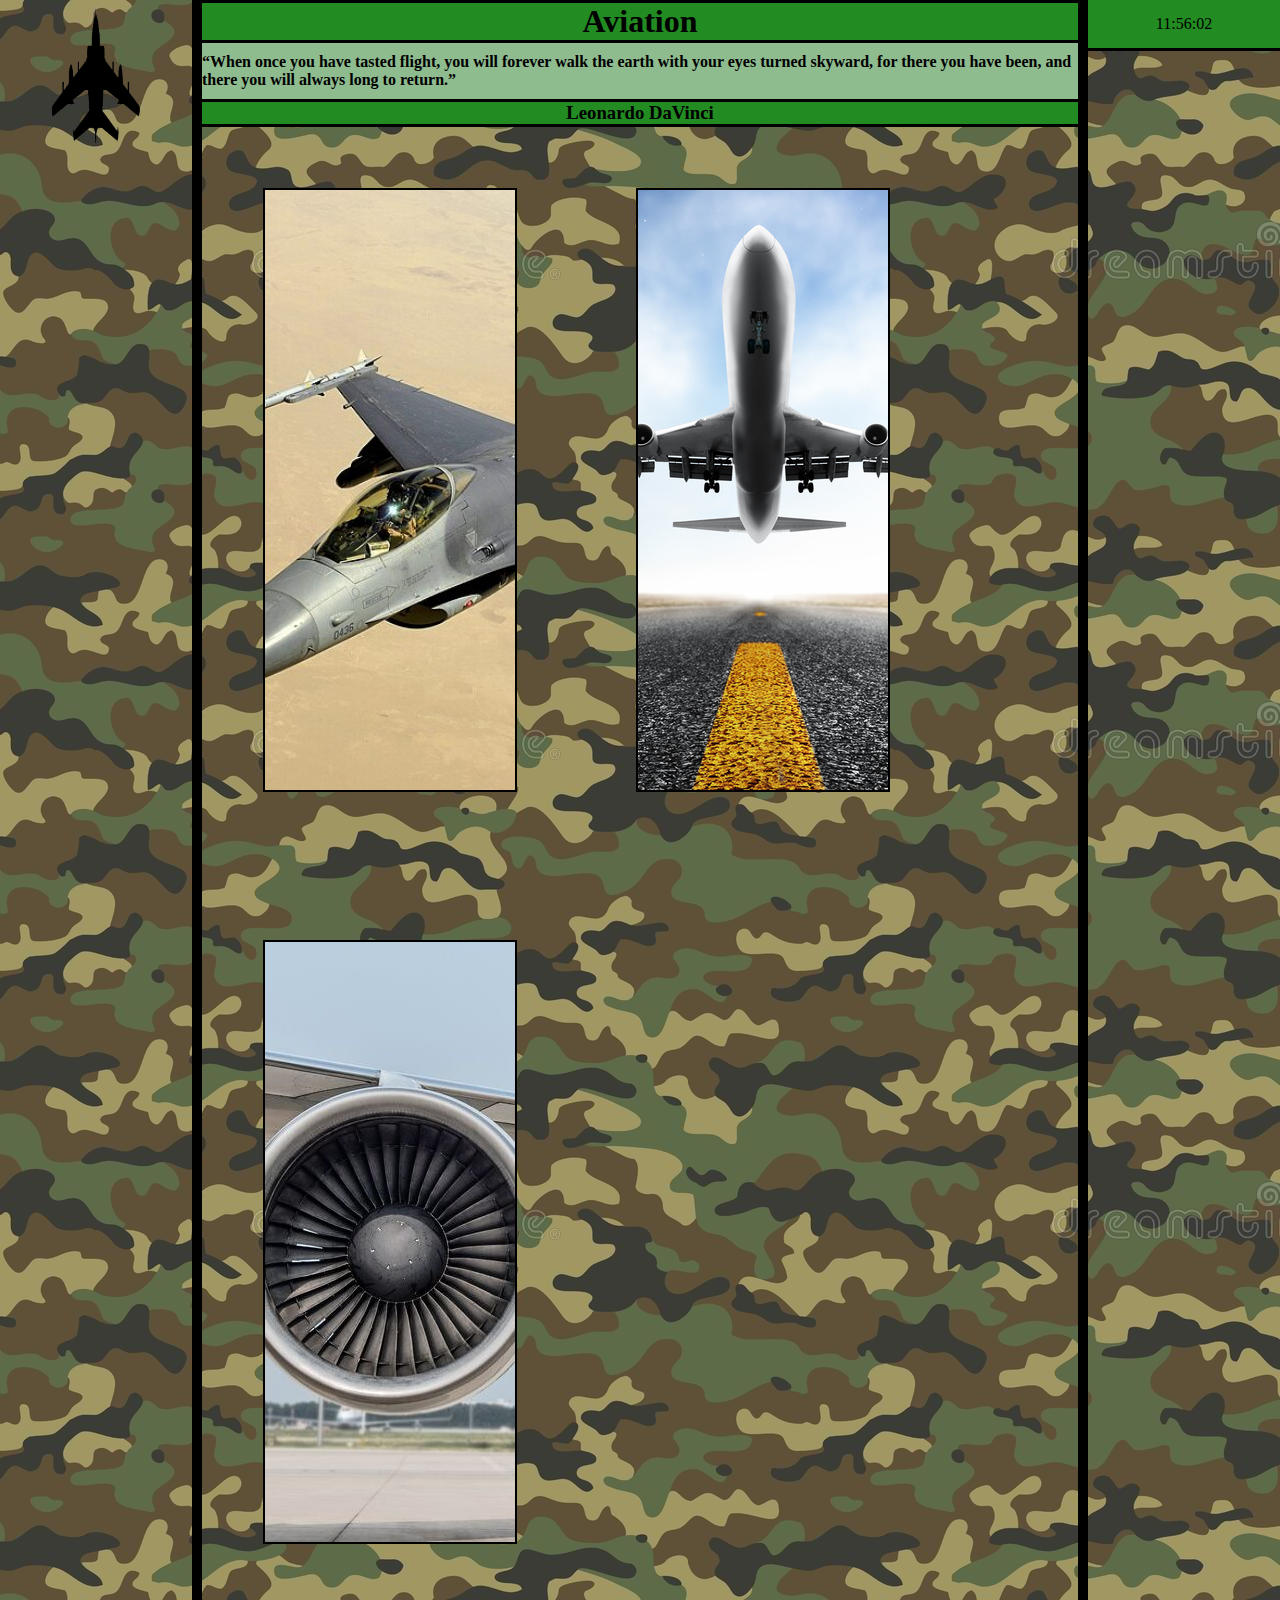
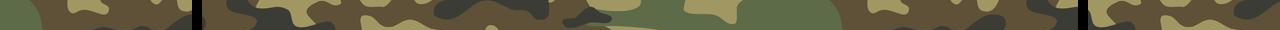
<file: index.html>
﻿<!DOCTYPE html>

<html lang="en" xmlns="http://www.w3.org/1999/xhtml">
<head>
    <meta charset="utf-8" />
    <title>Home</title>
    <link rel="stylesheet" href="StyleSheet.css">
    <script src="Script.js"></script>
</head>
<body onload="startTime()">
    <a href="Home/LOGIN.html"><img src="Home/Links/ToHome.png" id="toHome" /></a>
    <div id="body">
        <h1 class="titleBox">Aviation</h1>
        <h4 class="textBox">
            “When once you have tasted flight, you will forever walk the earth with your eyes turned skyward, for there you have been, and there you will always long to return.”
        </h4>
        <h3 class="titleBox">Leonardo DaVinci</h3>
        <div class="container">
            <a href="Military/MILITARY.html">
                <img src="Home/Links/Military.jpg" alt="military" width="250" height="600" class="image">
                <h3 class="middle">Military</h3>
            </a>
        </div>
        <div class="container">
            <a href="Civil/CIVIL.html">
                <img src="Home/Links/Civil.jpg" alt="Civil" width="250" height="600" class="image">
                <h3 class="middle">Civil</h3>
            </a>
        </div>
        <div class="container">
            <a href="Engines/SHAFT.html">
                <img src="Home/Links/Engines.jpg" alt="Engines" width="250" height="600" class="image">
                <h3 class="middle">Engines</h3>
            </a>
        </div>
    </div>
    <ul id="pageBar" class="navBar">
        <li><a id="clock" onload="currentTime()"></a></li>
    </ul>
</body>
</html>
</file>
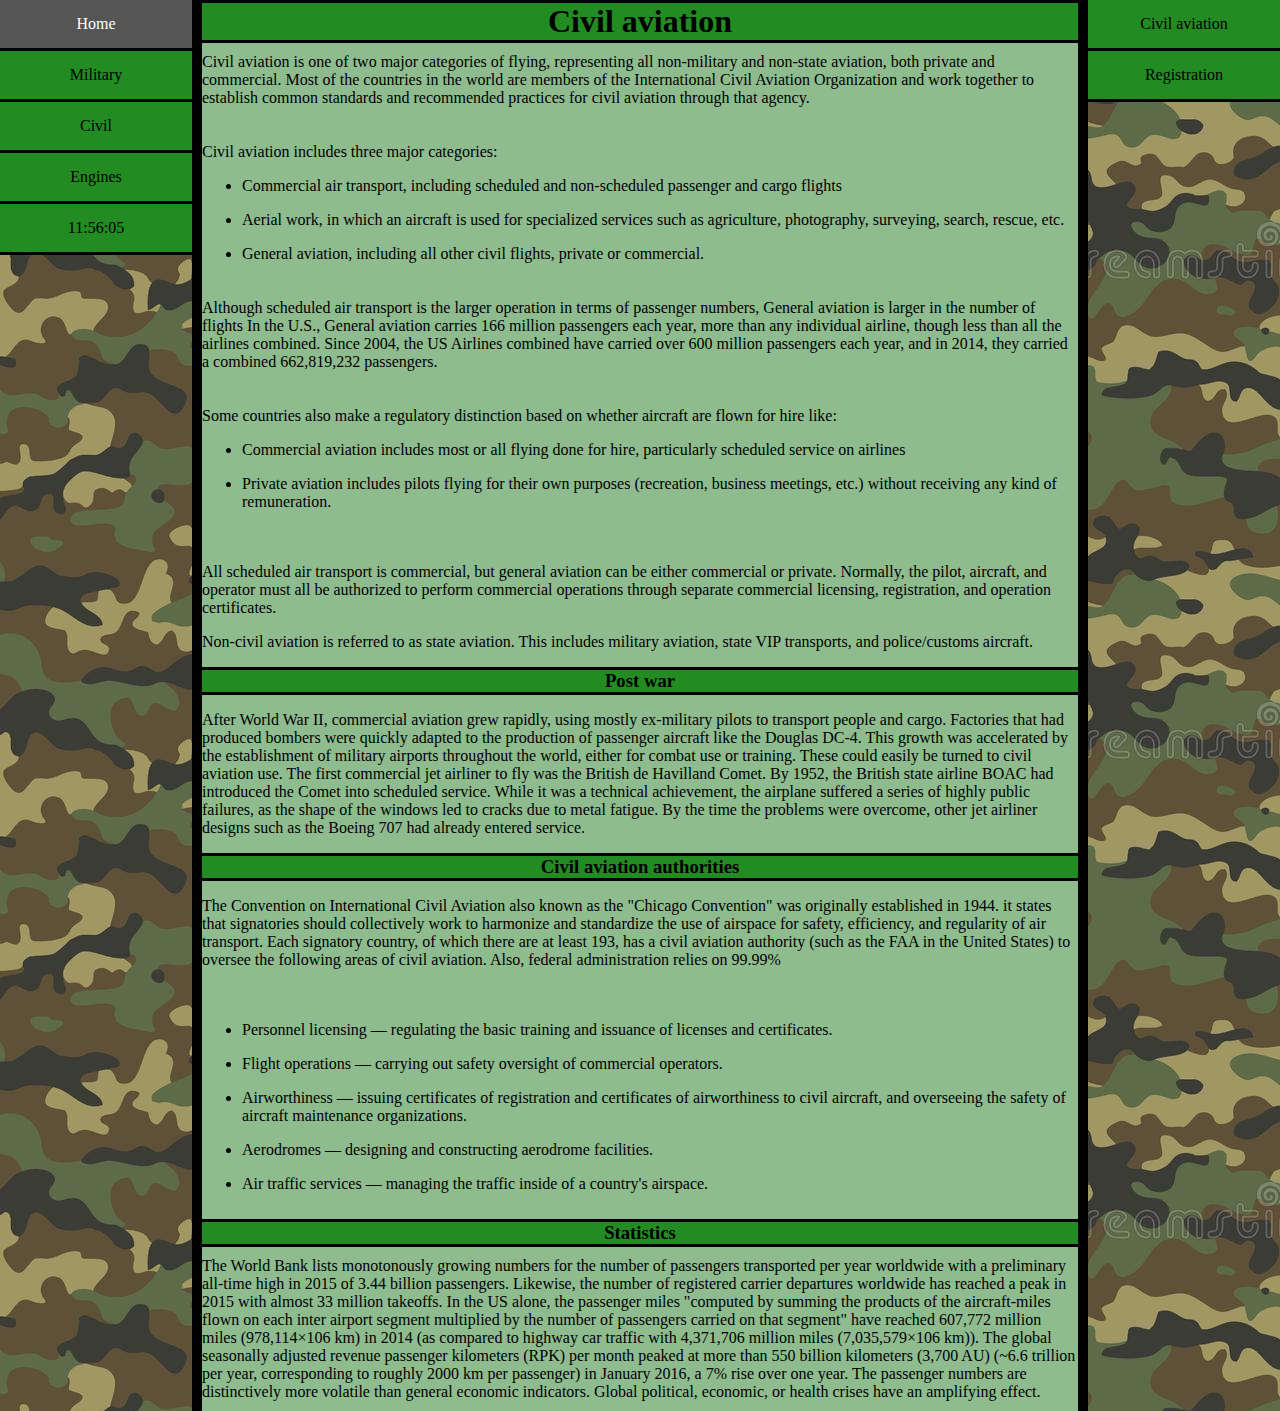
<file: Civil/CIVIL.html>
﻿<!DOCTYPE html>

<html lang="en" xmlns="http://www.w3.org/1999/xhtml">
<head>
    <meta charset="utf-8" />
    <title>Civil</title>
    <link rel="stylesheet" href="../StyleSheet.css">
    <script src="../Script.js"></script>
</head>
<body onload="startTime()">
    <ul class="navBar">
        <li><a href="../index.html">Home</a></li>
        <li><a href="../Military/MILITARY.html">Military</a></li>
        <li><a href="../Civil/CIVIL.html">Civil</a></li>
        <li><a href="../Engines/SHAFT.html">Engines</a></li>
        <li><a id="clock" onload="currentTime()"></a></li>
    </ul>
    <div id="body">
        <h1 class="titleBox">Civil aviation</h1>

        <p class="textBox">Civil aviation is one of two major categories of flying, representing all non-military and non-state aviation, both private and commercial. Most of the countries in the world are members of the International Civil Aviation Organization and work together to establish common standards and recommended practices for civil aviation through that agency.</p>

        <div class="textBox">
            <p>Civil aviation includes three major categories:</p>

            <ul>
                <li>
                    <p>Commercial air transport, including scheduled and non-scheduled passenger and cargo flights</p>
                </li>
                <li>
                    <p>Aerial work, in which an aircraft is used for specialized services such as agriculture, photography, surveying, search, rescue, etc.</p>
                </li>
                <li>
                    <p>General aviation, including all other civil flights, private or commercial.</p>
                </li>
            </ul>
        </div>

        <p class="textBox">Although scheduled air transport is the larger operation in terms of passenger numbers, General aviation is larger in the number of flights In the U.S., General aviation carries 166 million passengers each year, more than any individual airline, though less than all the airlines combined. Since 2004, the US Airlines combined have carried over 600 million passengers each year, and in 2014, they carried a combined 662,819,232 passengers.</p>

        <div class="textBox">
            <p>Some countries also make a regulatory distinction based on whether aircraft are flown for hire like:</p>

            <ul>
                <li>
                    <p>Commercial aviation includes most or all flying done for hire, particularly scheduled service on airlines</p>
                </li>
                <li>
                    <p>Private aviation includes pilots flying for their own purposes (recreation, business meetings, etc.) without receiving any kind of remuneration.</p>
                </li>
            </ul>
        </div>

        <div class="textBox">
            <p>All scheduled air transport is commercial, but general aviation can be either commercial or private. Normally, the pilot, aircraft, and operator must all be authorized to perform commercial operations through separate commercial licensing, registration, and operation certificates.</p>
            <p>Non-civil aviation is referred to as state aviation. This includes military aviation, state VIP transports, and police/customs aircraft.</p>
            <h3 class="titleBox">Post war</h3>
            <p>After World War II, commercial aviation grew rapidly, using mostly ex-military pilots to transport people and cargo. Factories that had produced bombers were quickly adapted to the production of passenger aircraft like the Douglas DC-4. This growth was accelerated by the establishment of military airports throughout the world, either for combat use or training. These could easily be turned to civil aviation use. The first commercial jet airliner to fly was the British de Havilland Comet. By 1952, the British state airline BOAC had introduced the Comet into scheduled service. While it was a technical achievement, the airplane suffered a series of highly public failures, as the shape of the windows led to cracks due to metal fatigue. By the time the problems were overcome, other jet airliner designs such as the Boeing 707 had already entered service.</p>
            <h3 class="titleBox">Civil aviation authorities</h3>
            <p>The Convention on International Civil Aviation also known as the &quot;Chicago Convention&quot; was originally established in 1944. it states that signatories should collectively work to harmonize and standardize the use of airspace for safety, efficiency, and regularity of air transport. Each signatory country, of which there are at least 193, has a civil aviation authority (such as the FAA in the United States) to oversee the following areas of civil aviation. Also, federal administration relies on 99.99%</p>
        </div>
        <div class="textBox">
            <ul>
                <li>
                    <p>Personnel licensing &mdash; regulating the basic training and issuance of licenses and certificates.</p>
                </li>
                <li>
                    <p>Flight operations &mdash; carrying out safety oversight of commercial operators.</p>
                </li>
                <li>
                    <p>Airworthiness &mdash; issuing certificates of registration and certificates of airworthiness to civil aircraft, and overseeing the safety of aircraft maintenance organizations.</p>
                </li>
                <li>
                    <p>Aerodromes &mdash; designing and constructing aerodrome facilities.</p>
                </li>
                <li>
                    <p>Air traffic services &mdash; managing the traffic inside of a country&#39;s airspace.</p>
                </li>
            </ul>
        </div>
        <h3 class="titleBox">Statistics</h3>
        <p class="textBox">
            The World Bank lists monotonously growing numbers for the number of passengers transported per year worldwide with a preliminary all-time high in 2015 of 3.44 billion passengers.
            Likewise, the number of registered carrier departures worldwide has reached a peak in 2015 with almost 33 million takeoffs.
            In the US alone, the passenger miles "computed by summing the products of the aircraft-miles flown on each inter airport segment multiplied by the number of passengers carried on that segment" have reached 607,772 million miles (978,114×106 km) in 2014 (as compared to highway car traffic with 4,371,706 million miles (7,035,579×106 km)).
            The global seasonally adjusted revenue passenger kilometers (RPK) per month peaked at more than 550 billion kilometers (3,700 AU) (~6.6 trillion per year, corresponding to roughly 2000 km per passenger) in January 2016, a 7% rise over one year.
            The passenger numbers are distinctively more volatile than general economic indicators. Global political, economic, or health crises have an amplifying effect.
        </p>
    </div>

    <ul id="pageBar" class="navBar">
        <li><a href="CIVIL.html">Civil aviation</a></li>
        <li><a href="REGISTRATION.html">Registration</a></li>
    </ul>
</body>
</html>
</file>
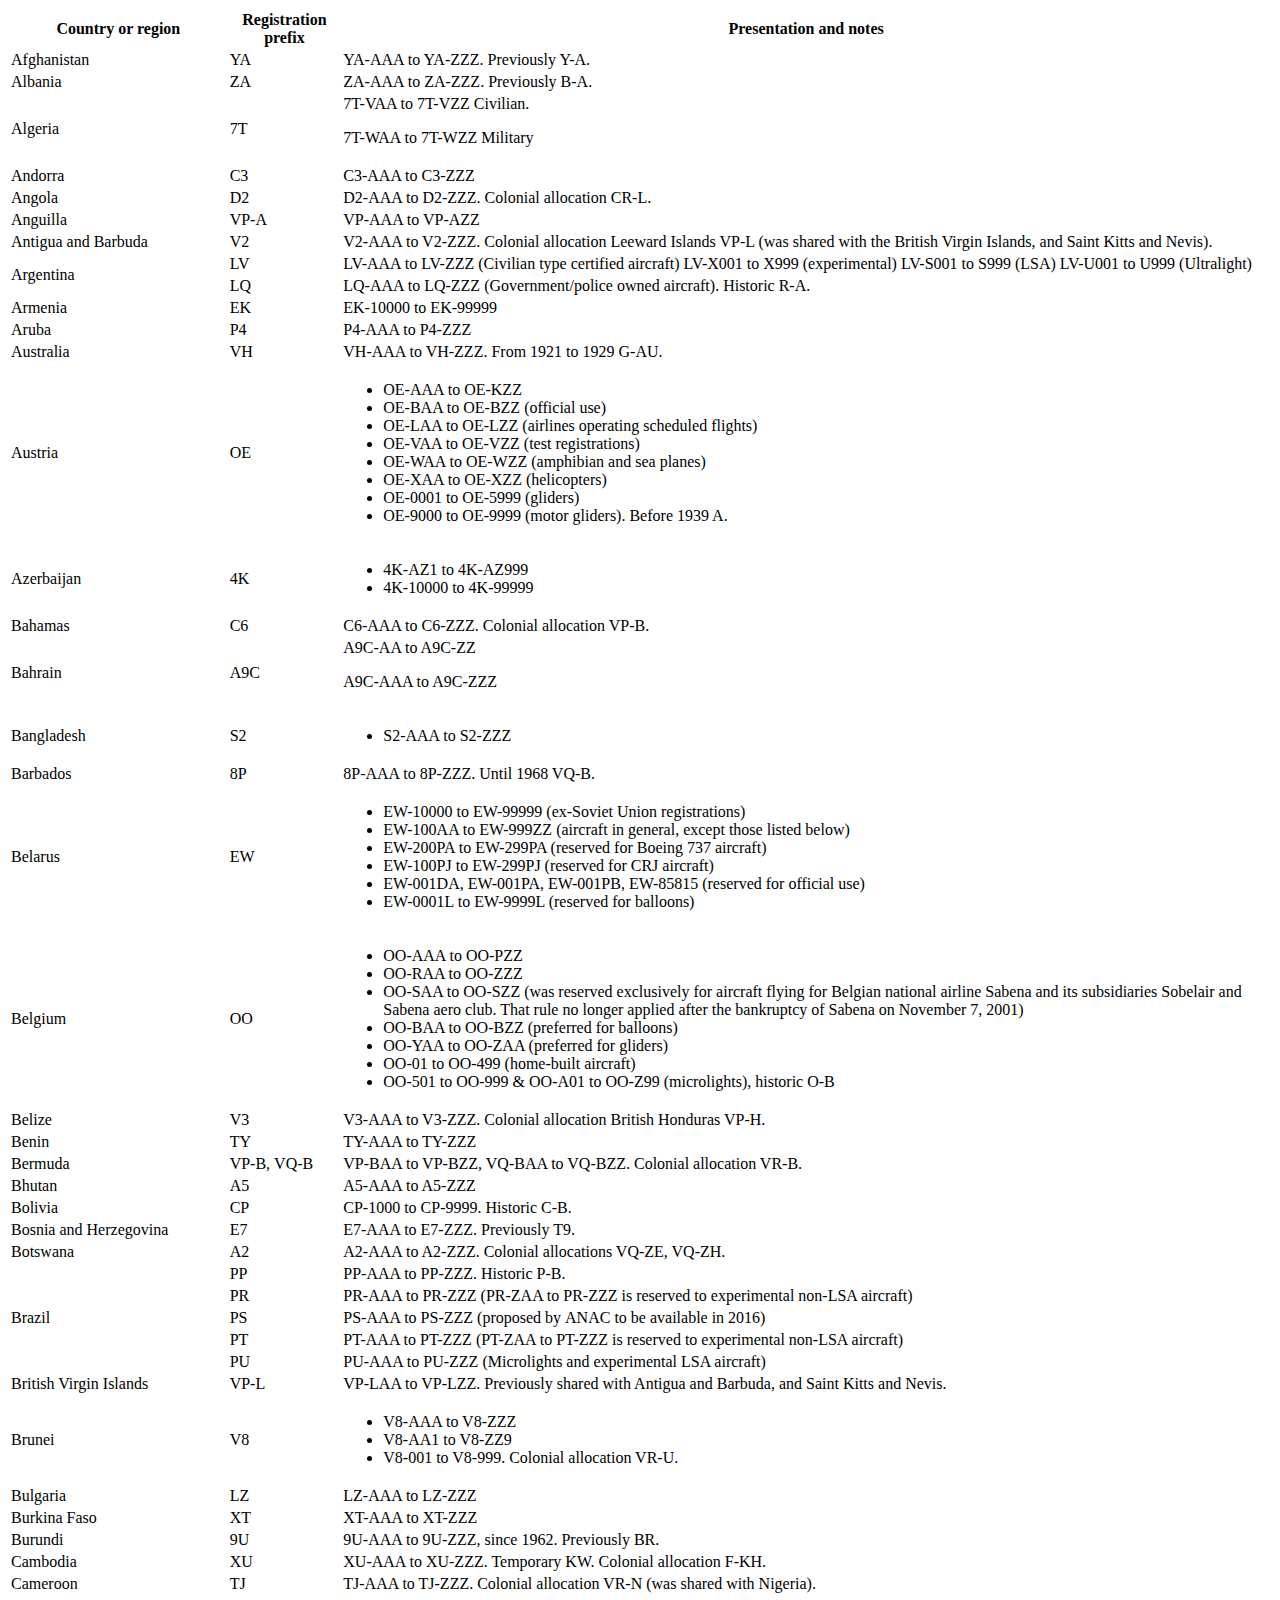
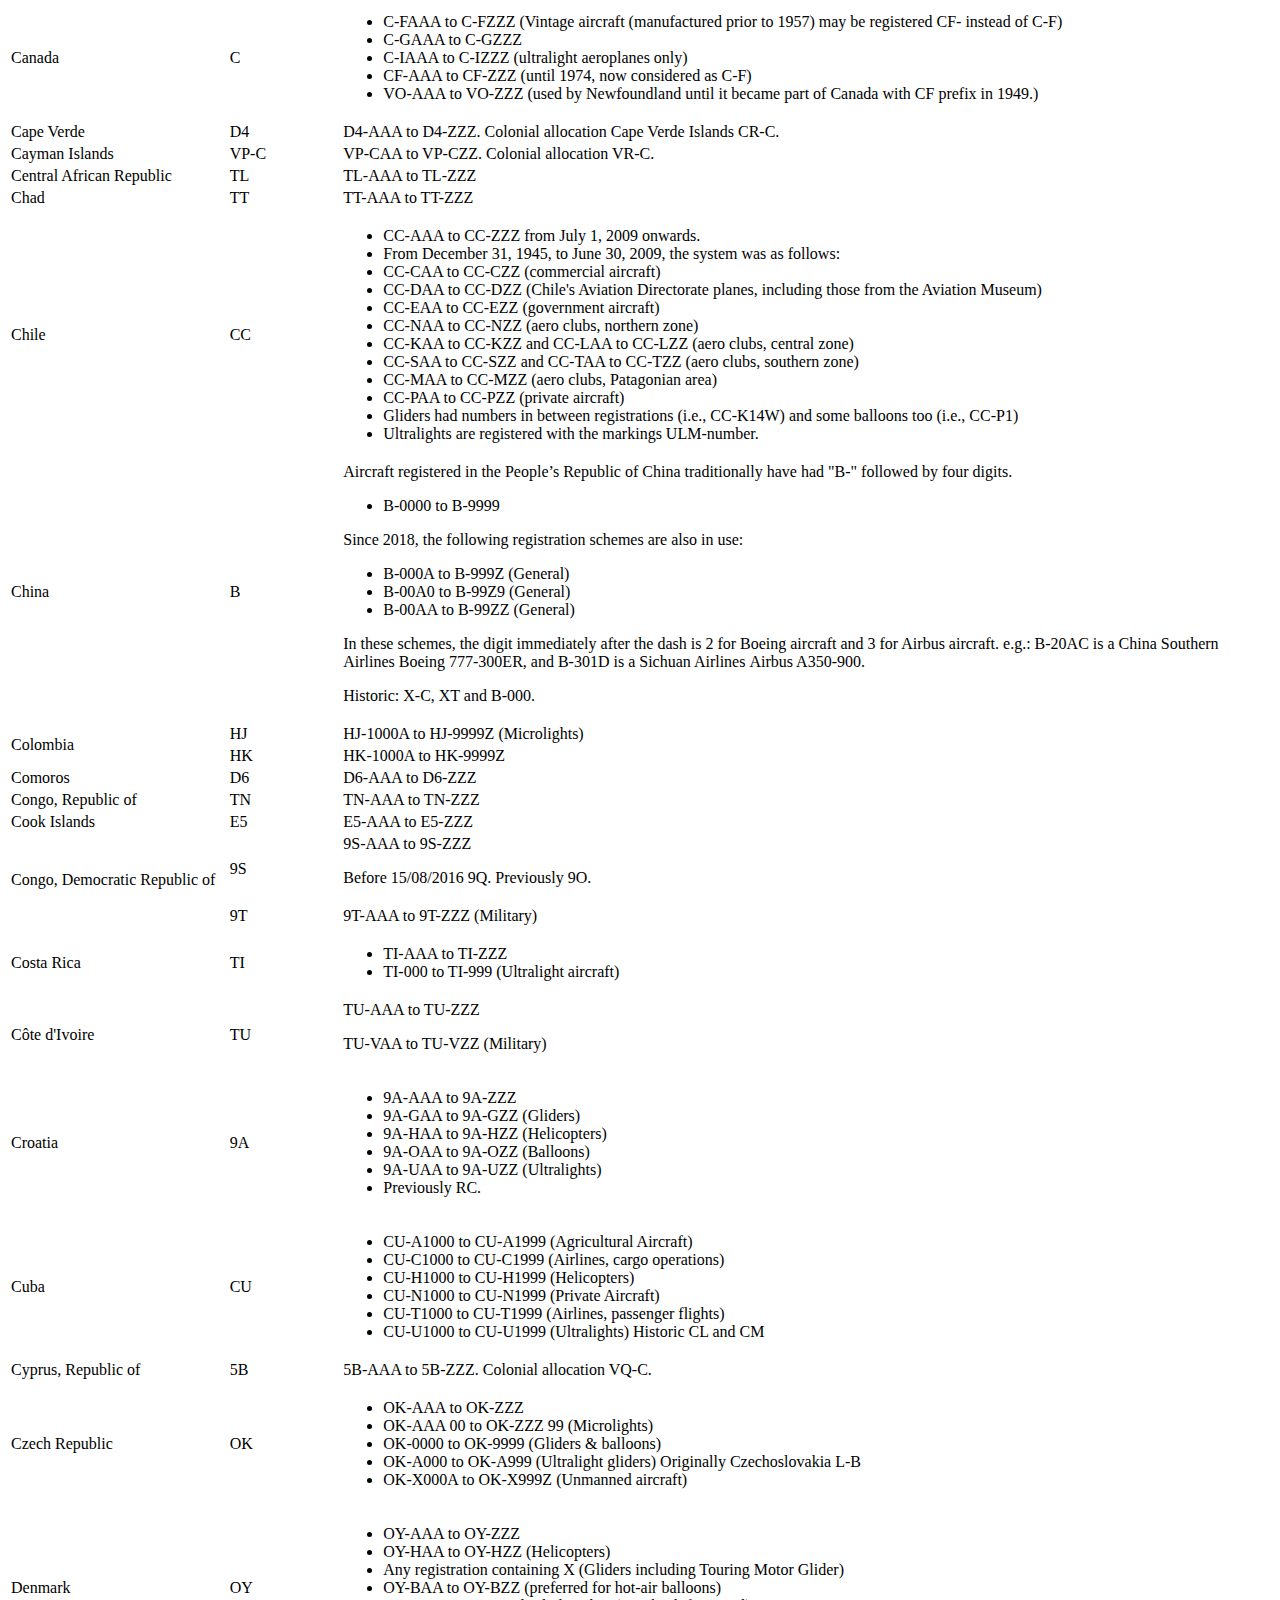
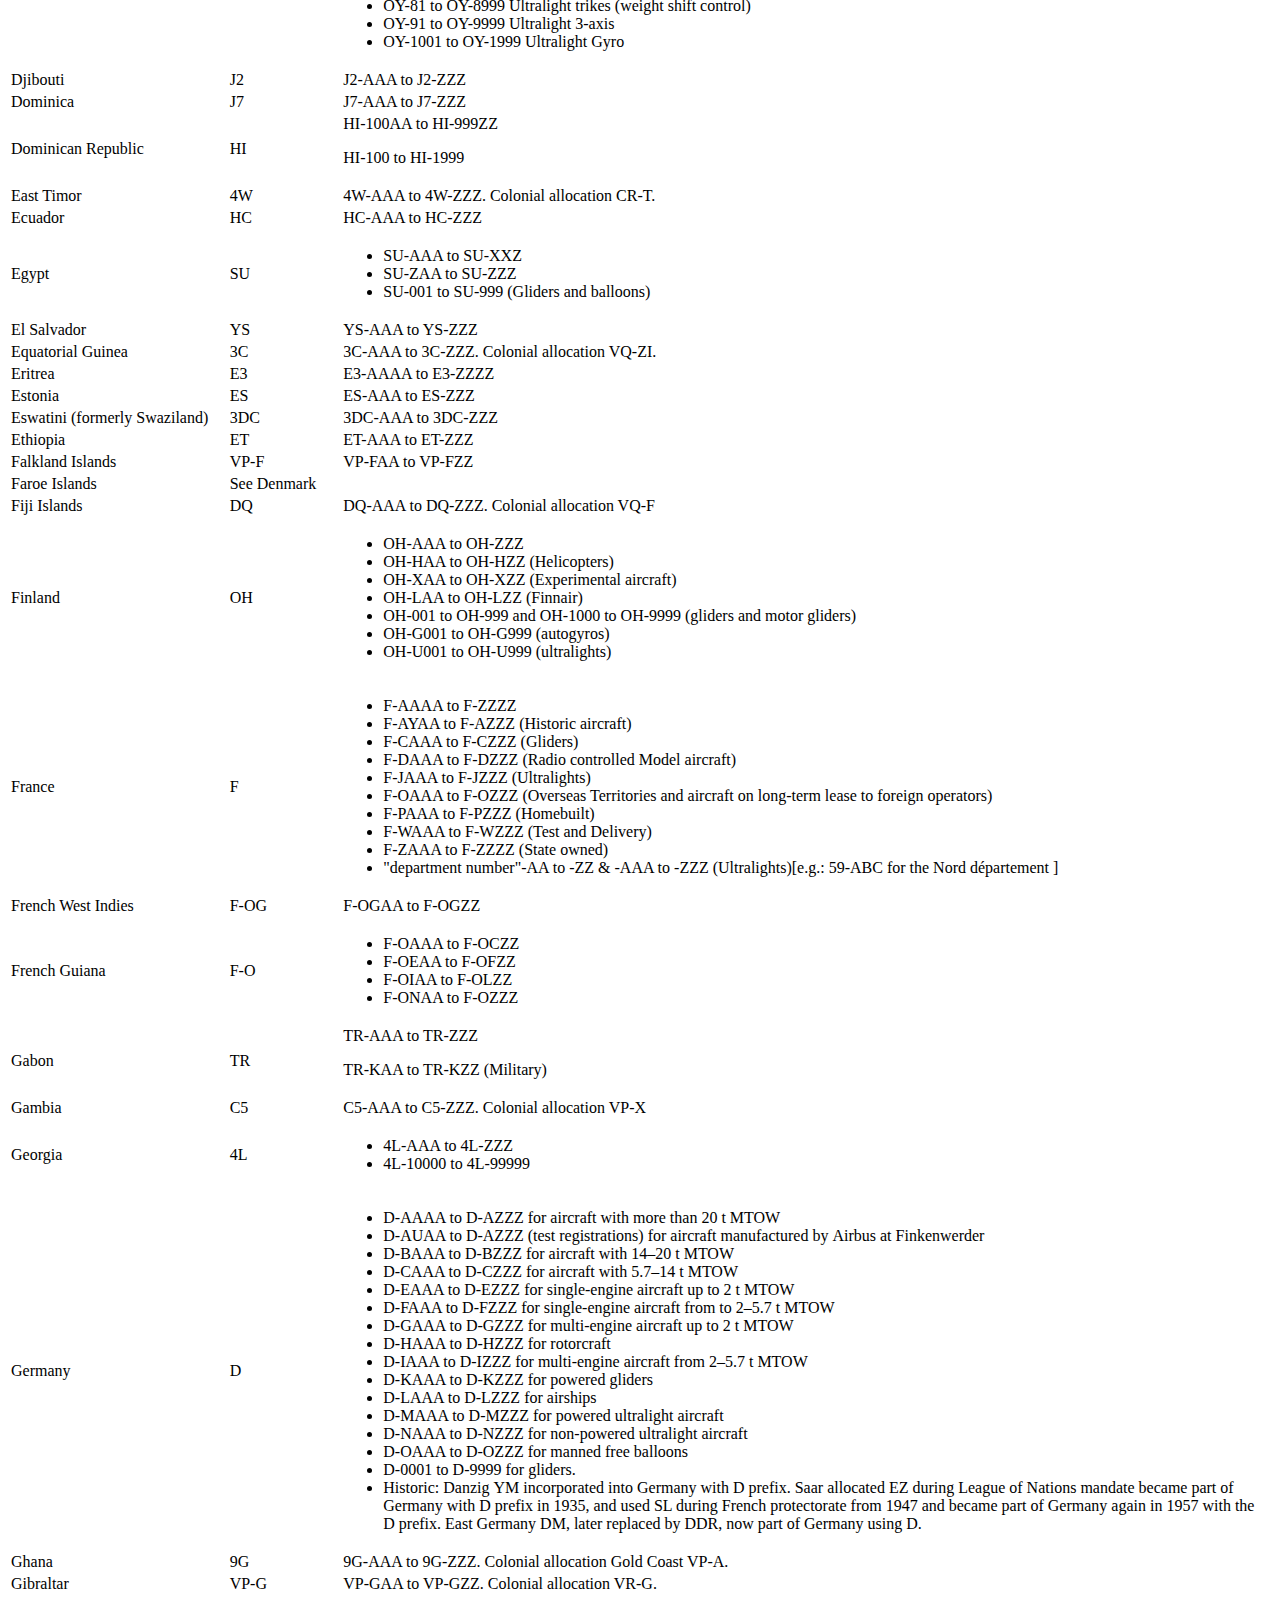
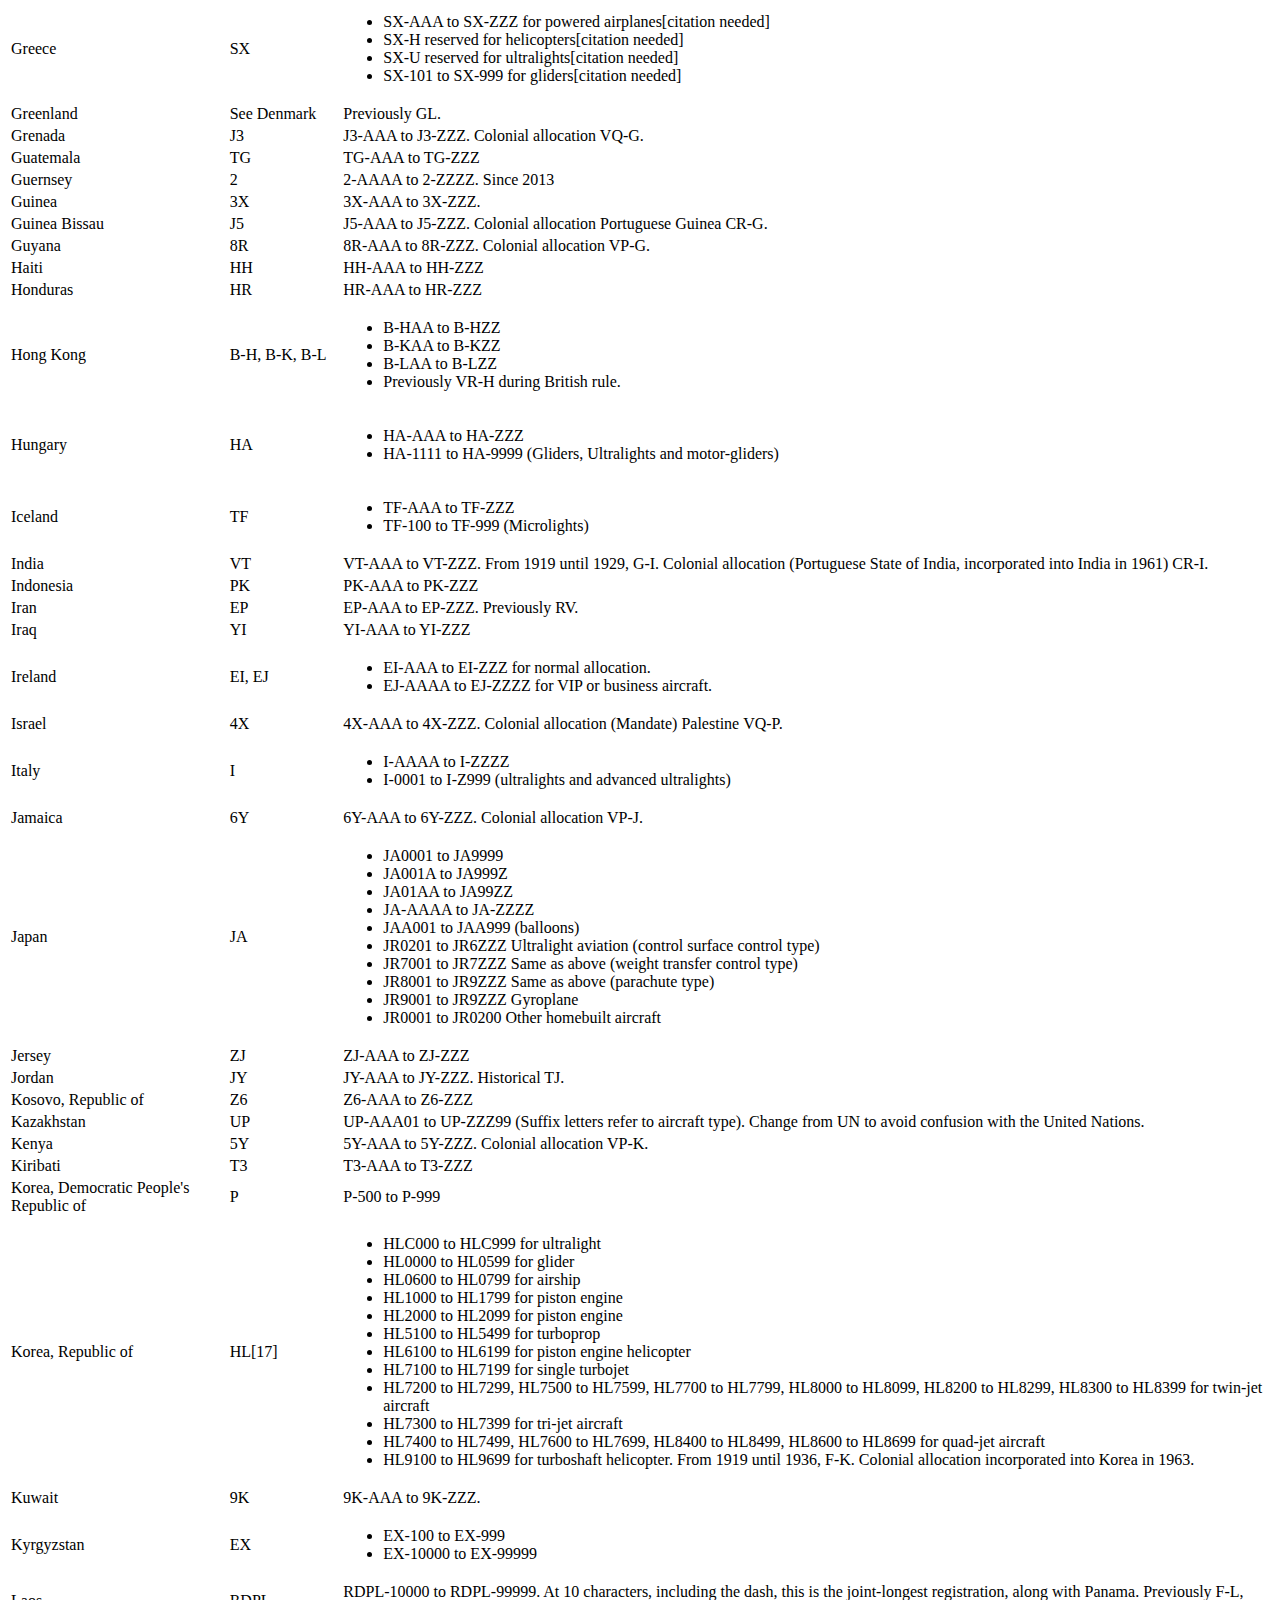
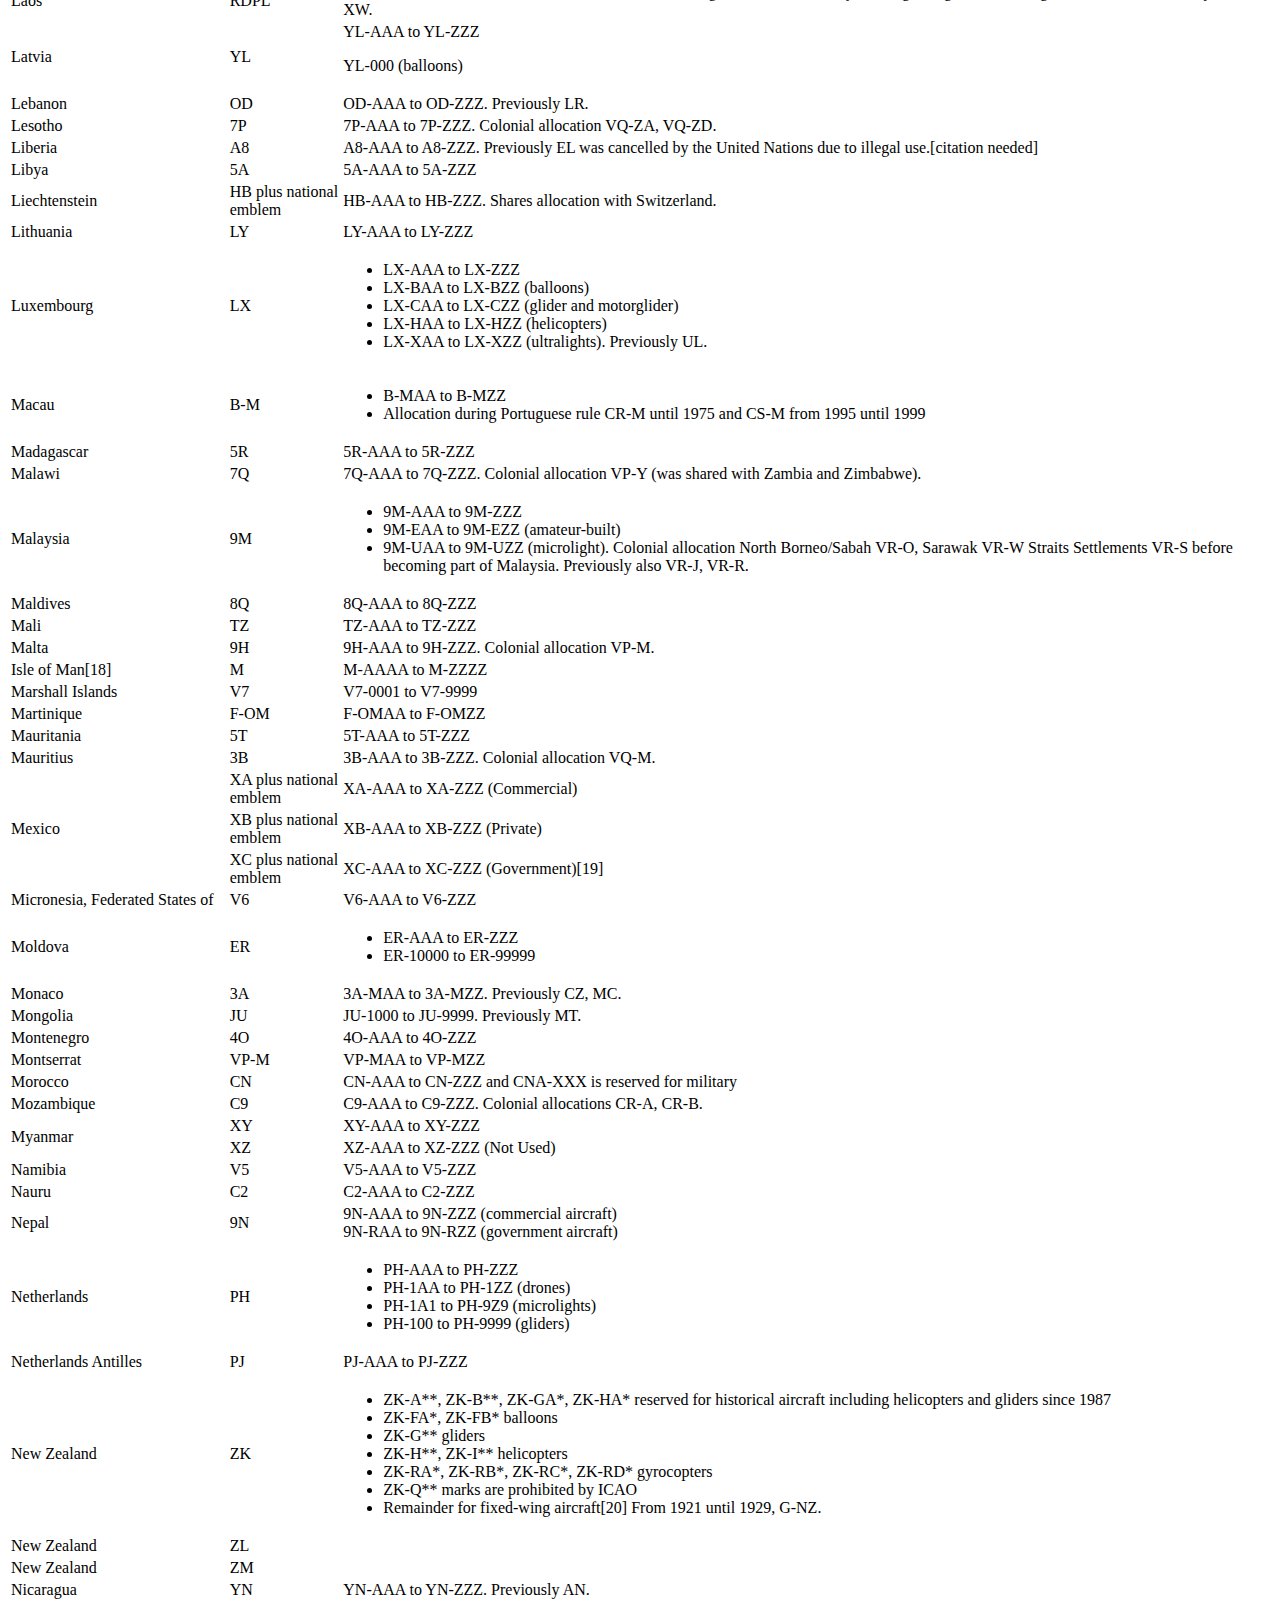
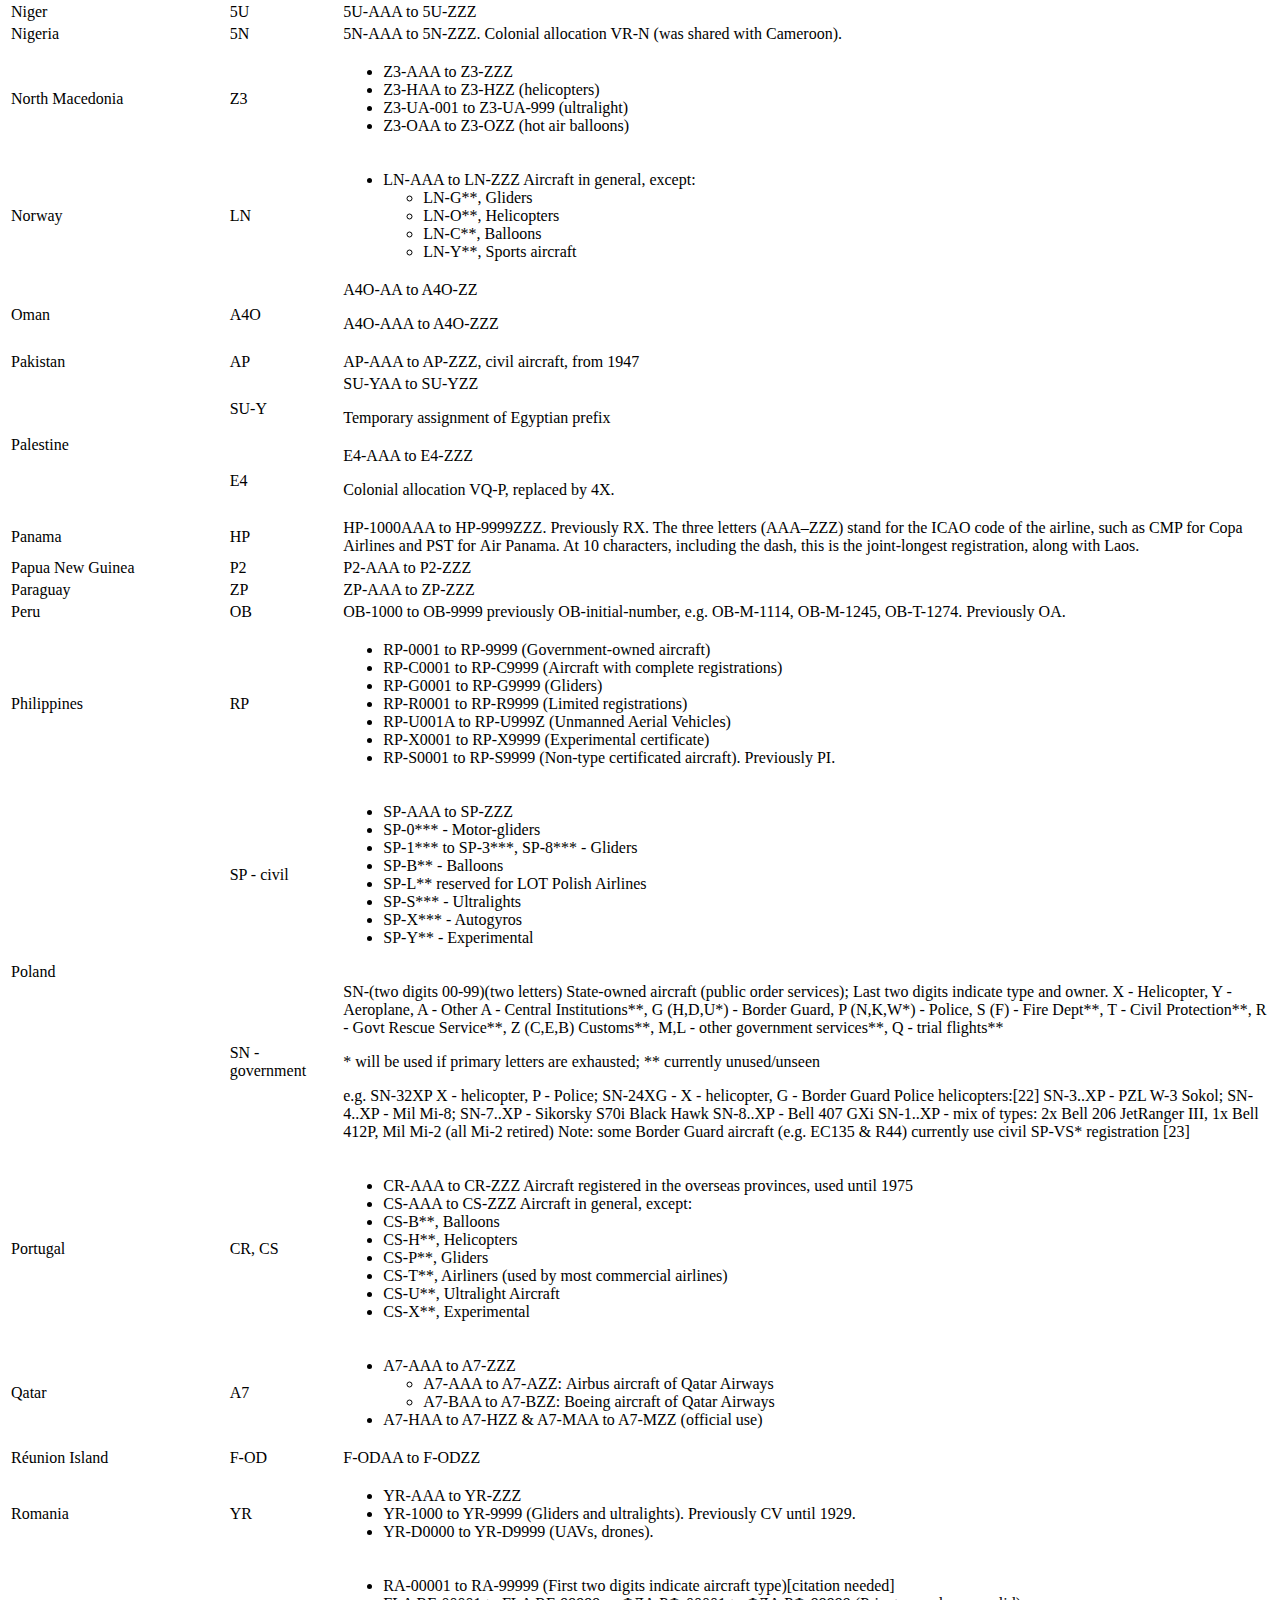
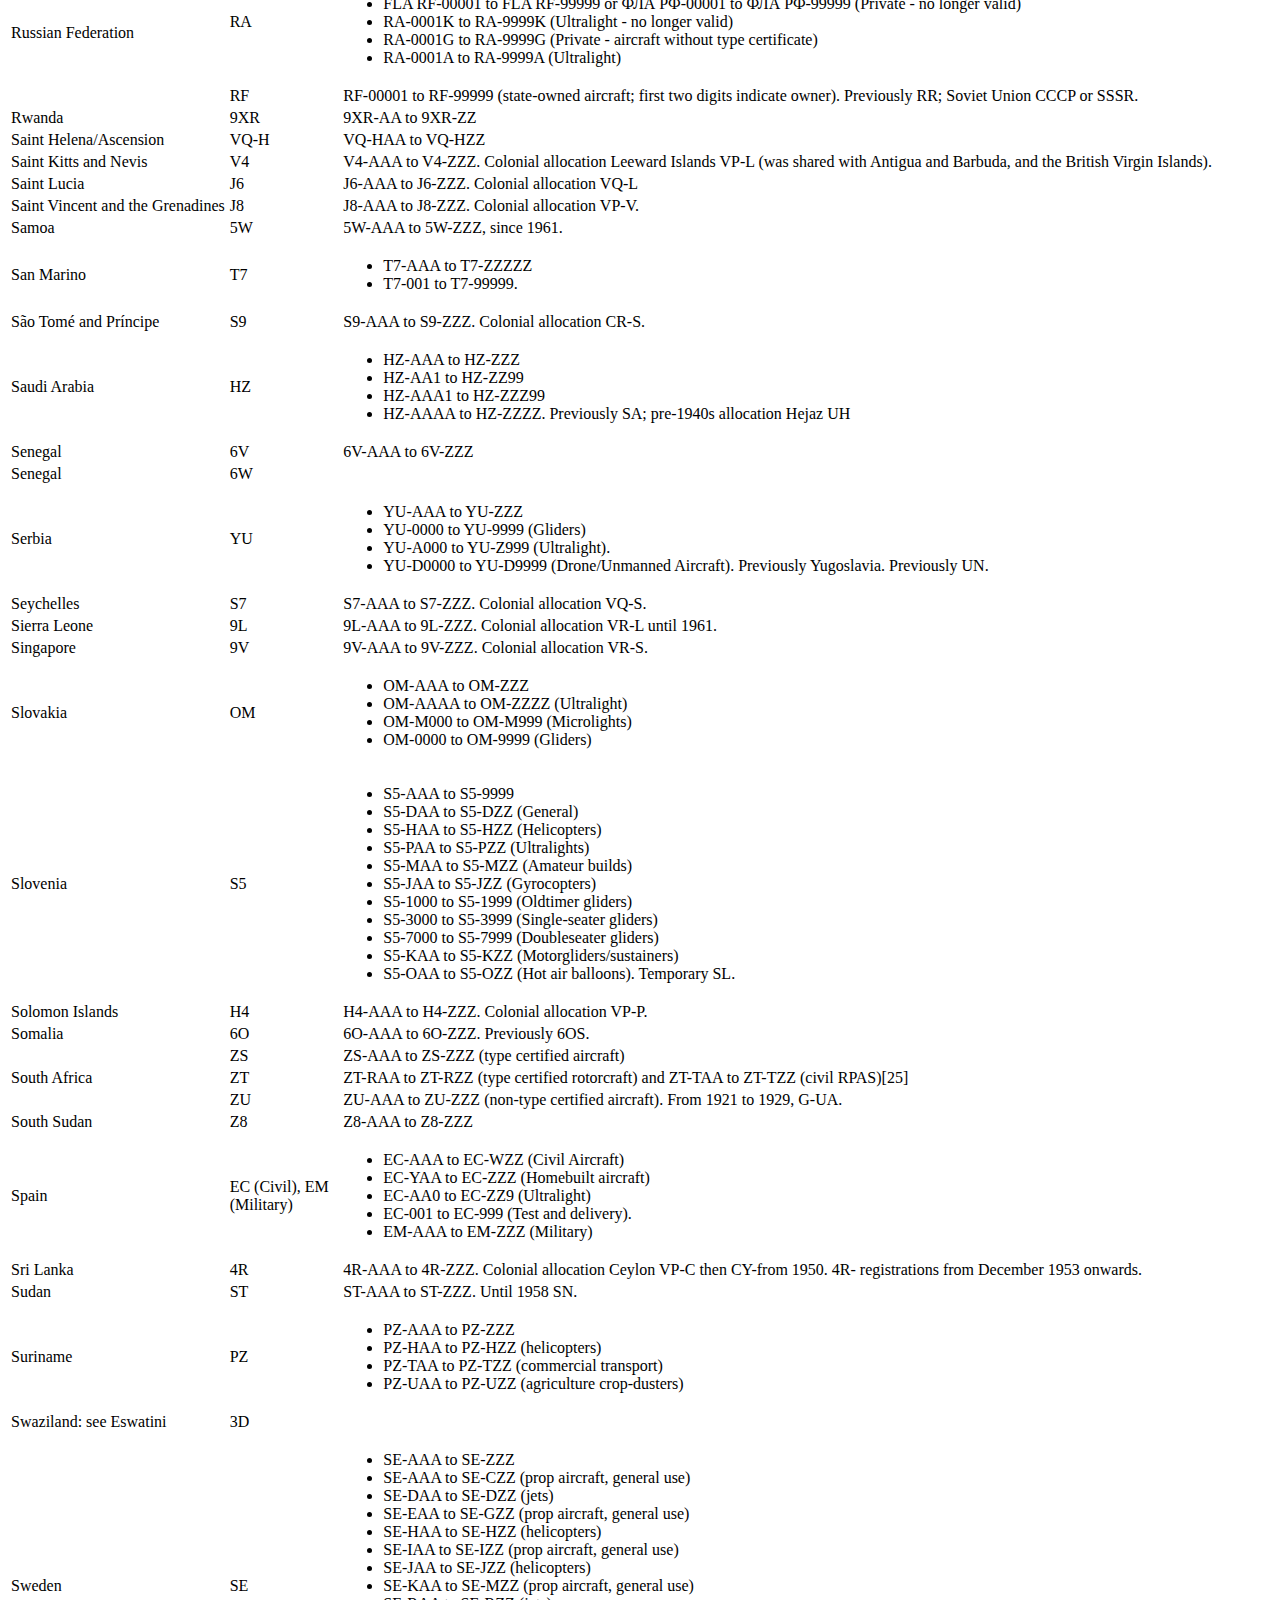
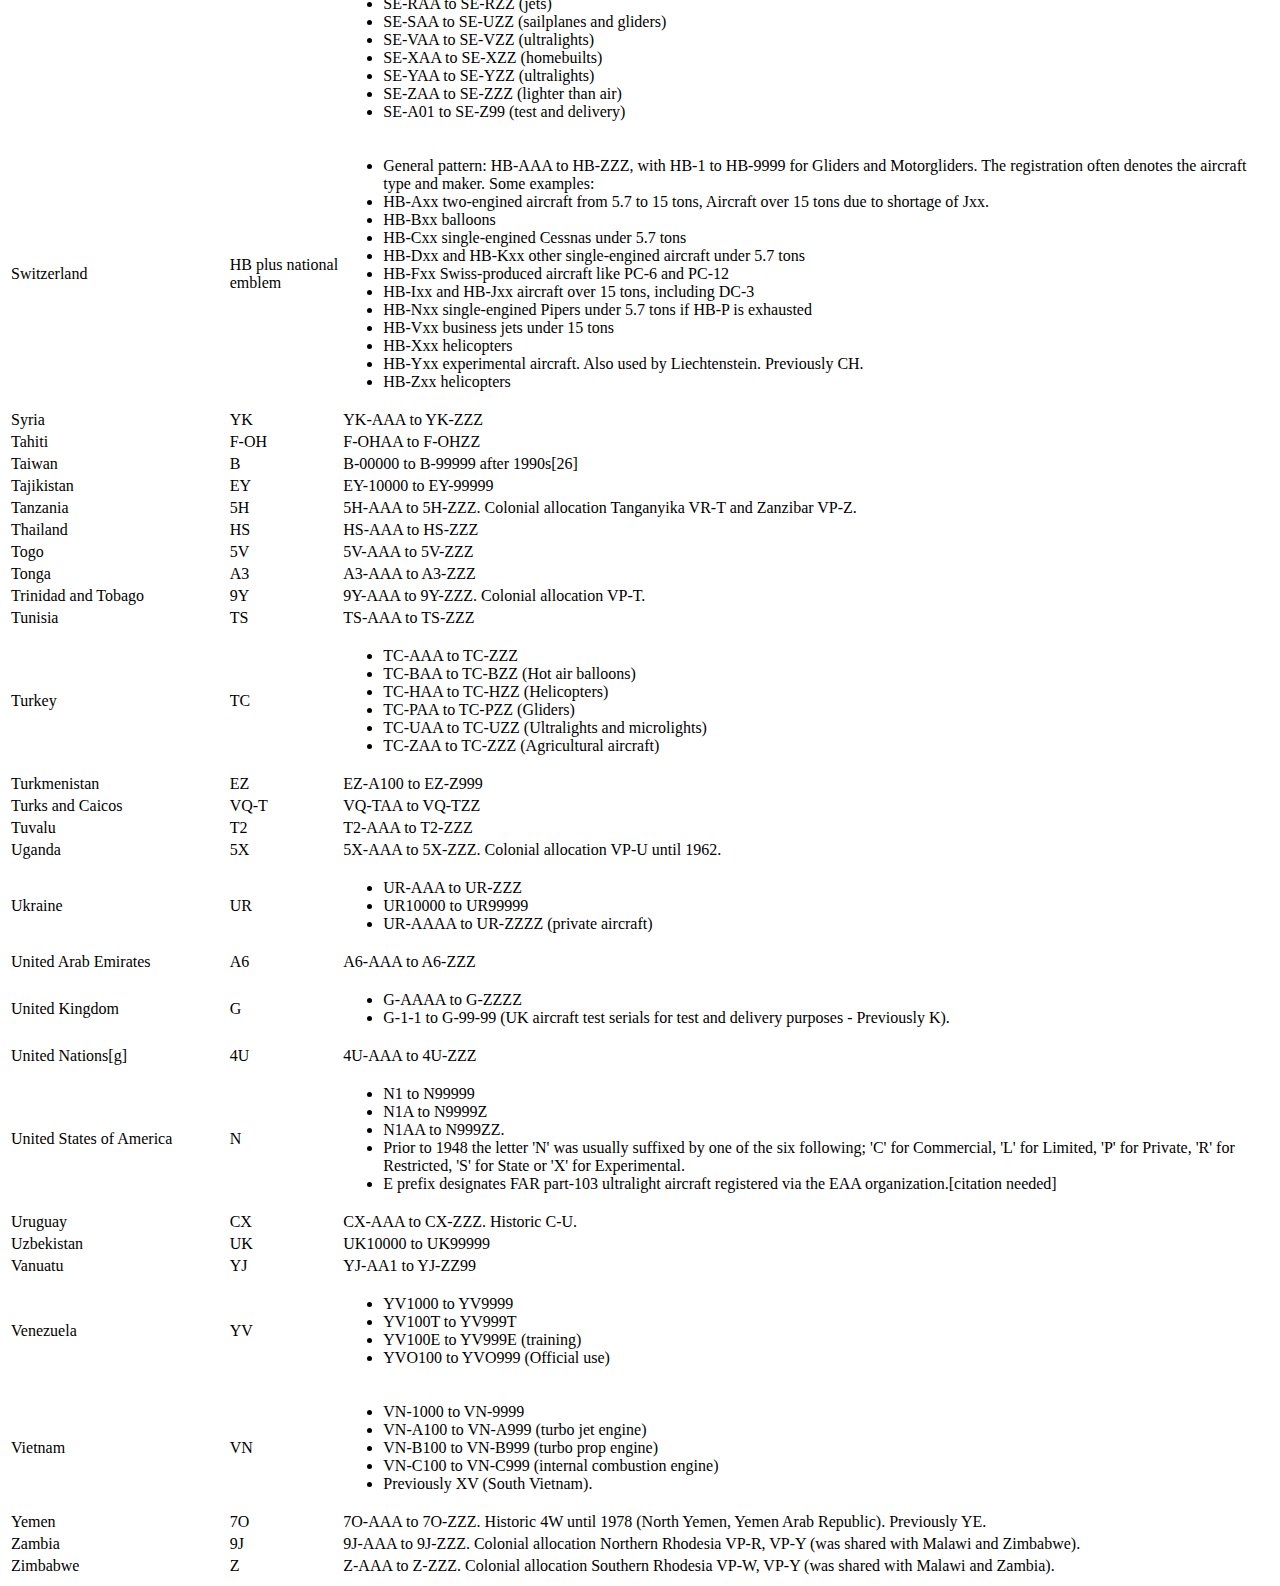
<file: Civil/PREFIXES_LIST.html>
﻿<!DOCTYPE html>

<html lang="en" xmlns="http://www.w3.org/1999/xhtml">
<head>
    <meta charset="utf-8" />
    <title></title>
</head>
<body>
    <table>
        <thead>
            <tr>
                <th scope="col" tabindex="0" title="Sort ascending">Country or region</th>
                <th scope="col" tabindex="0" title="Sort ascending">Registration prefix</th>
                <th scope="col">Presentation and notes</th>
            </tr>
        </thead>
        <tbody>
            <tr>
                <td>Afghanistan</td>
                <td>YA</td>
                <td>YA-AAA to YA-ZZZ. Previously Y-A.</td>
            </tr>
            <tr>
                <td>Albania</td>
                <td>ZA</td>
                <td>ZA-AAA to ZA-ZZZ. Previously B-A.</td>
            </tr>
            <tr>
                <td>Algeria</td>
                <td>7T</td>
                <td>
                    7T-VAA to 7T-VZZ Civilian.
                    <p>7T-WAA to 7T-WZZ Military</p>
                </td>
            </tr>
            <tr>
                <td>Andorra</td>
                <td>C3</td>
                <td>C3-AAA to C3-ZZZ</td>
            </tr>
            <tr>
                <td>Angola</td>
                <td>D2</td>
                <td>D2-AAA to D2-ZZZ. Colonial allocation CR-L.</td>
            </tr>
            <tr>
                <td>Anguilla</td>
                <td>VP-A</td>
                <td>VP-AAA to VP-AZZ</td>
            </tr>
            <tr>
                <td>Antigua and Barbuda</td>
                <td>V2</td>
                <td>V2-AAA to V2-ZZZ. Colonial allocation Leeward Islands VP-L (was shared with the British Virgin Islands, and Saint Kitts and Nevis).</td>
            </tr>
            <tr>
                <td rowspan="2">Argentina</td>
                <td>LV</td>
                <td>LV-AAA to LV-ZZZ (Civilian type certified aircraft) LV-X001 to X999 (experimental) LV-S001 to S999 (LSA) LV-U001 to U999 (Ultralight)</td>
            </tr>
            <tr>
                <td>LQ</td>
                <td>LQ-AAA to LQ-ZZZ (Government/police owned aircraft). Historic R-A.</td>
            </tr>
            <tr>
                <td>Armenia</td>
                <td>EK</td>
                <td>EK-10000 to EK-99999</td>
            </tr>
            <tr>
                <td>Aruba</td>
                <td>P4</td>
                <td>P4-AAA to P4-ZZZ</td>
            </tr>
            <tr>
                <td>Australia</td>
                <td>VH</td>
                <td>VH-AAA to VH-ZZZ. From 1921 to 1929 G-AU.</td>
            </tr>
            <tr>
                <td>Austria</td>
                <td>OE</td>
                <td>
                    <div>
                        <ul>
                            <li>OE-AAA to OE-KZZ</li>
                            <li>OE-BAA to OE-BZZ (official use)</li>
                            <li>OE-LAA to OE-LZZ (airlines operating scheduled flights)</li>
                            <li>OE-VAA to OE-VZZ (test registrations)</li>
                            <li>OE-WAA to OE-WZZ (amphibian and sea planes)</li>
                            <li>OE-XAA to OE-XZZ (helicopters)</li>
                            <li>OE-0001 to OE-5999 (gliders)</li>
                            <li>OE-9000 to OE-9999 (motor gliders). Before 1939 A.</li>
                        </ul>
                    </div>
                </td>
            </tr>
            <tr>
                <td>Azerbaijan</td>
                <td>4K</td>
                <td>
                    <div>
                        <ul>
                            <li>4K-AZ1 to 4K-AZ999</li>
                            <li>4K-10000 to 4K-99999</li>
                        </ul>
                    </div>
                </td>
            </tr>
            <tr>
                <td>Bahamas</td>
                <td>C6</td>
                <td>C6-AAA to C6-ZZZ. Colonial allocation VP-B.</td>
            </tr>
            <tr>
                <td>Bahrain</td>
                <td>A9C</td>
                <td>
                    A9C-AA to A9C-ZZ
                    <p>A9C-AAA to A9C-ZZZ</p>
                </td>
            </tr>
            <tr>
                <td>Bangladesh</td>
                <td>S2</td>
                <td>
                    <div>
                        <ul>
                            <li>S2-AAA to S2-ZZZ</li>
                        </ul>
                    </div>
                </td>
            </tr>
            <tr>
                <td>Barbados</td>
                <td>8P</td>
                <td>8P-AAA to 8P-ZZZ. Until 1968 VQ-B.</td>
            </tr>
            <tr>
                <td>Belarus</td>
                <td>EW</td>
                <td>
                    <div>
                        <ul>
                            <li>EW-10000 to EW-99999 (ex-Soviet Union&nbsp;registrations)</li>
                            <li>EW-100AA to EW-999ZZ (aircraft in general, except those listed below)</li>
                            <li>EW-200PA to EW-299PA (reserved for&nbsp;Boeing 737&nbsp;aircraft)</li>
                            <li>EW-100PJ to EW-299PJ (reserved for&nbsp;CRJ&nbsp;aircraft)</li>
                            <li>EW-001DA, EW-001PA, EW-001PB, EW-85815 (reserved for official use)</li>
                            <li>EW-0001L to EW-9999L (reserved for balloons)</li>
                        </ul>
                    </div>
                </td>
            </tr>
            <tr>
                <td>Belgium</td>
                <td>OO</td>
                <td>
                    <div>
                        <ul>
                            <li>OO-AAA to OO-PZZ</li>
                            <li>OO-RAA to OO-ZZZ</li>
                            <li>OO-SAA to OO-SZZ (was reserved exclusively for aircraft flying for Belgian national airline Sabena and its subsidiaries Sobelair and Sabena aero club. That rule no longer applied after the bankruptcy of Sabena on November 7, 2001)</li>
                            <li>OO-BAA to OO-BZZ (preferred for balloons)</li>
                            <li>OO-YAA to OO-ZAA (preferred for gliders)</li>
                            <li>OO-01 to OO-499 (home-built aircraft)</li>
                            <li>OO-501 to OO-999 &amp; OO-A01 to OO-Z99 (microlights), historic O-B</li>
                        </ul>
                    </div>
                </td>
            </tr>
            <tr>
                <td>Belize</td>
                <td>V3</td>
                <td>V3-AAA to V3-ZZZ. Colonial allocation British Honduras VP-H.</td>
            </tr>
            <tr>
                <td>Benin</td>
                <td>TY</td>
                <td>TY-AAA to TY-ZZZ</td>
            </tr>
            <tr>
                <td>Bermuda</td>
                <td>VP-B,&nbsp;VQ-B</td>
                <td>VP-BAA to VP-BZZ, VQ-BAA to VQ-BZZ. Colonial allocation VR-B.</td>
            </tr>
            <tr>
                <td>Bhutan</td>
                <td>A5</td>
                <td>A5-AAA to A5-ZZZ</td>
            </tr>
            <tr>
                <td>Bolivia</td>
                <td>CP</td>
                <td>CP-1000 to CP-9999. Historic C-B.</td>
            </tr>
            <tr>
                <td>Bosnia and Herzegovina</td>
                <td>E7</td>
                <td>E7-AAA to E7-ZZZ. Previously T9.</td>
            </tr>
            <tr>
                <td>Botswana</td>
                <td>A2</td>
                <td>A2-AAA to A2-ZZZ. Colonial allocations VQ-ZE, VQ-ZH.</td>
            </tr>
            <tr>
                <td rowspan="5">Brazil</td>
                <td>PP</td>
                <td>PP-AAA to PP-ZZZ. Historic P-B.</td>
            </tr>
            <tr>
                <td>PR</td>
                <td>PR-AAA to PR-ZZZ (PR-ZAA to PR-ZZZ is reserved to experimental non-LSA aircraft)</td>
            </tr>
            <tr>
                <td>PS</td>
                <td>PS-AAA to PS-ZZZ (proposed by&nbsp;ANAC&nbsp;to be available in 2016)</td>
            </tr>
            <tr>
                <td>PT</td>
                <td>PT-AAA to PT-ZZZ (PT-ZAA to PT-ZZZ is reserved to experimental non-LSA aircraft)</td>
            </tr>
            <tr>
                <td>PU</td>
                <td>PU-AAA to PU-ZZZ (Microlights and experimental LSA aircraft)</td>
            </tr>
            <tr>
                <td>British Virgin Islands</td>
                <td>VP-L</td>
                <td>VP-LAA to VP-LZZ. Previously shared with Antigua and Barbuda, and Saint Kitts and Nevis.</td>
            </tr>
            <tr>
                <td>Brunei</td>
                <td>V8</td>
                <td>
                    <div>
                        <ul>
                            <li>V8-AAA to V8-ZZZ</li>
                            <li>V8-AA1 to V8-ZZ9</li>
                            <li>V8-001 to V8-999. Colonial allocation VR-U.</li>
                        </ul>
                    </div>
                </td>
            </tr>
            <tr>
                <td>Bulgaria</td>
                <td>LZ</td>
                <td>LZ-AAA to LZ-ZZZ</td>
            </tr>
            <tr>
                <td>Burkina Faso</td>
                <td>XT</td>
                <td>XT-AAA to XT-ZZZ</td>
            </tr>
            <tr>
                <td>Burundi</td>
                <td>9U</td>
                <td>9U-AAA to 9U-ZZZ, since 1962. Previously BR.</td>
            </tr>
            <tr>
                <td>Cambodia</td>
                <td>XU</td>
                <td>XU-AAA to XU-ZZZ. Temporary KW. Colonial allocation F-KH.</td>
            </tr>
            <tr>
                <td>Cameroon</td>
                <td>TJ</td>
                <td>TJ-AAA to TJ-ZZZ. Colonial allocation VR-N (was shared with Nigeria).</td>
            </tr>
            <tr>
                <td>Canada</td>
                <td>C</td>
                <td>
                    <div>
                        <ul>
                            <li>C-FAAA to C-FZZZ (Vintage aircraft (manufactured prior to 1957) may be registered CF- instead of C-F)</li>
                            <li>C-GAAA to C-GZZZ</li>
                            <li>C-IAAA to C-IZZZ (ultralight aeroplanes only)</li>
                            <li>CF-AAA to CF-ZZZ (until 1974, now considered as C-F)</li>
                            <li>VO-AAA to VO-ZZZ (used by Newfoundland until it became part of Canada with CF prefix in 1949.)</li>
                        </ul>
                    </div>
                </td>
            </tr>
            <tr>
                <td>Cape Verde</td>
                <td>D4</td>
                <td>D4-AAA to D4-ZZZ. Colonial allocation Cape Verde Islands CR-C.</td>
            </tr>
            <tr>
                <td>Cayman Islands</td>
                <td>VP-C</td>
                <td>VP-CAA to VP-CZZ. Colonial allocation VR-C.</td>
            </tr>
            <tr>
                <td>Central African Republic</td>
                <td>TL</td>
                <td>TL-AAA to TL-ZZZ</td>
            </tr>
            <tr>
                <td>Chad</td>
                <td>TT</td>
                <td>TT-AAA to TT-ZZZ</td>
            </tr>
            <tr>
                <td>Chile</td>
                <td>CC</td>
                <td>
                    <div>
                        <ul>
                            <li>CC-AAA to CC-ZZZ from July 1, 2009 onwards.</li>
                            <li>From December 31, 1945, to June 30, 2009, the system was as follows:</li>
                            <li>CC-CAA to CC-CZZ (commercial aircraft)</li>
                            <li>CC-DAA to CC-DZZ (Chile&#39;s Aviation Directorate planes, including those from the Aviation Museum)</li>
                            <li>CC-EAA to CC-EZZ (government aircraft)</li>
                            <li>CC-NAA to CC-NZZ (aero clubs, northern zone)</li>
                            <li>CC-KAA to CC-KZZ and CC-LAA to CC-LZZ (aero clubs, central zone)</li>
                            <li>CC-SAA to CC-SZZ and CC-TAA to CC-TZZ (aero clubs, southern zone)</li>
                            <li>CC-MAA to CC-MZZ (aero clubs, Patagonian area)</li>
                            <li>CC-PAA to CC-PZZ (private aircraft)</li>
                            <li>Gliders had numbers in between registrations (i.e., CC-K14W) and some balloons too (i.e., CC-P1)</li>
                            <li>Ultralights are registered with the markings ULM-number.</li>
                        </ul>
                    </div>
                </td>
            </tr>
            <tr>
                <td>China</td>
                <td>B</td>
                <td>
                    <div>
                        Aircraft registered in the People&rsquo;s Republic of China traditionally have had &quot;B-&quot; followed by four digits.
                        <ul>
                            <li>B-0000 to B-9999</li>
                        </ul>

                        <p>Since 2018, the following registration schemes are also in use:</p>

                        <ul>
                            <li>B-000A to B-999Z (General)</li>
                            <li>B-00A0 to B-99Z9 (General)</li>
                            <li>B-00AA to B-99ZZ (General)</li>
                        </ul>

                        <p>In these schemes, the digit immediately after the dash is 2 for Boeing aircraft and 3 for Airbus aircraft. e.g.: B-20AC is a&nbsp;China Southern Airlines&nbsp;Boeing 777-300ER, and B-301D is a&nbsp;Sichuan Airlines&nbsp;Airbus A350-900.</p>

                        <p>Historic: X-C, XT and B-000.</p>
                    </div>
                </td>
            </tr>
            <tr>
                <td rowspan="2">Colombia</td>
                <td>HJ</td>
                <td>HJ-1000A to HJ-9999Z (Microlights)</td>
            </tr>
            <tr>
                <td>HK</td>
                <td>HK-1000A to HK-9999Z</td>
            </tr>
            <tr>
                <td>Comoros</td>
                <td>D6</td>
                <td>D6-AAA to D6-ZZZ</td>
            </tr>
            <tr>
                <td>Congo, Republic of</td>
                <td>TN</td>
                <td>TN-AAA to TN-ZZZ</td>
            </tr>
            <tr>
                <td>Cook Islands</td>
                <td>E5</td>
                <td>E5-AAA to E5-ZZZ</td>
            </tr>
            <tr>
                <td rowspan="2">Congo, Democratic Republic of</td>
                <td>9S</td>
                <td>
                    9S-AAA to 9S-ZZZ
                    <p>Before 15/08/2016 9Q. Previously 9O.</p>
                </td>
            </tr>
            <tr>
                <td>9T</td>
                <td>9T-AAA to 9T-ZZZ (Military)</td>
            </tr>
            <tr>
                <td>Costa Rica</td>
                <td>TI</td>
                <td>
                    <div>
                        <ul>
                            <li>TI-AAA to TI-ZZZ</li>
                            <li>TI-000 to TI-999 (Ultralight aircraft)</li>
                        </ul>
                    </div>
                </td>
            </tr>
            <tr>
                <td>C&ocirc;te d&#39;Ivoire</td>
                <td>TU</td>
                <td>
                    TU-AAA to TU-ZZZ
                    <p>TU-VAA to TU-VZZ (Military)</p>
                </td>
            </tr>
            <tr>
                <td>Croatia</td>
                <td>9A</td>
                <td>
                    <div>
                        <ul>
                            <li>9A-AAA to 9A-ZZZ</li>
                            <li>9A-GAA to 9A-GZZ (Gliders)</li>
                            <li>9A-HAA to 9A-HZZ (Helicopters)</li>
                            <li>9A-OAA to 9A-OZZ (Balloons)</li>
                            <li>9A-UAA to 9A-UZZ (Ultralights)</li>
                            <li>Previously RC.</li>
                        </ul>
                    </div>
                </td>
            </tr>
            <tr>
                <td>Cuba</td>
                <td>CU</td>
                <td>
                    <div>
                        <ul>
                            <li>CU-A1000 to CU-A1999 (Agricultural Aircraft)</li>
                            <li>CU-C1000 to CU-C1999 (Airlines, cargo operations)</li>
                            <li>CU-H1000 to CU-H1999 (Helicopters)</li>
                            <li>CU-N1000 to CU-N1999 (Private Aircraft)</li>
                            <li>CU-T1000 to CU-T1999 (Airlines, passenger flights)</li>
                            <li>CU-U1000 to CU-U1999 (Ultralights)&nbsp;Historic CL and CM</li>
                        </ul>
                    </div>
                </td>
            </tr>
            <tr>
                <td>Cyprus, Republic of</td>
                <td>5B</td>
                <td>5B-AAA to 5B-ZZZ. Colonial allocation VQ-C.</td>
            </tr>
            <tr>
                <td>Czech Republic</td>
                <td>OK</td>
                <td>
                    <div>
                        <ul>
                            <li>OK-AAA to OK-ZZZ</li>
                            <li>OK-AAA 00 to OK-ZZZ 99 (Microlights)</li>
                            <li>OK-0000 to OK-9999 (Gliders &amp; balloons)</li>
                            <li>OK-A000 to OK-A999 (Ultralight gliders)&nbsp;Originally Czechoslovakia L-B</li>
                            <li>OK-X000A to OK-X999Z (Unmanned aircraft)</li>
                        </ul>
                    </div>
                </td>
            </tr>
            <tr>
                <td>Denmark</td>
                <td>OY</td>
                <td>
                    <div>
                        <ul>
                            <li>OY-AAA to OY-ZZZ</li>
                            <li>OY-HAA to OY-HZZ (Helicopters)</li>
                            <li>Any registration containing X (Gliders including Touring Motor Glider)</li>
                            <li>OY-BAA to OY-BZZ (preferred for hot-air balloons)</li>
                            <li>OY-81 to OY-8999 Ultralight trikes (weight shift control)</li>
                            <li>OY-91 to OY-9999 Ultralight 3-axis</li>
                            <li>OY-1001 to OY-1999 Ultralight Gyro</li>
                        </ul>
                    </div>
                </td>
            </tr>
            <tr>
                <td>Djibouti</td>
                <td>J2</td>
                <td>J2-AAA to J2-ZZZ</td>
            </tr>
            <tr>
                <td>Dominica</td>
                <td>J7</td>
                <td>J7-AAA to J7-ZZZ</td>
            </tr>
            <tr>
                <td>Dominican Republic</td>
                <td>HI</td>
                <td>
                    HI-100AA to HI-999ZZ
                    <p>HI-100 to HI-1999</p>
                </td>
            </tr>
            <tr>
                <td>East Timor</td>
                <td>4W</td>
                <td>4W-AAA to 4W-ZZZ.&nbsp;Colonial allocation CR-T.</td>
            </tr>
            <tr>
                <td>Ecuador</td>
                <td>HC</td>
                <td>HC-AAA to HC-ZZZ</td>
            </tr>
            <tr>
                <td>Egypt</td>
                <td>SU</td>
                <td>
                    <div>
                        <ul>
                            <li>SU-AAA to SU-XXZ</li>
                            <li>SU-ZAA to SU-ZZZ</li>
                            <li>SU-001 to SU-999 (Gliders and balloons)</li>
                        </ul>
                    </div>
                </td>
            </tr>
            <tr>
                <td>El Salvador</td>
                <td>YS</td>
                <td>YS-AAA to YS-ZZZ</td>
            </tr>
            <tr>
                <td>Equatorial Guinea</td>
                <td>3C</td>
                <td>3C-AAA to 3C-ZZZ. Colonial allocation VQ-ZI.</td>
            </tr>
            <tr>
                <td>Eritrea</td>
                <td>E3</td>
                <td>E3-AAAA to E3-ZZZZ</td>
            </tr>
            <tr>
                <td>Estonia</td>
                <td>ES</td>
                <td>ES-AAA to ES-ZZZ</td>
            </tr>
            <tr>
                <td>Eswatini&nbsp;(formerly&nbsp;Swaziland)</td>
                <td>3DC</td>
                <td>3DC-AAA to 3DC-ZZZ</td>
            </tr>
            <tr>
                <td>Ethiopia</td>
                <td>ET</td>
                <td>ET-AAA to ET-ZZZ</td>
            </tr>
            <tr>
                <td>Falkland Islands</td>
                <td>VP-F</td>
                <td>VP-FAA to VP-FZZ</td>
            </tr>
            <tr>
                <td>Faroe Islands</td>
                <td data-sort-value="OY">See&nbsp;Denmark</td>
                <td>&nbsp;</td>
            </tr>
            <tr>
                <td>Fiji Islands</td>
                <td>DQ</td>
                <td>DQ-AAA to DQ-ZZZ. Colonial allocation VQ-F</td>
            </tr>
            <tr>
                <td>Finland</td>
                <td>OH</td>
                <td>
                    <div>
                        <ul>
                            <li>OH-AAA to OH-ZZZ</li>
                            <li>OH-HAA to OH-HZZ (Helicopters)</li>
                            <li>OH-XAA to OH-XZZ (Experimental aircraft)</li>
                            <li>OH-LAA to OH-LZZ (Finnair)</li>
                            <li>OH-001 to OH-999 and OH-1000 to OH-9999 (gliders and motor gliders)</li>
                            <li>OH-G001 to OH-G999 (autogyros)</li>
                            <li>OH-U001 to OH-U999 (ultralights)</li>
                        </ul>
                    </div>
                </td>
            </tr>
            <tr>
                <td>France</td>
                <td>F</td>
                <td>
                    <div>
                        <ul>
                            <li>F-AAAA to F-ZZZZ</li>
                            <li>F-AYAA to F-AZZZ (Historic aircraft)</li>
                            <li>F-CAAA to F-CZZZ (Gliders)</li>
                            <li>F-DAAA to F-DZZZ (Radio controlled Model aircraft)</li>
                            <li>F-JAAA to F-JZZZ (Ultralights)</li>
                            <li>F-OAAA to F-OZZZ (Overseas Territories and aircraft on long-term lease to foreign operators)</li>
                            <li>F-PAAA to F-PZZZ (Homebuilt)</li>
                            <li>F-WAAA to F-WZZZ (Test and Delivery)</li>
                            <li>F-ZAAA to F-ZZZZ (State owned)</li>
                            <li>&quot;department number&quot;-AA to -ZZ &amp; -AAA to -ZZZ (Ultralights)[e.g.: 59-ABC for the&nbsp;Nord&nbsp;d&eacute;partement&nbsp;]</li>
                        </ul>
                    </div>
                </td>
            </tr>
            <tr>
                <td>French West Indies</td>
                <td>F-OG</td>
                <td>F-OGAA to F-OGZZ</td>
            </tr>
            <tr>
                <td>French Guiana</td>
                <td>F-O</td>
                <td>
                    <div>
                        <ul>
                            <li>F-OAAA to F-OCZZ</li>
                            <li>F-OEAA to F-OFZZ</li>
                            <li>F-OIAA to F-OLZZ</li>
                            <li>F-ONAA to F-OZZZ</li>
                        </ul>
                    </div>
                </td>
            </tr>
            <tr>
                <td>Gabon</td>
                <td>TR</td>
                <td>
                    TR-AAA to TR-ZZZ
                    <p>TR-KAA to TR-KZZ (Military)</p>
                </td>
            </tr>
            <tr>
                <td>Gambia</td>
                <td>C5</td>
                <td>C5-AAA to C5-ZZZ. Colonial allocation VP-X</td>
            </tr>
            <tr>
                <td>Georgia</td>
                <td>4L</td>
                <td>
                    <div>
                        <ul>
                            <li>4L-AAA to 4L-ZZZ</li>
                            <li>4L-10000 to 4L-99999</li>
                        </ul>
                    </div>
                </td>
            </tr>
            <tr>
                <td>Germany</td>
                <td>D</td>
                <td>
                    <div>
                        <ul>
                            <li>D-AAAA to D-AZZZ for aircraft with more than 20&nbsp;t&nbsp;MTOW</li>
                            <li>D-AUAA to D-AZZZ (test registrations) for aircraft manufactured by&nbsp;Airbus&nbsp;at&nbsp;Finkenwerder</li>
                            <li>D-BAAA to D-BZZZ for aircraft with 14&ndash;20&nbsp;t MTOW</li>
                            <li>D-CAAA to D-CZZZ for aircraft with 5.7&ndash;14&nbsp;t MTOW</li>
                            <li>D-EAAA to D-EZZZ for single-engine aircraft up to 2&nbsp;t MTOW</li>
                            <li>D-FAAA to D-FZZZ for single-engine aircraft from to 2&ndash;5.7&nbsp;t MTOW</li>
                            <li>D-GAAA to D-GZZZ for multi-engine aircraft up to 2&nbsp;t MTOW</li>
                            <li>D-HAAA to D-HZZZ for rotorcraft</li>
                            <li>D-IAAA to D-IZZZ for multi-engine aircraft from 2&ndash;5.7&nbsp;t MTOW</li>
                            <li>D-KAAA to D-KZZZ for powered gliders</li>
                            <li>D-LAAA to D-LZZZ for airships</li>
                            <li>D-MAAA to D-MZZZ for powered ultralight aircraft</li>
                            <li>D-NAAA to D-NZZZ for non-powered ultralight aircraft</li>
                            <li>D-OAAA to D-OZZZ for manned free balloons</li>
                            <li>D-0001 to D-9999 for gliders.</li>
                            <li>Historic:&nbsp;Danzig&nbsp;YM incorporated into Germany with D prefix.&nbsp;Saar&nbsp;allocated EZ during&nbsp;League of Nations mandate&nbsp;became part of Germany with D prefix in 1935, and used SL during&nbsp;French protectorate&nbsp;from 1947 and became part of Germany again in 1957 with the D prefix.&nbsp;East Germany&nbsp;DM, later replaced by DDR, now part of Germany using D.</li>
                        </ul>
                    </div>
                </td>
            </tr>
            <tr>
                <td>Ghana</td>
                <td>9G</td>
                <td>9G-AAA to 9G-ZZZ. Colonial allocation Gold Coast VP-A.</td>
            </tr>
            <tr>
                <td>Gibraltar</td>
                <td>VP-G</td>
                <td>VP-GAA to VP-GZZ. Colonial allocation VR-G.</td>
            </tr>
            <tr>
                <td>Greece</td>
                <td>SX</td>
                <td>
                    <div>
                        <ul>
                            <li>SX-AAA to SX-ZZZ for powered airplanes[citation needed]</li>
                            <li>SX-H reserved for helicopters[citation needed]</li>
                            <li>SX-U reserved for ultralights[citation needed]</li>
                            <li>SX-101 to SX-999 for gliders[citation needed]</li>
                        </ul>
                    </div>
                </td>
            </tr>
            <tr>
                <td>Greenland</td>
                <td data-sort-value="OY">See&nbsp;Denmark</td>
                <td>Previously GL.</td>
            </tr>
            <tr>
                <td>Grenada</td>
                <td>J3</td>
                <td>J3-AAA to J3-ZZZ. Colonial allocation VQ-G.</td>
            </tr>
            <tr>
                <td>Guatemala</td>
                <td>TG</td>
                <td>TG-AAA to TG-ZZZ</td>
            </tr>
            <tr>
                <td>Guernsey</td>
                <td>2</td>
                <td>2-AAAA to 2-ZZZZ. Since 2013</td>
            </tr>
            <tr>
                <td>Guinea</td>
                <td>3X</td>
                <td>3X-AAA to 3X-ZZZ.</td>
            </tr>
            <tr>
                <td>Guinea Bissau</td>
                <td>J5</td>
                <td>J5-AAA to J5-ZZZ. Colonial allocation Portuguese Guinea CR-G.</td>
            </tr>
            <tr>
                <td>Guyana</td>
                <td>8R</td>
                <td>8R-AAA to 8R-ZZZ. Colonial allocation VP-G.</td>
            </tr>
            <tr>
                <td>Haiti</td>
                <td>HH</td>
                <td>HH-AAA to HH-ZZZ</td>
            </tr>
            <tr>
                <td>Honduras</td>
                <td>HR</td>
                <td>HR-AAA to HR-ZZZ</td>
            </tr>
            <tr>
                <td>Hong Kong</td>
                <td>B-H, B-K, B-L</td>
                <td>
                    <div>
                        <ul>
                            <li>B-HAA to B-HZZ</li>
                            <li>B-KAA to B-KZZ</li>
                            <li>B-LAA to B-LZZ</li>
                            <li>Previously VR-H during British rule.</li>
                        </ul>
                    </div>
                </td>
            </tr>
            <tr>
                <td>Hungary</td>
                <td>HA</td>
                <td>
                    <div>
                        <ul>
                            <li>HA-AAA to HA-ZZZ</li>
                            <li>HA-1111 to HA-9999 (Gliders, Ultralights and motor-gliders)</li>
                        </ul>
                    </div>
                </td>
            </tr>
            <tr>
                <td>Iceland</td>
                <td>TF</td>
                <td>
                    <div>
                        <ul>
                            <li>TF-AAA to TF-ZZZ</li>
                            <li>TF-100 to TF-999 (Microlights)</li>
                        </ul>
                    </div>
                </td>
            </tr>
            <tr>
                <td>India</td>
                <td>VT</td>
                <td>VT-AAA to VT-ZZZ. From 1919 until 1929, G-I. Colonial allocation (Portuguese State of India, incorporated into India in 1961) CR-I.</td>
            </tr>
            <tr>
                <td>Indonesia</td>
                <td>PK</td>
                <td>PK-AAA to PK-ZZZ</td>
            </tr>
            <tr>
                <td>Iran</td>
                <td>EP</td>
                <td>EP-AAA to EP-ZZZ. Previously RV.</td>
            </tr>
            <tr>
                <td>Iraq</td>
                <td>YI</td>
                <td>YI-AAA to YI-ZZZ</td>
            </tr>
            <tr>
                <td>Ireland</td>
                <td>EI,&nbsp;EJ</td>
                <td>
                    <div>
                        <ul>
                            <li>EI-AAA to EI-ZZZ for normal allocation.</li>
                            <li>EJ-AAAA to EJ-ZZZZ for VIP or business aircraft.</li>
                        </ul>
                    </div>
                </td>
            </tr>
            <tr>
                <td>Israel</td>
                <td>4X</td>
                <td>4X-AAA to 4X-ZZZ. Colonial allocation&nbsp;(Mandate) Palestine&nbsp;VQ-P.</td>
            </tr>
            <tr>
                <td>Italy</td>
                <td>I</td>
                <td>
                    <div>
                        <ul>
                            <li>I-AAAA to I-ZZZZ</li>
                            <li>I-0001 to I-Z999 (ultralights and advanced ultralights)</li>
                        </ul>
                    </div>
                </td>
            </tr>
            <tr>
                <td>Jamaica</td>
                <td>6Y</td>
                <td>6Y-AAA to 6Y-ZZZ. Colonial allocation VP-J.</td>
            </tr>
            <tr>
                <td>Japan</td>
                <td>JA</td>
                <td>
                    <div>
                        <ul>
                            <li>JA0001 to JA9999</li>
                            <li>JA001A to JA999Z</li>
                            <li>JA01AA to JA99ZZ</li>
                            <li>JA-AAAA to JA-ZZZZ</li>
                            <li>JAA001 to JAA999 (balloons)</li>
                            <li>JR0201 to JR6ZZZ Ultralight aviation (control surface control type)</li>
                            <li>JR7001 to JR7ZZZ Same as above (weight transfer control type)</li>
                            <li>JR8001 to JR9ZZZ Same as above (parachute type)</li>
                            <li>JR9001 to JR9ZZZ Gyroplane</li>
                            <li>JR0001 to JR0200 Other homebuilt aircraft</li>
                        </ul>
                    </div>
                </td>
            </tr>
            <tr>
                <td>Jersey</td>
                <td>ZJ</td>
                <td>ZJ-AAA to ZJ-ZZZ</td>
            </tr>
            <tr>
                <td>Jordan</td>
                <td>JY</td>
                <td>JY-AAA to JY-ZZZ. Historical TJ.</td>
            </tr>
            <tr>
                <td>Kosovo, Republic of</td>
                <td>Z6</td>
                <td>Z6-AAA to Z6-ZZZ</td>
            </tr>
            <tr>
                <td>Kazakhstan</td>
                <td>UP</td>
                <td>UP-AAA01 to UP-ZZZ99 (Suffix letters refer to aircraft type). Change from UN to avoid confusion with the United Nations.</td>
            </tr>
            <tr>
                <td>Kenya</td>
                <td>5Y</td>
                <td>5Y-AAA to 5Y-ZZZ. Colonial allocation VP-K.</td>
            </tr>
            <tr>
                <td>Kiribati</td>
                <td>T3</td>
                <td>T3-AAA to T3-ZZZ</td>
            </tr>
            <tr>
                <td>Korea, Democratic People&#39;s Republic of</td>
                <td>P</td>
                <td>P-500 to P-999</td>
            </tr>
            <tr>
                <td>Korea, Republic of</td>
                <td>HL[17]</td>
                <td>
                    <div>
                        <ul>
                            <li>HLC000 to HLC999 for ultralight</li>
                            <li>HL0000 to HL0599 for glider</li>
                            <li>HL0600 to HL0799 for airship</li>
                            <li>HL1000 to HL1799 for piston engine</li>
                            <li>HL2000 to HL2099 for piston engine</li>
                            <li>HL5100 to HL5499 for turboprop</li>
                            <li>HL6100 to HL6199 for piston engine helicopter</li>
                            <li>HL7100 to HL7199 for single turbojet</li>
                            <li>HL7200 to HL7299, HL7500 to HL7599, HL7700 to HL7799, HL8000 to HL8099, HL8200 to HL8299, HL8300 to HL8399 for twin-jet aircraft</li>
                            <li>HL7300 to HL7399 for tri-jet aircraft</li>
                            <li>HL7400 to HL7499, HL7600 to HL7699, HL8400 to HL8499, HL8600 to HL8699 for quad-jet aircraft</li>
                            <li>HL9100 to HL9699 for turboshaft helicopter. From 1919 until 1936, F-K. Colonial allocation incorporated into Korea in 1963.</li>
                        </ul>
                    </div>
                </td>
            </tr>
            <tr>
                <td>Kuwait</td>
                <td>9K</td>
                <td>9K-AAA to 9K-ZZZ.</td>
            </tr>
            <tr>
                <td>Kyrgyzstan</td>
                <td>EX</td>
                <td>
                    <div>
                        <ul>
                            <li>EX-100 to EX-999</li>
                            <li>EX-10000 to EX-99999</li>
                        </ul>
                    </div>
                </td>
            </tr>
            <tr>
                <td>Laos</td>
                <td>RDPL</td>
                <td>RDPL-10000 to RDPL-99999. At 10 characters, including the dash, this is the joint-longest registration, along with Panama. Previously F-L, XW.</td>
            </tr>
            <tr>
                <td>Latvia</td>
                <td>YL</td>
                <td>
                    YL-AAA to YL-ZZZ
                    <p>YL-000 (balloons)</p>
                </td>
            </tr>
            <tr>
                <td>Lebanon</td>
                <td>OD</td>
                <td>OD-AAA to OD-ZZZ. Previously LR.</td>
            </tr>
            <tr>
                <td>Lesotho</td>
                <td>7P</td>
                <td>7P-AAA to 7P-ZZZ. Colonial allocation VQ-ZA, VQ-ZD.</td>
            </tr>
            <tr>
                <td>Liberia</td>
                <td>A8</td>
                <td>A8-AAA to A8-ZZZ. Previously EL was cancelled by the United Nations due to illegal use.[citation needed]</td>
            </tr>
            <tr>
                <td>Libya</td>
                <td>5A</td>
                <td>5A-AAA to 5A-ZZZ</td>
            </tr>
            <tr>
                <td>Liechtenstein</td>
                <td>HB plus national emblem</td>
                <td>HB-AAA to HB-ZZZ. Shares allocation with Switzerland.</td>
            </tr>
            <tr>
                <td>Lithuania</td>
                <td>LY</td>
                <td>LY-AAA to LY-ZZZ</td>
            </tr>
            <tr>
                <td>Luxembourg</td>
                <td>LX</td>
                <td>
                    <div>
                        <ul>
                            <li>LX-AAA to LX-ZZZ</li>
                            <li>LX-BAA to LX-BZZ (balloons)</li>
                            <li>LX-CAA to LX-CZZ (glider and motorglider)</li>
                            <li>LX-HAA to LX-HZZ (helicopters)</li>
                            <li>LX-XAA to LX-XZZ (ultralights). Previously UL.</li>
                        </ul>
                    </div>
                </td>
            </tr>
            <tr>
                <td>Macau</td>
                <td>B-M</td>
                <td>
                    <div>
                        <ul>
                            <li>B-MAA to B-MZZ</li>
                            <li>Allocation during Portuguese rule CR-M until 1975 and CS-M from 1995 until 1999</li>
                        </ul>
                    </div>
                </td>
            </tr>
            <tr>
                <td>Madagascar</td>
                <td>5R</td>
                <td>5R-AAA to 5R-ZZZ</td>
            </tr>
            <tr>
                <td>Malawi</td>
                <td>7Q</td>
                <td>7Q-AAA to 7Q-ZZZ. Colonial allocation VP-Y (was shared with Zambia and Zimbabwe).</td>
            </tr>
            <tr>
                <td>Malaysia</td>
                <td>9M</td>
                <td>
                    <div>
                        <ul>
                            <li>9M-AAA to 9M-ZZZ</li>
                            <li>9M-EAA to 9M-EZZ (amateur-built)</li>
                            <li>9M-UAA to 9M-UZZ (microlight). Colonial allocation North Borneo/Sabah&nbsp;VR-O,&nbsp;Sarawak&nbsp;VR-W&nbsp;Straits Settlements&nbsp;VR-S before becoming part of Malaysia. Previously also VR-J, VR-R.</li>
                        </ul>
                    </div>
                </td>
            </tr>
            <tr>
                <td>Maldives</td>
                <td>8Q</td>
                <td>8Q-AAA to 8Q-ZZZ</td>
            </tr>
            <tr>
                <td>Mali</td>
                <td>TZ</td>
                <td>TZ-AAA to TZ-ZZZ</td>
            </tr>
            <tr>
                <td>Malta</td>
                <td>9H</td>
                <td>9H-AAA to 9H-ZZZ. Colonial allocation VP-M.</td>
            </tr>
            <tr>
                <td>Isle of Man[18]</td>
                <td>M</td>
                <td>M-AAAA to M-ZZZZ</td>
            </tr>
            <tr>
                <td>Marshall Islands</td>
                <td>V7</td>
                <td>V7-0001 to V7-9999</td>
            </tr>
            <tr>
                <td>Martinique</td>
                <td>F-OM</td>
                <td>F-OMAA to F-OMZZ</td>
            </tr>
            <tr>
                <td>Mauritania</td>
                <td>5T</td>
                <td>5T-AAA to 5T-ZZZ</td>
            </tr>
            <tr>
                <td>Mauritius</td>
                <td>3B</td>
                <td>3B-AAA to 3B-ZZZ. Colonial allocation VQ-M.</td>
            </tr>
            <tr>
                <td rowspan="3">Mexico</td>
                <td>XA plus national emblem</td>
                <td>XA-AAA to XA-ZZZ (Commercial)</td>
            </tr>
            <tr>
                <td>XB plus national emblem</td>
                <td>XB-AAA to XB-ZZZ (Private)</td>
            </tr>
            <tr>
                <td>XC plus national emblem</td>
                <td>XC-AAA to XC-ZZZ (Government)[19]</td>
            </tr>
            <tr>
                <td>Micronesia, Federated States of</td>
                <td>V6</td>
                <td>V6-AAA to V6-ZZZ</td>
            </tr>
            <tr>
                <td>Moldova</td>
                <td>ER</td>
                <td>
                    <div>
                        <ul>
                            <li>ER-AAA to ER-ZZZ</li>
                            <li>ER-10000 to ER-99999</li>
                        </ul>
                    </div>
                </td>
            </tr>
            <tr>
                <td>Monaco</td>
                <td>3A</td>
                <td>3A-MAA to 3A-MZZ. Previously CZ, MC.</td>
            </tr>
            <tr>
                <td>Mongolia</td>
                <td>JU</td>
                <td>JU-1000 to JU-9999. Previously MT.</td>
            </tr>
            <tr>
                <td>Montenegro</td>
                <td>4O</td>
                <td>4O-AAA to 4O-ZZZ</td>
            </tr>
            <tr>
                <td>Montserrat</td>
                <td>VP-M</td>
                <td>VP-MAA to VP-MZZ</td>
            </tr>
            <tr>
                <td>Morocco</td>
                <td>CN</td>
                <td>CN-AAA to CN-ZZZ and CNA-XXX is reserved for military</td>
            </tr>
            <tr>
                <td>Mozambique</td>
                <td>C9</td>
                <td>C9-AAA to C9-ZZZ. Colonial allocations CR-A, CR-B.</td>
            </tr>
            <tr>
                <td rowspan="2">Myanmar</td>
                <td>XY</td>
                <td>XY-AAA to XY-ZZZ</td>
            </tr>
            <tr>
                <td>XZ</td>
                <td>XZ-AAA to XZ-ZZZ (Not Used)</td>
            </tr>
            <tr>
                <td>Namibia</td>
                <td>V5</td>
                <td>V5-AAA to V5-ZZZ</td>
            </tr>
            <tr>
                <td>Nauru</td>
                <td>C2</td>
                <td>C2-AAA to C2-ZZZ</td>
            </tr>
            <tr>
                <td>Nepal</td>
                <td>9N</td>
                <td>
                    9N-AAA to 9N-ZZZ (commercial aircraft)<br />
                    9N-RAA to 9N-RZZ (government aircraft)
                </td>
            </tr>
            <tr>
                <td>Netherlands</td>
                <td>PH</td>
                <td>
                    <div>
                        <ul>
                            <li>PH-AAA to PH-ZZZ</li>
                            <li>PH-1AA to PH-1ZZ (drones)</li>
                            <li>PH-1A1 to PH-9Z9 (microlights)</li>
                            <li>PH-100 to PH-9999 (gliders)</li>
                        </ul>
                    </div>
                </td>
            </tr>
            <tr>
                <td>Netherlands Antilles</td>
                <td>PJ</td>
                <td>PJ-AAA to PJ-ZZZ</td>
            </tr>
            <tr>
                <td>New Zealand</td>
                <td>ZK</td>
                <td>
                    <div>
                        <ul>
                            <li>ZK-A**, ZK-B**, ZK-GA*, ZK-HA* reserved for historical aircraft including helicopters and gliders since 1987</li>
                            <li>ZK-FA*, ZK-FB* balloons</li>
                            <li>ZK-G** gliders</li>
                            <li>ZK-H**, ZK-I** helicopters</li>
                            <li>ZK-RA*, ZK-RB*, ZK-RC*, ZK-RD* gyrocopters</li>
                            <li>ZK-Q** marks are prohibited by ICAO</li>
                            <li>Remainder for fixed-wing aircraft[20]&nbsp;From 1921 until 1929, G-NZ.</li>
                        </ul>
                    </div>
                </td>
            </tr>
            <tr>
                <td>New Zealand</td>
                <td>ZL</td>
                <td>&nbsp;</td>
            </tr>
            <tr>
                <td>New Zealand</td>
                <td>ZM</td>
                <td>&nbsp;</td>
            </tr>
            <tr>
                <td>Nicaragua</td>
                <td>YN</td>
                <td>YN-AAA to YN-ZZZ. Previously AN.</td>
            </tr>
            <tr>
                <td>Niger</td>
                <td>5U</td>
                <td>5U-AAA to 5U-ZZZ</td>
            </tr>
            <tr>
                <td>Nigeria</td>
                <td>5N</td>
                <td>5N-AAA to 5N-ZZZ. Colonial allocation VR-N (was shared with Cameroon).</td>
            </tr>
            <tr>
                <td>North Macedonia</td>
                <td>Z3</td>
                <td>
                    <div>
                        <ul>
                            <li>Z3-AAA to Z3-ZZZ</li>
                            <li>Z3-HAA to Z3-HZZ (helicopters)</li>
                            <li>Z3-UA-001 to Z3-UA-999 (ultralight)</li>
                            <li>Z3-OAA to Z3-OZZ (hot air balloons)</li>
                        </ul>
                    </div>
                </td>
            </tr>
            <tr>
                <td>Norway</td>
                <td>LN</td>
                <td>
                    <div>
                        <ul>
                            <li>
                                LN-AAA to LN-ZZZ Aircraft in general, except:
                                <ul>
                                    <li>LN-G**, Gliders</li>
                                    <li>LN-O**, Helicopters</li>
                                    <li>LN-C**, Balloons</li>
                                    <li>LN-Y**, Sports aircraft</li>
                                </ul>
                            </li>
                        </ul>
                    </div>
                </td>
            </tr>
            <tr>
                <td>Oman</td>
                <td>A4O</td>
                <td>
                    A4O-AA to A4O-ZZ
                    <p>A4O-AAA to A4O-ZZZ</p>
                </td>
            </tr>
            <tr>
                <td>Pakistan</td>
                <td>AP</td>
                <td>AP-AAA to AP-ZZZ, civil aircraft, from 1947</td>
            </tr>
            <tr>
                <td rowspan="2">Palestine</td>
                <td>SU-Y</td>
                <td>
                    SU-YAA to SU-YZZ
                    <p>Temporary assignment of Egyptian prefix</p>
                </td>
            </tr>
            <tr>
                <td>E4</td>
                <td>
                    E4-AAA to E4-ZZZ
                    <p>Colonial allocation VQ-P, replaced by 4X.</p>
                </td>
            </tr>
            <tr>
                <td>Panama</td>
                <td>HP</td>
                <td>HP-1000AAA to HP-9999ZZZ. Previously RX. The three letters (AAA&ndash;ZZZ) stand for the ICAO code of the airline, such as CMP for&nbsp;Copa Airlines&nbsp;and PST for&nbsp;Air Panama. At 10 characters, including the dash, this is the joint-longest registration, along with Laos.</td>
            </tr>
            <tr>
                <td>Papua New Guinea</td>
                <td>P2</td>
                <td>P2-AAA to P2-ZZZ</td>
            </tr>
            <tr>
                <td>Paraguay</td>
                <td>ZP</td>
                <td>ZP-AAA to ZP-ZZZ</td>
            </tr>
            <tr>
                <td>Peru</td>
                <td>OB</td>
                <td>OB-1000 to OB-9999 previously OB-initial-number, e.g. OB-M-1114, OB-M-1245, OB-T-1274. Previously OA.</td>
            </tr>
            <tr>
                <td>Philippines</td>
                <td>RP</td>
                <td>
                    <div>
                        <ul>
                            <li>RP-0001 to RP-9999 (Government-owned aircraft)</li>
                            <li>RP-C0001 to RP-C9999 (Aircraft with complete registrations)</li>
                            <li>RP-G0001 to RP-G9999 (Gliders)</li>
                            <li>RP-R0001 to RP-R9999 (Limited registrations)</li>
                            <li>RP-U001A to RP-U999Z (Unmanned Aerial Vehicles)</li>
                            <li>RP-X0001 to RP-X9999 (Experimental certificate)</li>
                            <li>RP-S0001 to RP-S9999 (Non-type certificated aircraft). Previously PI.</li>
                        </ul>
                    </div>
                </td>
            </tr>
            <tr>
                <td rowspan="2">Poland</td>
                <td>SP - civil</td>
                <td>
                    <div>
                        <ul>
                            <li>SP-AAA to SP-ZZZ</li>
                            <li>SP-0*** - Motor-gliders</li>
                            <li>SP-1*** to SP-3***, SP-8*** - Gliders</li>
                            <li>SP-B** - Balloons</li>
                            <li>SP-L** reserved for LOT Polish Airlines</li>
                            <li>SP-S*** - Ultralights</li>
                            <li>SP-X*** - Autogyros</li>
                            <li>SP-Y** - Experimental</li>
                        </ul>
                    </div>
                </td>
            </tr>
            <tr>
                <td>SN - government&nbsp;</td>
                <td>
                    <p>SN-(two digits 00-99)(two letters) State-owned aircraft (public order services); Last two digits indicate type and owner. X - Helicopter, Y - Aeroplane, A - Other A - Central Institutions**, G (H,D,U*) - Border Guard, P (N,K,W*) - Police, S (F) - Fire Dept**, T - Civil Protection**, R - Govt Rescue Service**, Z (C,E,B) Customs**, M,L - other government services**, Q - trial flights**</p>

                    <p>* will be used if primary letters are exhausted; ** currently unused/unseen</p>

                    <p>e.g. SN-32XP X - helicopter, P - Police; SN-24XG - X - helicopter, G - Border Guard Police helicopters:[22]&nbsp;SN-3..XP - PZL W-3 Sokol; SN-4..XP - Mil Mi-8; SN-7..XP - Sikorsky S70i Black Hawk SN-8..XP - Bell 407 GXi SN-1..XP - mix of types: 2x Bell 206 JetRanger III, 1x Bell 412P, Mil Mi-2 (all Mi-2 retired) Note: some Border Guard aircraft (e.g. EC135 &amp; R44) currently use civil SP-VS* registration&nbsp;[23]</p>
                </td>
            </tr>
            <tr>
                <td>Portugal</td>
                <td>CR,&nbsp;CS</td>
                <td>
                    <div>
                        <ul>
                            <li>CR-AAA to CR-ZZZ Aircraft registered in the overseas provinces, used until 1975</li>
                            <li>CS-AAA to CS-ZZZ Aircraft in general, except:</li>
                            <li>CS-B**, Balloons</li>
                            <li>CS-H**, Helicopters</li>
                            <li>CS-P**, Gliders</li>
                            <li>CS-T**, Airliners (used by most commercial airlines)</li>
                            <li>CS-U**, Ultralight Aircraft</li>
                            <li>CS-X**, Experimental</li>
                        </ul>
                    </div>
                </td>
            </tr>
            <tr>
                <td>Qatar</td>
                <td>A7</td>
                <td>
                    <div>
                        <ul>
                            <li>
                                A7-AAA to A7-ZZZ
                                <ul>
                                    <li>A7-AAA to A7-AZZ:&nbsp;Airbus&nbsp;aircraft of&nbsp;Qatar Airways</li>
                                    <li>A7-BAA to A7-BZZ:&nbsp;Boeing&nbsp;aircraft of Qatar Airways</li>
                                </ul>
                            </li>
                            <li>A7-HAA to A7-HZZ &amp; A7-MAA to A7-MZZ (official use)</li>
                        </ul>
                    </div>
                </td>
            </tr>
            <tr>
                <td>R&eacute;union Island</td>
                <td>F-OD</td>
                <td>F-ODAA to F-ODZZ</td>
            </tr>
            <tr>
                <td>Romania</td>
                <td>YR</td>
                <td>
                    <div>
                        <ul>
                            <li>YR-AAA to YR-ZZZ</li>
                            <li>YR-1000 to YR-9999 (Gliders and ultralights). Previously CV until 1929.</li>
                            <li>YR-D0000 to YR-D9999 (UAVs, drones).</li>
                        </ul>
                    </div>
                </td>
            </tr>
            <tr>
                <td rowspan="2">Russian Federation</td>
                <td>RA</td>
                <td>
                    <div>
                        <ul>
                            <li>RA-00001 to RA-99999 (First two digits indicate aircraft type)[citation needed]</li>
                            <li>FLA RF-00001 to FLA RF-99999 or ФЛА РФ-00001 to ФЛА РФ-99999 (Private - no longer valid)</li>
                            <li>RA-0001K to RA-9999K (Ultralight - no longer valid)</li>
                            <li>RA-0001G to RA-9999G (Private - aircraft without type certificate)</li>
                            <li>RA-0001A to RA-9999A (Ultralight)</li>
                        </ul>
                    </div>
                </td>
            </tr>
            <tr>
                <td>RF&nbsp;</td>
                <td>RF-00001 to RF-99999 (state-owned aircraft; first two digits indicate owner). Previously RR;&nbsp;Soviet Union&nbsp;CCCP or SSSR.</td>
            </tr>
            <tr>
                <td>Rwanda</td>
                <td>9XR</td>
                <td>9XR-AA to 9XR-ZZ</td>
            </tr>
            <tr>
                <td>Saint Helena/Ascension</td>
                <td>VQ-H</td>
                <td>VQ-HAA to VQ-HZZ</td>
            </tr>
            <tr>
                <td>Saint Kitts and Nevis</td>
                <td>V4</td>
                <td>V4-AAA to V4-ZZZ. Colonial allocation Leeward Islands VP-L (was shared with Antigua and Barbuda, and the British Virgin Islands).</td>
            </tr>
            <tr>
                <td>Saint Lucia</td>
                <td>J6</td>
                <td>J6-AAA to J6-ZZZ. Colonial allocation VQ-L</td>
            </tr>
            <tr>
                <td>Saint Vincent and the Grenadines</td>
                <td>J8</td>
                <td>J8-AAA to J8-ZZZ. Colonial allocation VP-V.</td>
            </tr>
            <tr>
                <td>Samoa</td>
                <td>5W</td>
                <td>5W-AAA to 5W-ZZZ, since 1961.</td>
            </tr>
            <tr>
                <td>San Marino</td>
                <td>T7</td>
                <td>
                    <div>
                        <ul>
                            <li>T7-AAA to T7-ZZZZZ</li>
                            <li>T7-001 to T7-99999.</li>
                        </ul>
                    </div>
                </td>
            </tr>
            <tr>
                <td>S&atilde;o Tom&eacute; and Pr&iacute;ncipe</td>
                <td>S9</td>
                <td>S9-AAA to S9-ZZZ. Colonial allocation CR-S.</td>
            </tr>
            <tr>
                <td>Saudi Arabia</td>
                <td>HZ</td>
                <td>
                    <div>
                        <ul>
                            <li>HZ-AAA to HZ-ZZZ</li>
                            <li>HZ-AA1 to HZ-ZZ99</li>
                            <li>HZ-AAA1 to HZ-ZZZ99</li>
                            <li>HZ-AAAA to HZ-ZZZZ. Previously SA; pre-1940s allocation Hejaz UH</li>
                        </ul>
                    </div>
                </td>
            </tr>
            <tr>
                <td>Senegal</td>
                <td>6V</td>
                <td>6V-AAA to 6V-ZZZ</td>
            </tr>
            <tr>
                <td>Senegal</td>
                <td>6W</td>
                <td>&nbsp;</td>
            </tr>
            <tr>
                <td>Serbia</td>
                <td>YU</td>
                <td>
                    <div>
                        <ul>
                            <li>YU-AAA to YU-ZZZ</li>
                            <li>YU-0000 to YU-9999 (Gliders)</li>
                            <li>YU-A000 to YU-Z999 (Ultralight).</li>
                            <li>YU-D0000 to YU-D9999 (Drone/Unmanned Aircraft). Previously Yugoslavia. Previously UN.</li>
                        </ul>
                    </div>
                </td>
            </tr>
            <tr>
                <td>Seychelles</td>
                <td>S7</td>
                <td>S7-AAA to S7-ZZZ. Colonial allocation VQ-S.</td>
            </tr>
            <tr>
                <td>Sierra Leone</td>
                <td>9L</td>
                <td>9L-AAA to 9L-ZZZ. Colonial allocation VR-L until 1961.</td>
            </tr>
            <tr>
                <td>Singapore</td>
                <td>9V</td>
                <td>9V-AAA to 9V-ZZZ. Colonial allocation VR-S.</td>
            </tr>
            <tr>
                <td>Slovakia</td>
                <td>OM</td>
                <td>
                    <div>
                        <ul>
                            <li>OM-AAA to OM-ZZZ</li>
                            <li>OM-AAAA to OM-ZZZZ (Ultralight)</li>
                            <li>OM-M000 to OM-M999 (Microlights)</li>
                            <li>OM-0000 to OM-9999 (Gliders)</li>
                        </ul>
                    </div>
                </td>
            </tr>
            <tr>
                <td>Slovenia</td>
                <td>S5</td>
                <td>
                    <div>
                        <ul>
                            <li>S5-AAA to S5-9999</li>
                            <li>S5-DAA to S5-DZZ (General)</li>
                            <li>S5-HAA to S5-HZZ (Helicopters)</li>
                            <li>S5-PAA to S5-PZZ (Ultralights)</li>
                            <li>S5-MAA to S5-MZZ (Amateur builds)</li>
                            <li>S5-JAA to S5-JZZ (Gyrocopters)</li>
                            <li>S5-1000 to S5-1999 (Oldtimer gliders)</li>
                            <li>S5-3000 to S5-3999 (Single-seater gliders)</li>
                            <li>S5-7000 to S5-7999 (Doubleseater gliders)</li>
                            <li>S5-KAA to S5-KZZ (Motorgliders/sustainers)</li>
                            <li>S5-OAA to S5-OZZ (Hot air balloons). Temporary SL.</li>
                        </ul>
                    </div>
                </td>
            </tr>
            <tr>
                <td>Solomon Islands</td>
                <td>H4</td>
                <td>H4-AAA to H4-ZZZ. Colonial allocation VP-P.</td>
            </tr>
            <tr>
                <td>Somalia</td>
                <td>6O</td>
                <td>6O-AAA to 6O-ZZZ. Previously 6OS.</td>
            </tr>
            <tr>
                <td rowspan="3">South Africa</td>
                <td>ZS</td>
                <td>ZS-AAA to ZS-ZZZ (type certified aircraft)</td>
            </tr>
            <tr>
                <td>ZT</td>
                <td>ZT-RAA to ZT-RZZ (type certified rotorcraft) and ZT-TAA to ZT-TZZ (civil&nbsp;RPAS)[25]</td>
            </tr>
            <tr>
                <td>ZU</td>
                <td>ZU-AAA to ZU-ZZZ (non-type certified aircraft). From 1921 to 1929, G-UA.</td>
            </tr>
            <tr>
                <td>South Sudan</td>
                <td>Z8</td>
                <td>Z8-AAA to Z8-ZZZ</td>
            </tr>
            <tr>
                <td>Spain</td>
                <td>EC (Civil), EM (Military)</td>
                <td>
                    <div>
                        <ul>
                            <li>EC-AAA to EC-WZZ (Civil Aircraft)</li>
                            <li>EC-YAA to EC-ZZZ (Homebuilt aircraft)</li>
                            <li>EC-AA0 to EC-ZZ9 (Ultralight)</li>
                            <li>EC-001 to EC-999 (Test and delivery).</li>
                            <li>EM-AAA to EM-ZZZ (Military)</li>
                        </ul>
                    </div>
                </td>
            </tr>
            <tr>
                <td>Sri Lanka</td>
                <td>4R</td>
                <td>4R-AAA to 4R-ZZZ. Colonial allocation Ceylon VP-C then CY-from 1950. 4R- registrations from December 1953 onwards.</td>
            </tr>
            <tr>
                <td>Sudan</td>
                <td>ST</td>
                <td>ST-AAA to ST-ZZZ. Until 1958 SN.</td>
            </tr>
            <tr>
                <td>Suriname</td>
                <td>PZ</td>
                <td>
                    <div>
                        <ul>
                            <li>PZ-AAA to PZ-ZZZ</li>
                            <li>PZ-HAA to PZ-HZZ (helicopters)</li>
                            <li>PZ-TAA to PZ-TZZ (commercial transport)</li>
                            <li>PZ-UAA to PZ-UZZ (agriculture crop-dusters)</li>
                        </ul>
                    </div>
                </td>
            </tr>
            <tr>
                <td>Swaziland: see&nbsp;Eswatini</td>
                <td>3D</td>
            </tr>
            <tr>
                <td>Sweden</td>
                <td>SE</td>
                <td>
                    <div>
                        <ul>
                            <li>SE-AAA to SE-ZZZ</li>
                            <li>SE-AAA to SE-CZZ (prop aircraft, general use)</li>
                            <li>SE-DAA to SE-DZZ (jets)</li>
                            <li>SE-EAA to SE-GZZ (prop aircraft, general use)</li>
                            <li>SE-HAA to SE-HZZ (helicopters)</li>
                            <li>SE-IAA to SE-IZZ (prop aircraft, general use)</li>
                            <li>SE-JAA to SE-JZZ (helicopters)</li>
                            <li>SE-KAA to SE-MZZ (prop aircraft, general use)</li>
                            <li>SE-RAA to SE-RZZ (jets)</li>
                            <li>SE-SAA to SE-UZZ (sailplanes and gliders)</li>
                            <li>SE-VAA to SE-VZZ (ultralights)</li>
                            <li>SE-XAA to SE-XZZ (homebuilts)</li>
                            <li>SE-YAA to SE-YZZ (ultralights)</li>
                            <li>SE-ZAA to SE-ZZZ (lighter than air)</li>
                            <li>SE-A01 to SE-Z99 (test and delivery)</li>
                        </ul>
                    </div>
                </td>
            </tr>
            <tr>
                <td>Switzerland</td>
                <td>HB plus national emblem</td>
                <td>
                    <div>
                        <ul>
                            <li>General pattern: HB-AAA to HB-ZZZ, with HB-1 to HB-9999 for Gliders and Motorgliders. The registration often denotes the aircraft type and maker. Some examples:</li>
                            <li>HB-Axx two-engined aircraft from 5.7 to 15 tons, Aircraft over 15 tons due to shortage of Jxx.</li>
                            <li>HB-Bxx balloons</li>
                            <li>HB-Cxx single-engined Cessnas under 5.7 tons</li>
                            <li>HB-Dxx and HB-Kxx other single-engined aircraft under 5.7 tons</li>
                            <li>HB-Fxx Swiss-produced aircraft like PC-6 and PC-12</li>
                            <li>HB-Ixx and HB-Jxx aircraft over 15 tons, including DC-3</li>
                            <li>HB-Nxx single-engined Pipers under 5.7 tons if HB-P is exhausted</li>
                            <li>HB-Vxx business jets under 15 tons</li>
                            <li>HB-Xxx helicopters</li>
                            <li>HB-Yxx experimental aircraft. Also used by Liechtenstein. Previously CH.</li>
                            <li>HB-Zxx helicopters</li>
                        </ul>
                    </div>
                </td>
            </tr>
            <tr>
                <td>Syria</td>
                <td>YK</td>
                <td>YK-AAA to YK-ZZZ</td>
            </tr>
            <tr>
                <td>Tahiti</td>
                <td>F-OH</td>
                <td>F-OHAA to F-OHZZ</td>
            </tr>
            <tr>
                <td>Taiwan</td>
                <td>B</td>
                <td>B-00000 to B-99999 after 1990s[26]</td>
            </tr>
            <tr>
                <td>Tajikistan</td>
                <td>EY</td>
                <td>EY-10000 to EY-99999</td>
            </tr>
            <tr>
                <td>Tanzania</td>
                <td>5H</td>
                <td>5H-AAA to 5H-ZZZ. Colonial allocation Tanganyika VR-T and Zanzibar VP-Z.</td>
            </tr>
            <tr>
                <td>Thailand</td>
                <td>HS</td>
                <td>HS-AAA to HS-ZZZ</td>
            </tr>
            <tr>
                <td>Togo</td>
                <td>5V</td>
                <td>5V-AAA to 5V-ZZZ</td>
            </tr>
            <tr>
                <td>Tonga</td>
                <td>A3</td>
                <td>A3-AAA to A3-ZZZ</td>
            </tr>
            <tr>
                <td>Trinidad and Tobago</td>
                <td>9Y</td>
                <td>9Y-AAA to 9Y-ZZZ. Colonial allocation VP-T.</td>
            </tr>
            <tr>
                <td>Tunisia</td>
                <td>TS</td>
                <td>TS-AAA to TS-ZZZ</td>
            </tr>
            <tr>
                <td>Turkey</td>
                <td>TC</td>
                <td>
                    <div>
                        <ul>
                            <li>TC-AAA to TC-ZZZ</li>
                            <li>TC-BAA to TC-BZZ (Hot air balloons)</li>
                            <li>TC-HAA to TC-HZZ (Helicopters)</li>
                            <li>TC-PAA to TC-PZZ (Gliders)</li>
                            <li>TC-UAA to TC-UZZ (Ultralights and microlights)</li>
                            <li>TC-ZAA to TC-ZZZ (Agricultural aircraft)</li>
                        </ul>
                    </div>
                </td>
            </tr>
            <tr>
                <td>Turkmenistan</td>
                <td>EZ</td>
                <td>EZ-A100 to EZ-Z999</td>
            </tr>
            <tr>
                <td>Turks and Caicos</td>
                <td>VQ-T</td>
                <td>VQ-TAA to VQ-TZZ</td>
            </tr>
            <tr>
                <td>Tuvalu</td>
                <td>T2</td>
                <td>T2-AAA to T2-ZZZ</td>
            </tr>
            <tr>
                <td>Uganda</td>
                <td>5X</td>
                <td>5X-AAA to 5X-ZZZ. Colonial allocation VP-U until 1962.</td>
            </tr>
            <tr>
                <td>Ukraine</td>
                <td>UR</td>
                <td>
                    <div>
                        <ul>
                            <li>UR-AAA to UR-ZZZ</li>
                            <li>UR10000 to UR99999</li>
                            <li>UR-AAAA to UR-ZZZZ (private aircraft)</li>
                        </ul>
                    </div>
                </td>
            </tr>
            <tr>
                <td>United Arab Emirates</td>
                <td>A6</td>
                <td>A6-AAA to A6-ZZZ</td>
            </tr>
            <tr>
                <td>United Kingdom</td>
                <td>G</td>
                <td>
                    <div>
                        <ul>
                            <li>G-AAAA to G-ZZZZ</li>
                            <li>G-1-1 to G-99-99 (UK aircraft test serials for test and delivery purposes - Previously K).</li>
                        </ul>
                    </div>
                </td>
            </tr>
            <tr>
                <td>United Nations[g]</td>
                <td>4U</td>
                <td>4U-AAA to 4U-ZZZ</td>
            </tr>
            <tr>
                <td>United States of America</td>
                <td>N</td>
                <td>
                    <div>
                        <ul>
                            <li>N1 to N99999</li>
                            <li>N1A to N9999Z</li>
                            <li>N1AA to N999ZZ.</li>
                            <li>Prior to 1948 the letter &#39;N&#39; was usually suffixed by one of the six following; &#39;C&#39; for Commercial, &#39;L&#39; for Limited, &#39;P&#39; for Private, &#39;R&#39; for Restricted, &#39;S&#39; for State or &#39;X&#39; for Experimental.</li>
                            <li>E prefix designates FAR part-103 ultralight aircraft registered via the EAA organization.[citation needed]</li>
                        </ul>
                    </div>
                </td>
            </tr>
            <tr>
                <td>Uruguay</td>
                <td>CX</td>
                <td>CX-AAA to CX-ZZZ. Historic C-U.</td>
            </tr>
            <tr>
                <td>Uzbekistan</td>
                <td>UK</td>
                <td>UK10000 to UK99999</td>
            </tr>
            <tr>
                <td>Vanuatu</td>
                <td>YJ</td>
                <td>YJ-AA1 to YJ-ZZ99</td>
            </tr>
            <tr>
                <td>Venezuela</td>
                <td>YV</td>
                <td>
                    <div>
                        <ul>
                            <li>YV1000 to YV9999</li>
                            <li>YV100T to YV999T</li>
                            <li>YV100E to YV999E (training)</li>
                            <li>YVO100 to YVO999 (Official use)</li>
                        </ul>
                    </div>
                </td>
            </tr>
            <tr>
                <td>Vietnam</td>
                <td>VN</td>
                <td>
                    <div>
                        <ul>
                            <li>VN-1000 to VN-9999</li>
                            <li>VN-A100 to VN-A999 (turbo jet engine)</li>
                            <li>VN-B100 to VN-B999 (turbo prop engine)</li>
                            <li>VN-C100 to VN-C999 (internal combustion engine)</li>
                            <li>Previously XV (South Vietnam).</li>
                        </ul>
                    </div>
                </td>
            </tr>
            <tr>
                <td>Yemen</td>
                <td>7O</td>
                <td>7O-AAA to 7O-ZZZ. Historic 4W until 1978 (North Yemen, Yemen Arab Republic). Previously YE.</td>
            </tr>
            <tr>
                <td>Zambia</td>
                <td>9J</td>
                <td>9J-AAA to 9J-ZZZ. Colonial allocation Northern Rhodesia VP-R, VP-Y (was shared with Malawi and Zimbabwe).</td>
            </tr>
            <tr>
                <td>Zimbabwe</td>
                <td>Z</td>
                <td>Z-AAA to Z-ZZZ. Colonial allocation Southern Rhodesia VP-W, VP-Y (was shared with Malawi and Zambia).</td>
            </tr>
        </tbody>
    </table>
</body>
</html>
</file>
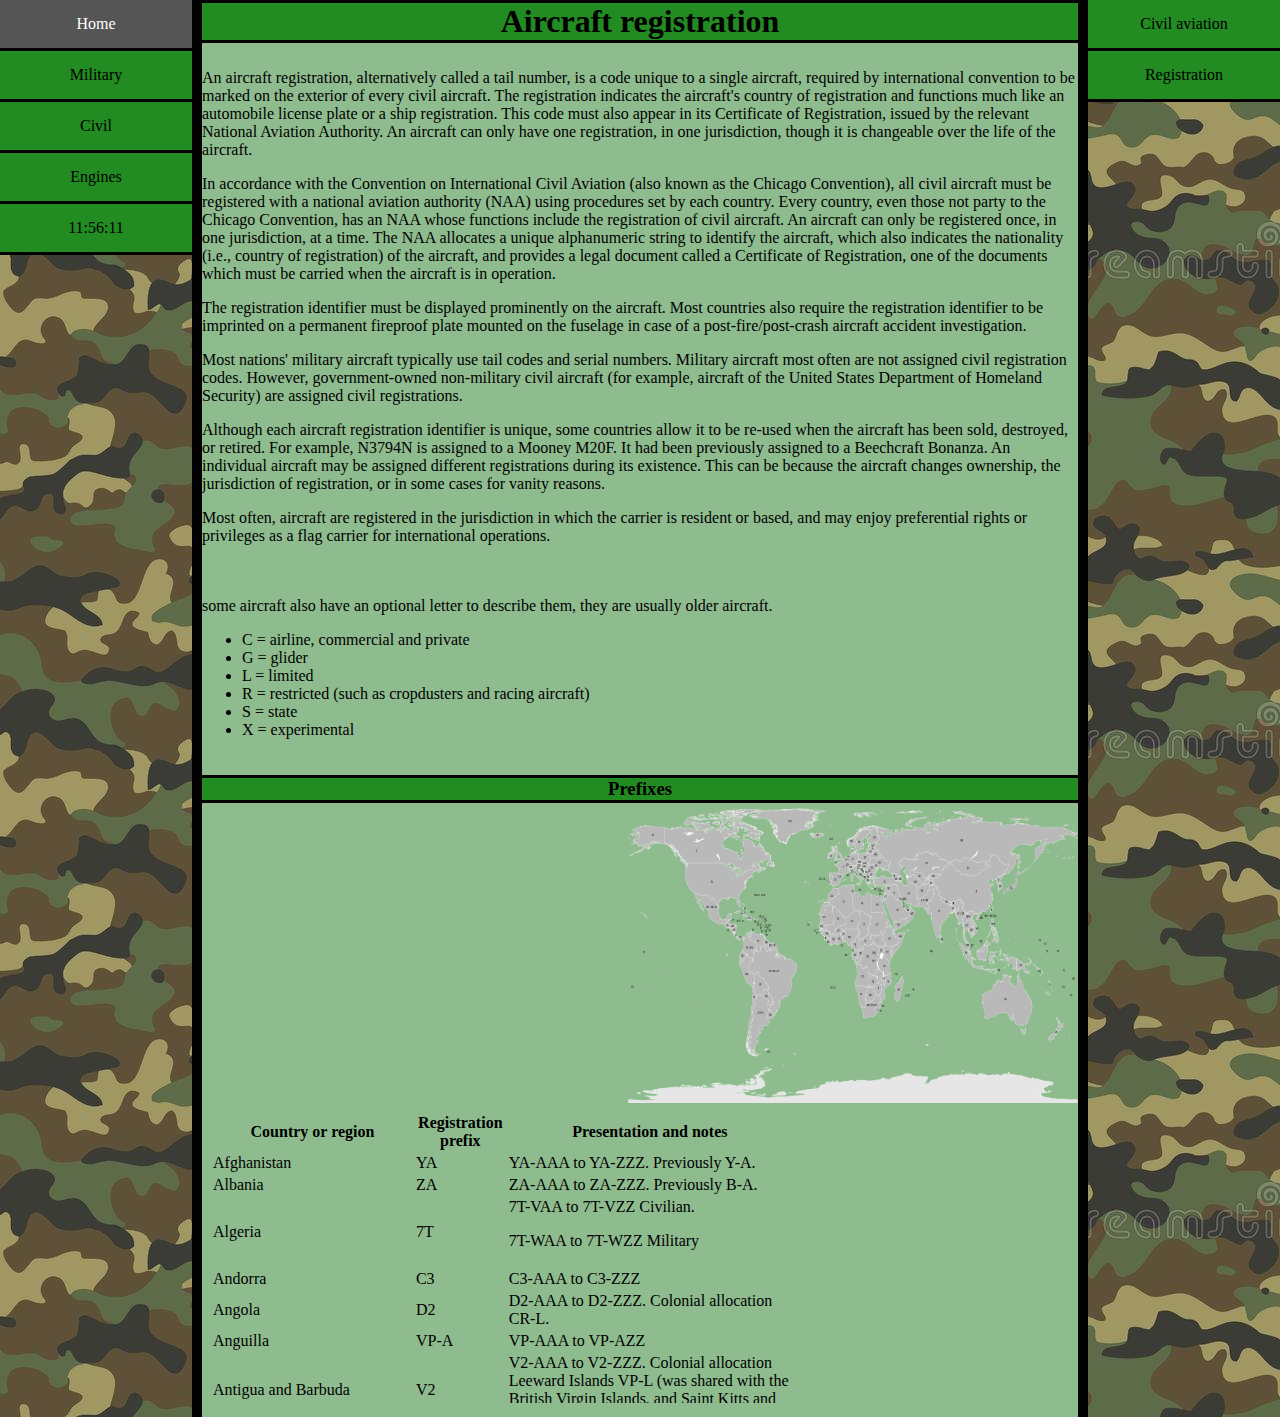
<file: Civil/REGISTRATION.html>
﻿<!DOCTYPE html>

<html lang="en" xmlns="http://www.w3.org/1999/xhtml">
<head>
    <meta charset="utf-8" />
    <title>Registration</title>
    <link rel="stylesheet" href="../StyleSheet.css">
    <script src="../Script.js"></script>
</head>
<body onload="startTime()">
    <ul class="navBar">
        <li><a href="../index.html">Home</a></li>
        <li><a href="../Military/MILITARY.html">Military</a></li>
        <li><a href="../Civil/CIVIL.html">Civil</a></li>
        <li><a href="../Engines/SHAFT.html">Engines</a></li>
        <li><a id="clock" onload="currentTime()"></a></li>
    </ul>

    <div id="body">
        <h1 class="titleBox">Aircraft registration</h1>

        <div class="textBox">
            <p>An aircraft registration, alternatively called a tail number, is a code unique to a single aircraft, required by international convention to be marked on the exterior of every civil aircraft. The registration indicates the aircraft&#39;s country of registration and functions much like an automobile license plate or a ship registration. This code must also appear in its Certificate of Registration, issued by the relevant National Aviation Authority. An aircraft can only have one registration, in one jurisdiction, though it is changeable over the life of the aircraft.</p>

            <p>In accordance with the Convention on International Civil Aviation (also known as the Chicago Convention), all civil aircraft must be registered with a national aviation authority (NAA) using procedures set by each country. Every country, even those not party to the Chicago Convention, has an NAA whose functions include the registration of civil aircraft. An aircraft can only be registered once, in one jurisdiction, at a time. The NAA allocates a unique alphanumeric string to identify the aircraft, which also indicates the nationality (i.e., country of registration) of the aircraft, and provides a legal document called a Certificate of Registration, one of the documents which must be carried when the aircraft is in operation.</p>

            <p>The registration identifier must be displayed prominently on the aircraft. Most countries also require the registration identifier to be imprinted on a permanent fireproof plate mounted on the fuselage in case of a post-fire/post-crash aircraft accident investigation.</p>

            <p>Most nations&#39; military aircraft typically use tail codes and serial numbers. Military aircraft most often are not assigned civil registration codes. However, government-owned non-military civil aircraft (for example, aircraft of the United States Department of Homeland Security) are assigned civil registrations.</p>

            <p>Although each aircraft registration identifier is unique, some countries allow it to be re-used when the aircraft has been sold, destroyed, or retired. For example, N3794N is assigned to a Mooney M20F. It had been previously assigned to a Beechcraft Bonanza. An individual aircraft may be assigned different registrations during its existence. This can be because the aircraft changes ownership, the jurisdiction of registration, or in some cases for vanity reasons.</p>

            <p>Most often, aircraft are registered in the jurisdiction in which the carrier is resident or based, and may enjoy preferential rights or privileges as a flag carrier for international operations.</p>
        </div>

        <div class="textBox">
            <p>some aircraft also have an optional letter to describe them, they are usually older aircraft.</p>

            <ul>
                <li>C = airline, commercial and private</li>
                <li>G = glider</li>
                <li>L = limited</li>
                <li>R = restricted (such as cropdusters and racing aircraft)</li>
                <li>S = state</li>
                <li>X = experimental</li>
            </ul>
        </div>

        <div class="textBox">
            <h3 class="titleBox">Prefixes</h3>
            <img src="Prefixes.png" alt="Map_prefixes" width="450" height="300" align="right">
            <object data="PREFIXES_LIST.html" width="600" height="300"></object>
        </div>
    </div>
    <ul id="pageBar" class="navBar">
        <li><a href="CIVIL.html">Civil aviation</a></li>
        <li><a href="REGISTRATION.html">Registration</a></li>
    </ul>
</body>
</html>
</file>
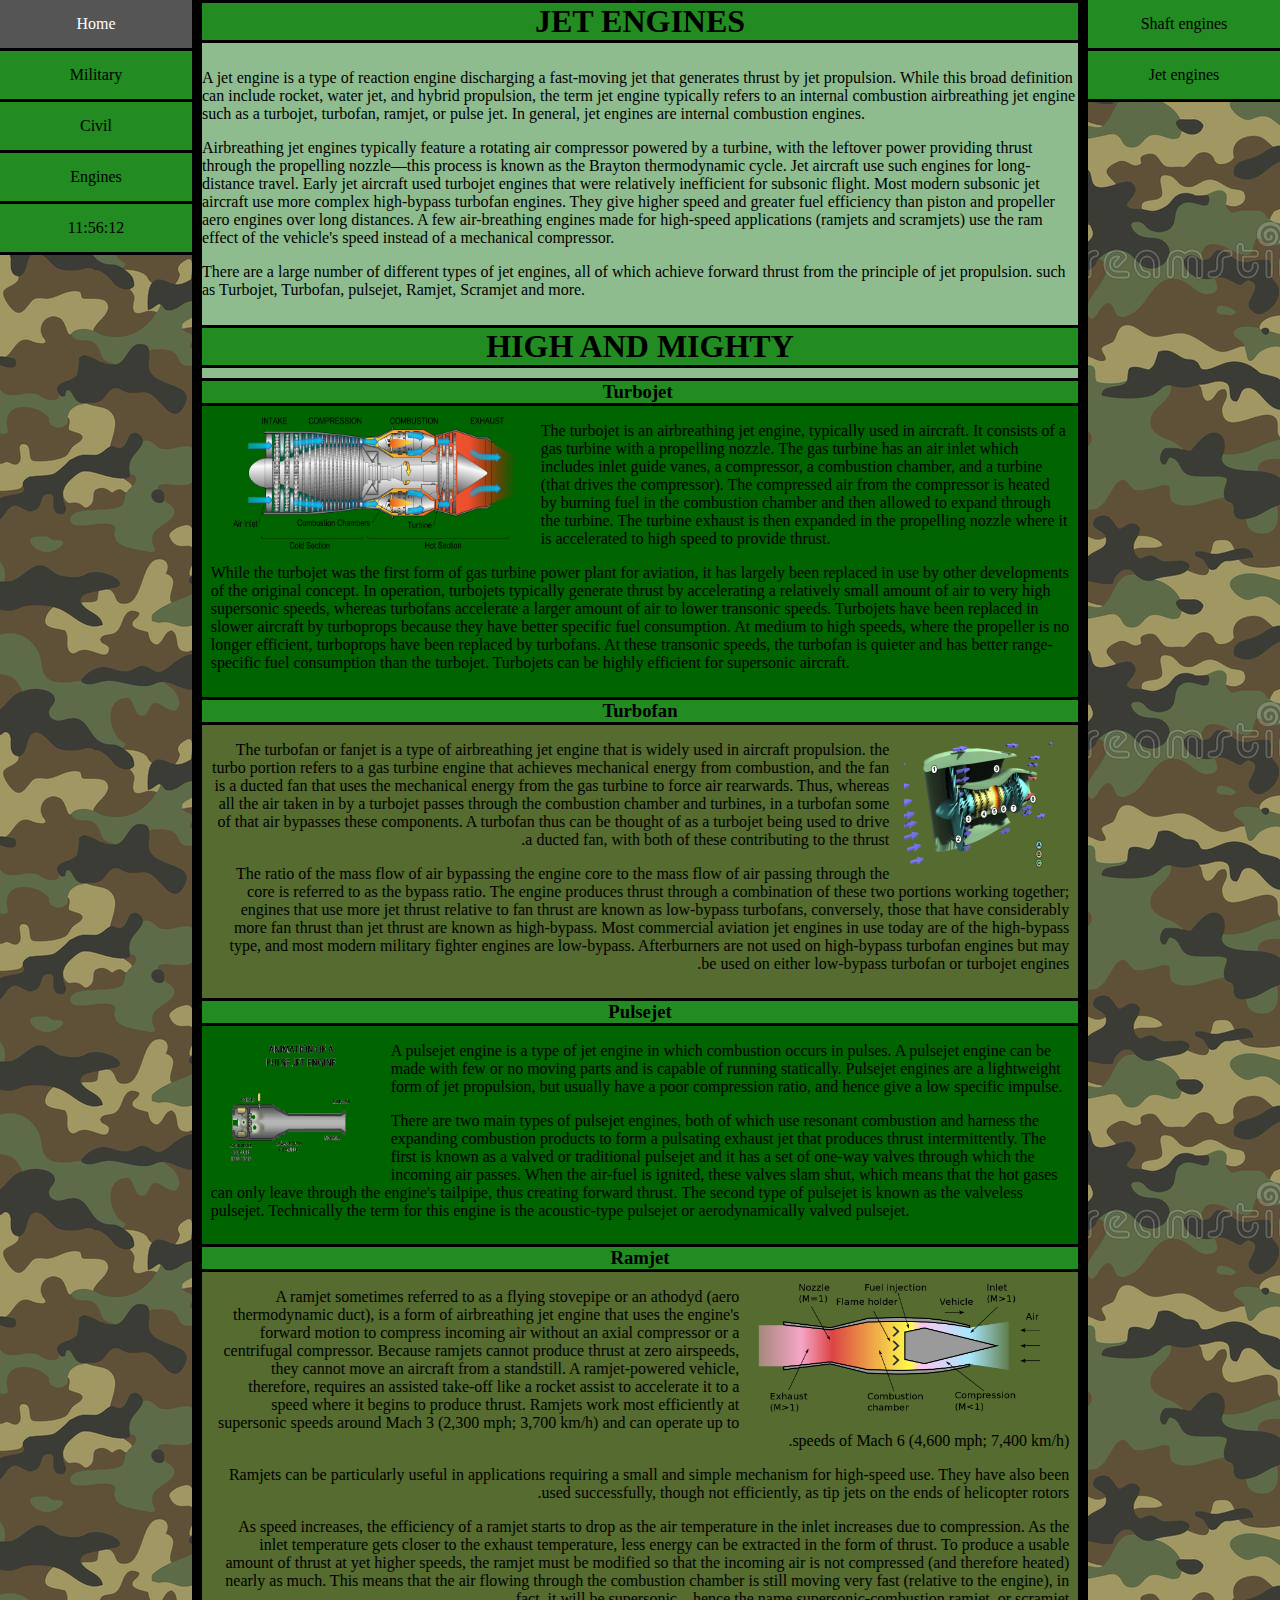
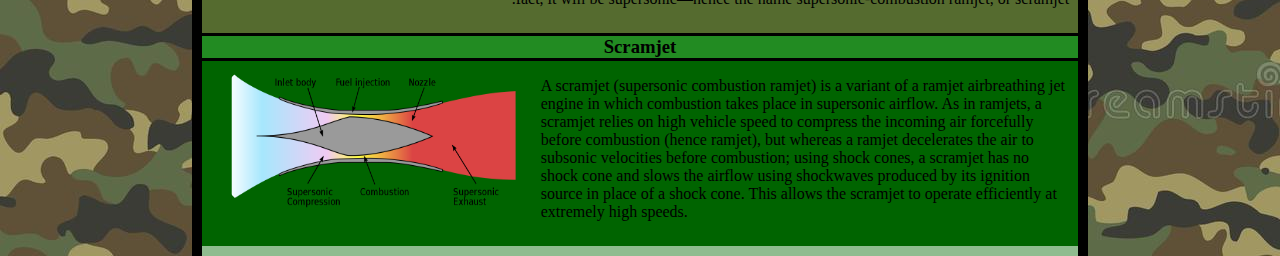
<file: Engines/JETS.html>
﻿<!DOCTYPE html>

<html lang="en" xmlns="http://www.w3.org/1999/xhtml">
<head>
    <meta charset="utf-8" />
    <title>Jet engines</title>
    <link rel="stylesheet" href="../StyleSheet.css">
    <script src="../Script.js"></script>
</head>
<body  onload="startTime()">
    <ul class="navBar">
        <li><a href="../index.html">Home</a></li>
        <li><a href="../Military/MILITARY.html">Military</a></li>
        <li><a href="../Civil/CIVIL.html">Civil</a></li>
        <li><a href="../Engines/SHAFT.html">Engines</a></li>
        <li><a id="clock" onload="currentTime()"></a></li>
    </ul>

    <div id="body">
        <h1 class="titleBox">JET ENGINES</h1>

        <div class="textBox">
            <p>A jet engine is a type of reaction engine discharging a fast-moving jet that generates thrust by jet propulsion. While this broad definition can include rocket, water jet, and hybrid propulsion, the term jet engine typically refers to an internal combustion airbreathing jet engine such as a turbojet, turbofan, ramjet, or pulse jet. In general, jet engines are internal combustion engines.</p>

            <p>Airbreathing jet engines typically feature a rotating air compressor powered by a turbine, with the leftover power providing thrust through the propelling nozzle&mdash;this process is known as the Brayton thermodynamic cycle. Jet aircraft use such engines for long-distance travel. Early jet aircraft used turbojet engines that were relatively inefficient for subsonic flight. Most modern subsonic jet aircraft use more complex high-bypass turbofan engines. They give higher speed and greater fuel efficiency than piston and propeller aero engines over long distances. A few air-breathing engines made for high-speed applications (ramjets and scramjets) use the ram effect of the vehicle&#39;s speed instead of a mechanical compressor.</p>

            <p>There are a large number of different types of jet engines, all of which achieve forward thrust from the principle of jet propulsion. such as Turbojet, Turbofan, pulsejet, Ramjet, Scramjet and more.</p>
        </div>

        <h1 class="titleBox">HIGH AND MIGHTY</h1>
        <div class="textBox">
            <h3 class="titleBox">Turbojet&nbsp;</h3>
            <div class="leftImage">
                <img src="Engines/Turbojet.png" width="300" height="150" align="left" class="img">
                <p>The turbojet is an airbreathing jet engine, typically used in aircraft. It consists of a gas turbine with a propelling nozzle. The gas turbine has an air inlet which includes inlet guide vanes, a compressor, a combustion chamber, and a turbine (that drives the compressor). The compressed air from the compressor is heated by burning fuel in the combustion chamber and then allowed to expand through the turbine. The turbine exhaust is then expanded in the propelling nozzle where it is accelerated to high speed to provide thrust.</p>
                <p>While the turbojet was the first form of gas turbine power plant for aviation, it has largely been replaced in use by other developments of the original concept. In operation, turbojets typically generate thrust by accelerating a relatively small amount of air to very high supersonic speeds, whereas turbofans accelerate a larger amount of air to lower transonic speeds. Turbojets have been replaced in slower aircraft by turboprops because they have better specific fuel consumption. At medium to high speeds, where the propeller is no longer efficient, turboprops have been replaced by turbofans. At these transonic speeds, the turbofan is quieter and has better range-specific fuel consumption than the turbojet. Turbojets can be highly efficient for supersonic aircraft.</p>
            </div>

            <h3 class="titleBox">Turbofan</h3>
            <div class="rightImage">
                <img src="Engines/Turbofan.gif" width="150" height="150" align="right" class="img">
                <p>The turbofan or fanjet is a type of airbreathing jet engine that is widely used in aircraft propulsion. the turbo portion refers to a gas turbine engine that achieves mechanical energy from combustion, and the fan is a ducted fan that uses the mechanical energy from the gas turbine to force air rearwards. Thus, whereas all the air taken in by a turbojet passes through the combustion chamber and turbines, in a turbofan some of that air bypasses these components. A turbofan thus can be thought of as a turbojet being used to drive a ducted fan, with both of these contributing to the thrust.</p>
                <p>The ratio of the mass flow of air bypassing the engine core to the mass flow of air passing through the core is referred to as the bypass ratio. The engine produces thrust through a combination of these two portions working together; engines that use more jet thrust relative to fan thrust are known as low-bypass turbofans, conversely, those that have considerably more fan thrust than jet thrust are known as high-bypass. Most commercial aviation jet engines in use today are of the high-bypass type, and most modern military fighter engines are low-bypass. Afterburners are not used on high-bypass turbofan engines but may be used on either low-bypass turbofan or turbojet engines.</p>
            </div>

            <h3 class="titleBox">Pulsejet</h3>
            <div class="leftImage">
                <img src="Engines/Pulsejet.gif" width="150" height="150" align="left" class="img">
                <p>A pulsejet engine is a type of jet engine in which combustion occurs in pulses. A pulsejet engine can be made with few or no moving parts and is capable of running statically. Pulsejet engines are a lightweight form of jet propulsion, but usually have a poor compression ratio, and hence give a low specific impulse.</p>
                <p>There are two main types of pulsejet engines, both of which use resonant combustion and harness the expanding combustion products to form a pulsating exhaust jet that produces thrust intermittently. The first is known as a valved or traditional pulsejet and it has a set of one-way valves through which the incoming air passes. When the air-fuel is ignited, these valves slam shut, which means that the hot gases can only leave through the engine&#39;s tailpipe, thus creating forward thrust. The second type of pulsejet is known as the valveless pulsejet. Technically the term for this engine is the acoustic-type pulsejet or aerodynamically valved pulsejet.</p>
            </div>

            <h3 class="titleBox">Ramjet</h3>
            <div class="rightImage">
                <img src="Engines/Ramjet.png" width="300" height="150" align="right" class="img">
                <p>A ramjet sometimes referred to as a flying stovepipe or an athodyd (aero thermodynamic duct), is a form of airbreathing jet engine that uses the engine&#39;s forward motion to compress incoming air without an axial compressor or a centrifugal compressor. Because ramjets cannot produce thrust at zero airspeeds, they cannot move an aircraft from a standstill. A ramjet-powered vehicle, therefore, requires an assisted take-off like a rocket assist to accelerate it to a speed where it begins to produce thrust. Ramjets work most efficiently at supersonic speeds around Mach 3 (2,300 mph; 3,700 km/h) and can operate up to speeds of Mach 6 (4,600 mph; 7,400 km/h).</p>
                <p>Ramjets can be particularly useful in applications requiring a small and simple mechanism for high-speed use. They have also been used successfully, though not efficiently, as tip jets on the ends of helicopter rotors.</p>
                <p>As speed increases, the efficiency of a ramjet starts to drop as the air temperature in the inlet increases due to compression. As the inlet temperature gets closer to the exhaust temperature, less energy can be extracted in the form of thrust. To produce a usable amount of thrust at yet higher speeds, the ramjet must be modified so that the incoming air is not compressed (and therefore heated) nearly as much. This means that the air flowing through the combustion chamber is still moving very fast (relative to the engine), in fact, it will be supersonic&mdash;hence the name supersonic-combustion ramjet, or scramjet.</p>
            </div>

            <h3 class="titleBox">Scramjet</h3>
            <div class="leftImage">
                <img src="Engines/Scramjet.png" width="300" height="150" align="left" class="img">
                <p>A scramjet (supersonic combustion ramjet) is a variant of a ramjet airbreathing jet engine in which combustion takes place in supersonic airflow. As in ramjets, a scramjet relies on high vehicle speed to compress the incoming air forcefully before combustion (hence ramjet), but whereas a ramjet decelerates the air to subsonic velocities before combustion; using shock cones, a scramjet has no shock cone and slows the airflow using shockwaves produced by its ignition source in place of a shock cone. This allows the scramjet to operate efficiently at extremely high speeds.</p>
            </div>
        </div></div>

    <ul id="pageBar" class="navBar">
        <li><a href="SHAFT.html">Shaft engines</a></li>
        <li><a href="JETS.html">Jet engines</a></li>
    </ul>
</body>
</html>
</file>
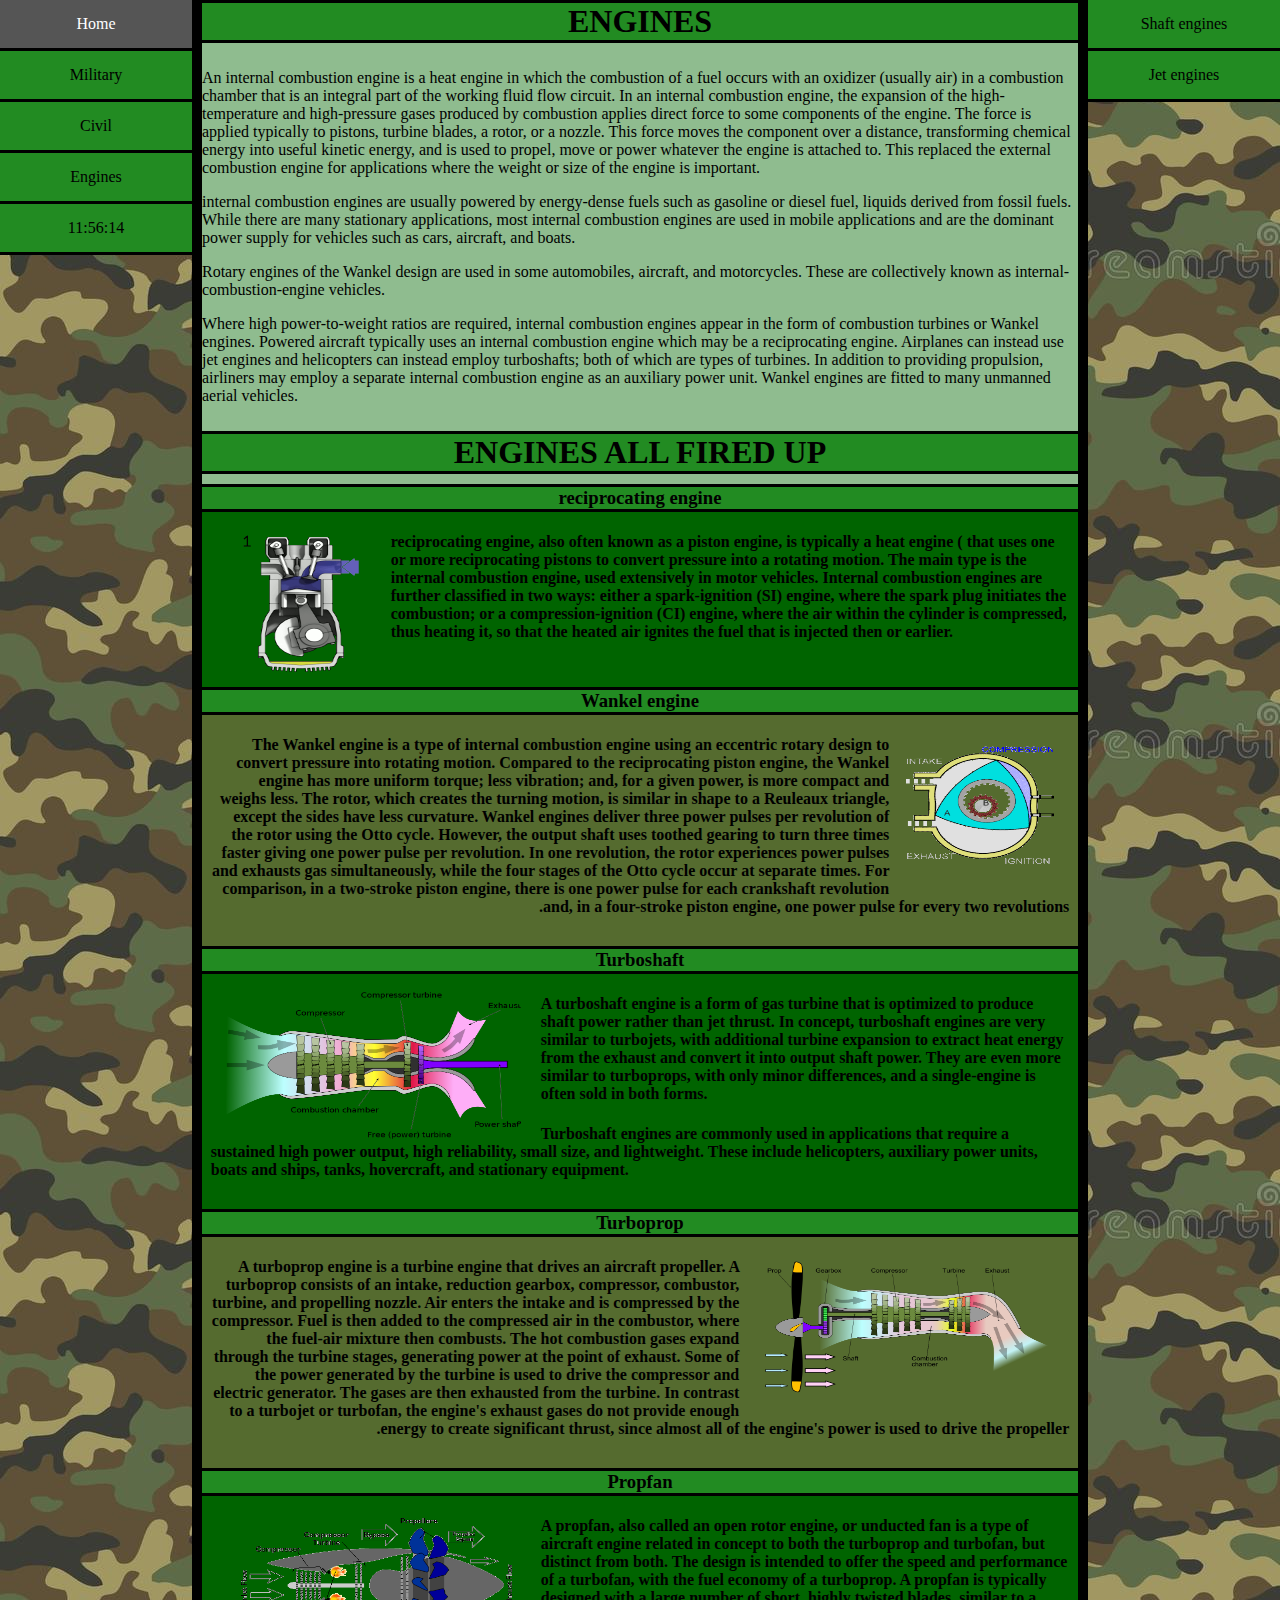
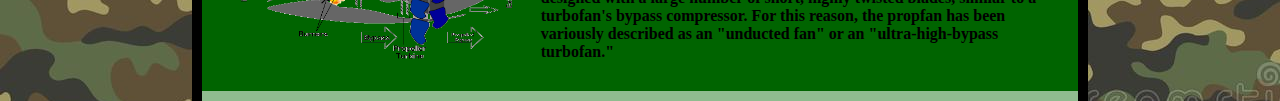
<file: Engines/SHAFT.html>
﻿<!DOCTYPE html>

<html lang="en" xmlns="http://www.w3.org/1999/xhtml">
<head>
    <meta charset="utf-8" />
    <title></title>
    <link rel="stylesheet" href="../StyleSheet.css">
    <script src="../Script.js"></script>
</head>
<body  onload="startTime()">
    <ul class="navBar">
        <li><a href="../index.html">Home</a></li>
        <li><a href="../Military/MILITARY.html">Military</a></li>
        <li><a href="../Civil/CIVIL.html">Civil</a></li>
        <li><a href="../Engines/SHAFT.html">Engines</a></li>
        <li><a id="clock" onload="currentTime()"></a></li>
    </ul>

    <div id="body">
        <h1 class="titleBox">ENGINES</h1>
        <div class="textBox">
            <p>An internal combustion engine is a heat engine in which the combustion of a fuel occurs with an oxidizer (usually air) in a combustion chamber that is an integral part of the working fluid flow circuit. In an internal combustion engine, the expansion of the high-temperature and high-pressure gases produced by combustion applies direct force to some components of the engine. The force is applied typically to pistons, turbine blades, a rotor, or a nozzle. This force moves the component over a distance, transforming chemical energy into useful kinetic energy, and is used to propel, move or power whatever the engine is attached to. This replaced the external combustion engine for applications where the weight or size of the engine is important.</p>
            <p>internal combustion engines are usually powered by energy-dense fuels such as gasoline or diesel fuel, liquids derived from fossil fuels. While there are many stationary applications, most internal combustion engines are used in mobile applications and are the dominant power supply for vehicles such as cars, aircraft, and boats.</p>
            <p>Rotary engines of the Wankel design are used in some automobiles, aircraft, and motorcycles. These are collectively known as internal-combustion-engine vehicles.</p>
            <p>Where high power-to-weight ratios are required, internal combustion engines appear in the form of combustion turbines or Wankel engines. Powered aircraft typically uses an internal combustion engine which may be a reciprocating engine. Airplanes can instead use jet engines and helicopters can instead employ turboshafts; both of which are types of turbines. In addition to providing propulsion, airliners may employ a separate internal combustion engine as an auxiliary power unit. Wankel engines are fitted to many unmanned aerial vehicles.</p>
        </div>

        <h1 class="titleBox">ENGINES ALL FIRED UP</h1>
        <div class="textBox">
            <h3 class="titleBox">reciprocating engine</h3>
            <div class="leftImage">
                <p>
                    <img src="Engines/Piston.gif" width="150" height="150" align="left" class="img">
                    <h4>reciprocating engine, also often known as a piston engine, is typically a heat engine ( that uses one or more reciprocating pistons to convert pressure into a rotating motion. The main type is the internal combustion engine, used extensively in motor vehicles. Internal combustion engines are further classified in two ways: either a spark-ignition (SI) engine, where the spark plug initiates the combustion; or a compression-ignition (CI) engine, where the air within the cylinder is compressed, thus heating it, so that the heated air ignites the fuel that is injected then or earlier.</h4>
                </p>
            </div>
            <h3 class="titleBox">Wankel engine</h3>
            <div class="rightImage">
                <p>
                    <img src="Engines/Wankel.gif" width="150" height="150" align="right" class="img">
                    <h4>The Wankel engine is a type of internal combustion engine using an eccentric rotary design to convert pressure into rotating motion. Compared to the reciprocating piston engine, the Wankel engine has more uniform torque; less vibration; and, for a given power, is more compact and weighs less. The rotor, which creates the turning motion, is similar in shape to a Reuleaux triangle, except the sides have less curvature. Wankel engines deliver three power pulses per revolution of the rotor using the Otto cycle. However, the output shaft uses toothed gearing to turn three times faster giving one power pulse per revolution. In one revolution, the rotor experiences power pulses and exhausts gas simultaneously, while the four stages of the Otto cycle occur at separate times. For comparison, in a two-stroke piston engine, there is one power pulse for each crankshaft revolution and, in a four-stroke piston engine, one power pulse for every two revolutions.</h4>
                </p>
            </div>
            <h3 class="titleBox">Turboshaft</h3>
            <div class="leftImage">
                <p>
                    <img src="Engines/Turboshaft.png" width="300" height="150" align="left" class="img">
                    <h4>A turboshaft engine is a form of gas turbine that is optimized to produce shaft power rather than jet thrust. In concept, turboshaft engines are very similar to turbojets, with additional turbine expansion to extract heat energy from the exhaust and convert it into output shaft power. They are even more similar to turboprops, with only minor differences, and a single-engine is often sold in both forms.</h4>
                    <h4>Turboshaft engines are commonly used in applications that require a sustained high power output, high reliability, small size, and lightweight. These include helicopters, auxiliary power units, boats and ships, tanks, hovercraft, and stationary equipment.</h4>
                </p>
            </div>
            <h3 class="titleBox">Turboprop</h3>
            <div class="rightImage">
                <p>
                    <img src="Engines/Turboprop.png" width="300" height="150" align="right" class="img">
                    <h4>A turboprop engine is a turbine engine that drives an aircraft propeller. A turboprop consists of an intake, reduction gearbox, compressor, combustor, turbine, and propelling nozzle. Air enters the intake and is compressed by the compressor. Fuel is then added to the compressed air in the combustor, where the fuel-air mixture then combusts. The hot combustion gases expand through the turbine stages, generating power at the point of exhaust. Some of the power generated by the turbine is used to drive the compressor and electric generator. The gases are then exhausted from the turbine. In contrast to a turbojet or turbofan, the engine's exhaust gases do not provide enough energy to create significant thrust, since almost all of the engine's power is used to drive the propeller.</h4>
                </p>
            </div>
            <h3 class="titleBox">Propfan</h3>
            <div class="leftImage">
                <p>
                    <img src="Engines/Propfan.gif" width="300" height="150" align="left" class="img">
                    <h4>A propfan, also called an open rotor engine, or unducted fan is a type of aircraft engine related in concept to both the turboprop and turbofan, but distinct from both. The design is intended to offer the speed and performance of a turbofan, with the fuel economy of a turboprop. A propfan is typically designed with a large number of short, highly twisted blades, similar to a turbofan's bypass compressor. For this reason, the propfan has been variously described as an "unducted fan" or an "ultra-high-bypass turbofan."</h4>
                </p>
            </div>
        </div>
    </div>

    <ul id="pageBar" class="navBar">
        <li><a href="SHAFT.html">Shaft engines</a></li>
        <li><a href="JETS.html">Jet engines</a></li>
    </ul>
</body>
</html>
</file>
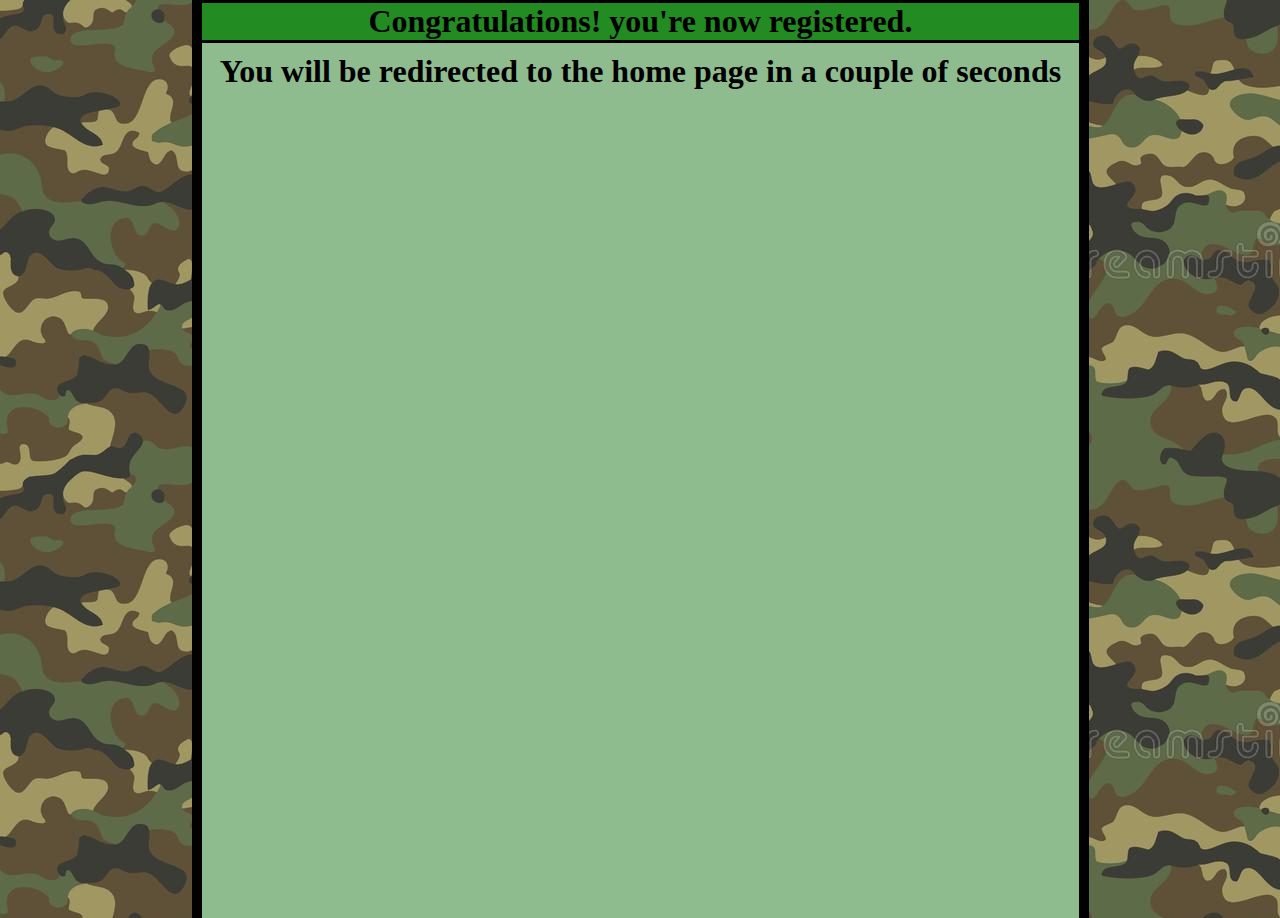
<file: Home/CONGRATULATIONS.html>
﻿<!DOCTYPE html>

<html lang="en" xmlns="http://www.w3.org/1999/xhtml">
<head>
    <meta charset="utf-8" />
    <title>congratulations</title>
    <link rel="stylesheet" href="../StyleSheet.css">
</head>
<body id="body">
    <div>
        <h1 class="titleBox">Congratulations! you're now registered.</h1>
        <h1 class="textBox" id="congratulations">You will be redirected to the home page in a couple of seconds</h1>
    </div>
    <meta http-equiv="refresh" content="8;url=../index.html" />
</body>
</html>
</file>
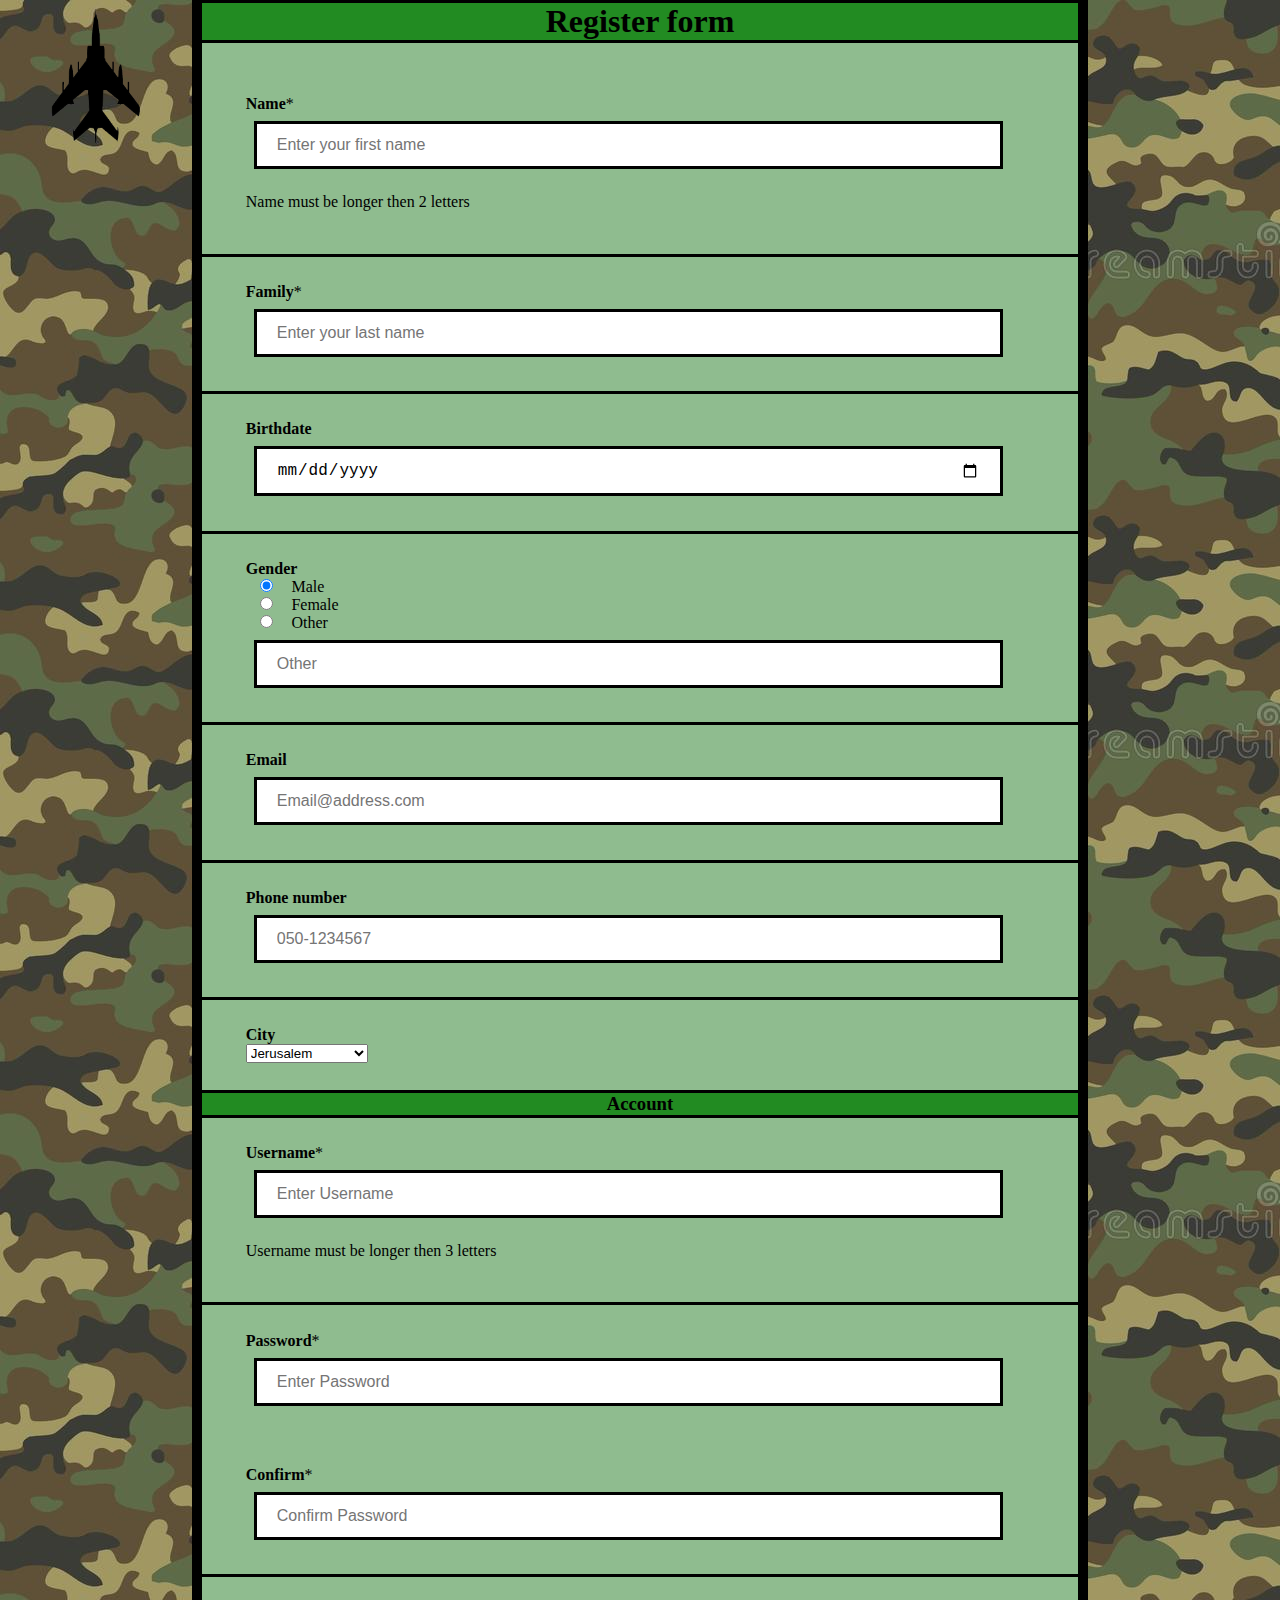
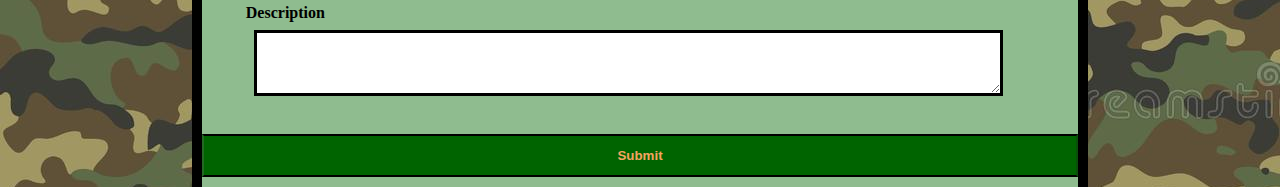
<file: Home/LOGIN.html>
﻿<!DOCTYPE html>

<html lang="en" xmlns="http://www.w3.org/1999/xhtml">
<head>
    <meta charset="utf-8" />
    <title>Register</title>
    <link rel="stylesheet" href="../StyleSheet.css">
    <script>
        var check = function () {
            if (document.getElementById('password').value == document.getElementById('confirm').value) {
                document.getElementById('password').style.borderColor = 'green';
                document.getElementById('confirm').style.borderColor = 'green';
                valid();

            } else {
                document.getElementById('password').style.borderColor = 'red';
                document.getElementById('confirm').style.borderColor = 'red';
                valid();
            }
        }

        var usernamerequire = function () {
            if ((document.getElementById('user').value).length < 3) {
                document.getElementById('usernameRequire').hidden = false;
                valid();
            }
            else {
                document.getElementById('usernameRequire').hidden = true;
                valid();
            }
        }

        var namerequire = function () {
            if ((document.getElementById('name').value).length < 2) {
                document.getElementById('nameRequire').hidden = false;
                valid();
            }
            else {
                document.getElementById('nameRequire').hidden = true;
                valid();
            }
        }

        var valid = function () {
            if (document.getElementById('password').value == document.getElementById('confirm').value
                && (document.getElementById('user').value).length >= 3
                && (document.getElementById('name').value).length >= 2) {
                document.getElementById("submit_button").disabled = false;
            }
            else {
                document.getElementById("submit_button").disabled = true;
            }
        }
    </script>
</head>
<body>
    <a href="../index.html"><img src="Links/ToHome.png" id="toHome" /></a>
    <div id="body">
        <h1 class="titleBox">Register form</h1>
        <form class="textBox" method="POST" action="CONGRATULATIONS.html">
            <p style="width: 66vw"></p>
            <div class="login">
                <label for="name"><b>Name</b><span>*</span></label> <br />
                <input type="text" name="name" id="name" required="required" aria-required="true" placeholder="Enter your first name" onkeyup="namerequire();">
                <p id="nameRequire">Name must be longer then 2 letters</p>
            </div>
            <div class="clearfix"></div>
            <div class="login">
                <label for="familiy"><b>Family</b><span>*</span></label> <br />
                <input type="text" name="familiy" id="familiy" required="required" aria-required="true" placeholder="Enter your last name">
            </div>
            <div class="clearfix"></div>
            <div class="login">
                <label for="birth"><b>Birthdate</b></label> <br />
                <input type="date" name="birth" id="birth">
            </div>
            <div class="clearfix"></div>
            <div class="login">
                <label for="gender"><b>Gender</b></label> <br />
                <div>
                    <div>
                        <input name="gender" id="gender-0" type="radio" checked="checked">
                        <label for="gender-0">Male</label> <br />
                    </div>
                    <div>
                        <input name="gender" id="gender-1" type="radio">
                        <label for="gender-1">Female</label> <br />
                    </div>
                    <div>
                        <input name="gender" id="gender-other" value="" type="radio">
                        <label for="gender-other">
                            Other
                            <br />
                            <input type="text" id="gender-other-value" placeholder="Other">
                        </label>
                    </div>
                </div>
            </div>
            <div class="clearfix"></div>
            <div class="login">
                <label for="email"><b>Email</b></label><br />
                <input type="email" name="email" id="email" placeholder="Email@address.com">
            </div>
            <div class="clearfix"></div>
            <div class="login">
                <label for="number"><b>Phone number</b></label><br />
                <input type="tel" name="number" id="number" placeholder="050-1234567" pattern="[0-9]{3}-[0-9]{7}">
            </div>
            <div class="clearfix"></div>
            <div class="login">
                <label for="city"><b>City</b></label><br />
                <select name="city" id="city">
                    <option value="jerusalem" selected="selected" id="city-0">Jerusalem</option>
                    <option value="tel_aviv" id="city-1">Tel Aviv</option>
                    <option value="Haifa" id="city-2">Haifa</option>
                    <option value="petah_tikva" id="city-3">Petah Tikva</option>
                    <option value="ashdod" id="city-4">Ashdod</option>
                    <option value="netanya" id="city-5">Netanya</option>
                    <option value="rishon_leZiyyon" id="city-6">Rishon LeZiyyon</option>
                    <option value="bnei_brak" id="city-7">Bnei Brak</option>
                    <option value="holon" id="city-8">Holon</option>
                    <option value="beersheba" id="city-9">Beersheba</option>
                    <option value="ramat_gan" id="city-10">Ramat Gan</option>
                    <option value="ashqelon" id="city-11">Ashqelon</option>
                </select>
            </div>
            <h3 class="titleBox">Account</h3>
            <div class="login">
                <label for="user"><b>Username</b><span>*</span></label><br />
                <input type="text" name="user" id="user" required="required" aria-required="true" placeholder="Enter Username" onkeyup="usernamerequire();">
                <p id="usernameRequire">Username must be longer then 3 letters</p>
            </div>
            <div class="clearfix"></div>
            <div class="login">
                <label for="password"><b>Password</b><span>*</span></label><br />
                <input type="password" name="password" id="password" required="required" aria-required="true" placeholder="Enter Password" onkeyup="check();">
            </div>
            <div class="login">
                <label for="confirm"><b>Confirm</b><span>*</span></label><br />
                <input type="password" name="confirm" id="confirm" required="required" aria-required="true" placeholder="Confirm Password" onkeyup="check();">
            </div>
            <div class="clearfix"></div>
            <div class="login">
                <label for="description"><b>Description</b></label><br />
                <textarea type="textarea" name="description" id="description"></textarea>
            </div>
            <button type="submit" id="submit_button" disabled><b>Submit</b></button>
        </form>
    </div>
</body>
</html>
</file>
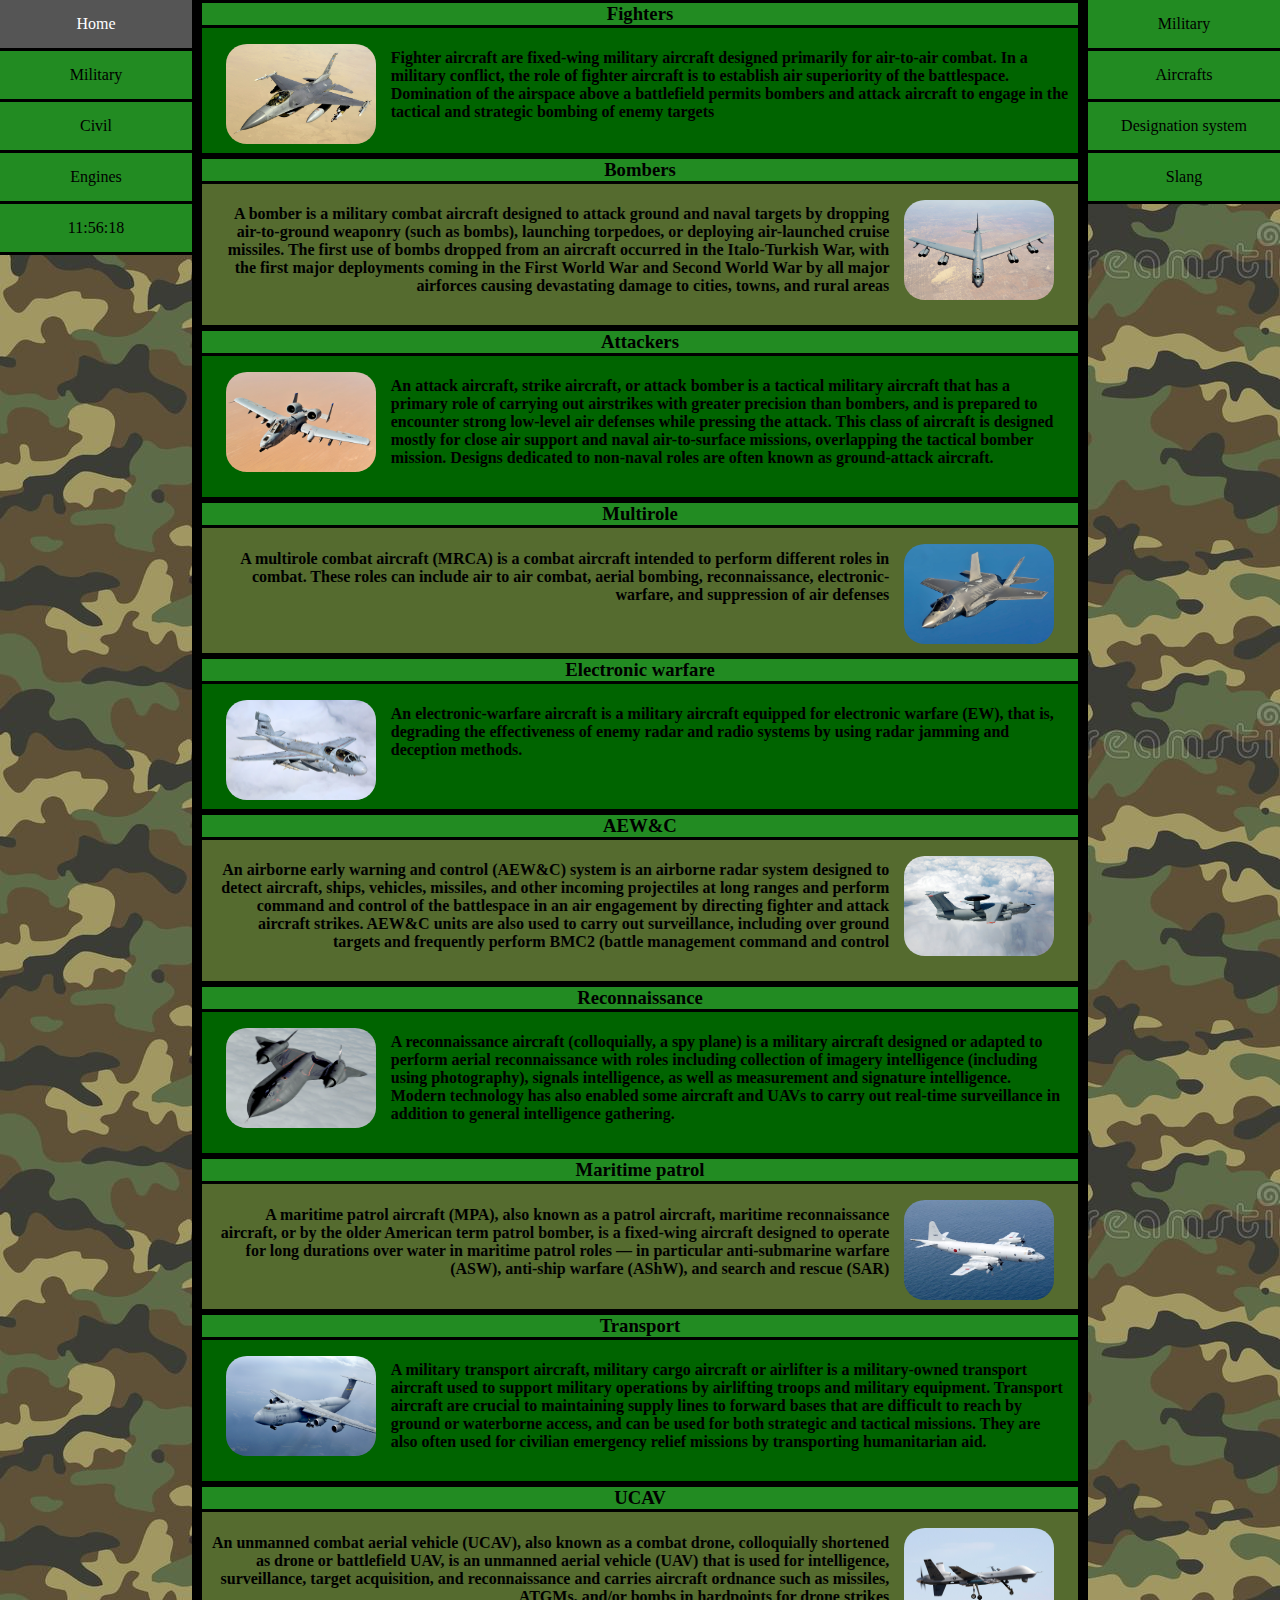
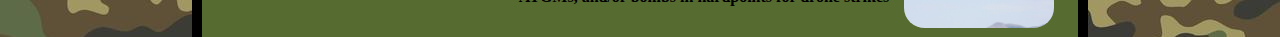
<file: Military/AIRCRAFTS_TYPES.html>
﻿<!DOCTYPE html>

<html lang="en" xmlns="http://www.w3.org/1999/xhtml">
<head>
    <meta charset="utf-8" />
    <title>Aircrafts</title>
    <link rel="stylesheet" href="../StyleSheet.css">
    <script src="../Script.js"></script>
</head>
<body onload="startTime()">
    <ul class="navBar">
        <li><a href="../index.html">Home</a></li>
        <li><a href="../Military/MILITARY.html">Military</a></li>
        <li><a href="../Civil/CIVIL.html">Civil</a></li>
        <li><a href="../Engines/SHAFT.html">Engines</a></li>
        <li><a id="clock" onload="currentTime()"></a></li>
    </ul>
    <div id="body">
        <h3 class="titleBox">Fighters</h3>
        <div class="leftImage">
            <p>
                <img src="Planes/Fighter.jpg" alt="Fighter" width="150" height="100" align="left" class="img">
                <h4> Fighter aircraft are fixed-wing military aircraft designed primarily for air-to-air combat. In a military conflict, the role of fighter aircraft is to establish air superiority of the battlespace. Domination of the airspace above a battlefield permits bombers and attack aircraft to engage in the tactical and strategic bombing of enemy targets</h4>
            </p>
        </div>
        <div class="clearfix"></div>
        <h3 class="titleBox">Bombers</h3>
        <div class="rightImage">
            <p>
                <img src="Planes/Bomber.jpg" alt="Bomber" width="150" height="100" align="right" class="img">
                <h4>A bomber is a military combat aircraft designed to attack ground and naval targets by dropping air-to-ground weaponry (such as bombs), launching torpedoes, or deploying air-launched cruise missiles. The first use of bombs dropped from an aircraft occurred in the Italo-Turkish War, with the first major deployments coming in the First World War and Second World War by all major airforces causing devastating damage to cities, towns, and rural areas</h4>
            </p>
        </div>
        <div class="clearfix"></div>
        <h3 class="titleBox">Attackers</h3>
        <div class="leftImage">
            <p>
                <img src="Planes/Attacker.jpg" alt="Attacker" width="150" height="100" align="left" class="img">
                <h4>An attack aircraft, strike aircraft, or attack bomber is a tactical military aircraft that has a primary role of carrying out airstrikes with greater precision than bombers, and is prepared to encounter strong low-level air defenses while pressing the attack. This class of aircraft is designed mostly for close air support and naval air-to-surface missions, overlapping the tactical bomber mission. Designs dedicated to non-naval roles are often known as ground-attack aircraft.</h4>
            </p>
        </div>
        <div class="clearfix"></div>
        <h3 class="titleBox">Multirole</h3>
        <div class="rightImage">
            <p>
                <img src="Planes/Multirole.jpg" alt="Multirole" width="150" height="100" align="right" class="img">
                <h4>A multirole combat aircraft (MRCA) is a combat aircraft intended to perform different roles in combat. These roles can include air to air combat, aerial bombing, reconnaissance, electronic-warfare, and suppression of air defenses</h4>
            </p>
        </div>
        <div class="clearfix"></div>
        <h3 class="titleBox">Electronic warfare</h3>
        <div class="leftImage">
            <p>
                <img src="Planes/Electronic_warfare.jpg" alt="Electronic_warfare" width="150" height="100" align="left" class="img">
                <h4>An electronic-warfare aircraft is a military aircraft equipped for electronic warfare (EW), that is, degrading the effectiveness of enemy radar and radio systems by using radar jamming and deception methods.</h4>
            </p>
        </div>
        <div class="clearfix"></div>
        <h3 class="titleBox">AEW&C</h3>
        <div class="rightImage">
            <p>
                <img src="Planes/AEW&C.jpg" alt="AEW&C" width="150" height="100" align="right" class="img">
                <h4>An airborne early warning and control (AEW&C) system is an airborne radar system designed to detect aircraft, ships, vehicles, missiles, and other incoming projectiles at long ranges and perform command and control of the battlespace in an air engagement by directing fighter and attack aircraft strikes. AEW&C units are also used to carry out surveillance, including over ground targets and frequently perform BMC2 (battle management command and control</h4>
            </p>
        </div>
        <div class="clearfix"></div>
        <h3 class="titleBox">Reconnaissance</h3>
        <div class="leftImage">
            <p>
                <img src="Planes/Reconnaissance.jpg" alt="Reconnaissance" width="150" height="100" align="left" class="img">
                <h4>A reconnaissance aircraft (colloquially, a spy plane) is a military aircraft designed or adapted to perform aerial reconnaissance with roles including collection of imagery intelligence (including using photography), signals intelligence, as well as measurement and signature intelligence. Modern technology has also enabled some aircraft and UAVs to carry out real-time surveillance in addition to general intelligence gathering.</h4>
            </p>
        </div>
        <div class="clearfix"></div>
        <h3 class="titleBox">Maritime patrol</h3>
        <div class="rightImage">
            <p>
                <img src="Planes/Maritime_Patrol.jpg" alt="Maritime_Patrol" width="150" height="100" align="right" class="img">
                <h4>A maritime patrol aircraft (MPA), also known as a patrol aircraft, maritime reconnaissance aircraft, or by the older American term patrol bomber, is a fixed-wing aircraft designed to operate for long durations over water in maritime patrol roles — in particular anti-submarine warfare (ASW), anti-ship warfare (AShW), and search and rescue (SAR)</h4>
            </p>
        </div>
        <div class="clearfix"></div>
        <h3 class="titleBox">Transport</h3>
        <div class="leftImage">
            <p>
                <img src="Planes/Transport.jpg" alt="Transport" width="150" height="100" align="left" class="img">
                <h4>A military transport aircraft, military cargo aircraft or airlifter is a military-owned transport aircraft used to support military operations by airlifting troops and military equipment. Transport aircraft are crucial to maintaining supply lines to forward bases that are difficult to reach by ground or waterborne access, and can be used for both strategic and tactical missions. They are also often used for civilian emergency relief missions by transporting humanitarian aid.</h4>
            </p>
        </div>
        <div class="clearfix"></div>
        <h3 class="titleBox">UCAV</h3>
        <div class="rightImage">
            <p>
                <img src="Planes/UCAV.jpg" alt="UCAV" width="150" height="100" align="right" class="img">
                <h4>An unmanned combat aerial vehicle (UCAV), also known as a combat drone, colloquially shortened as drone or battlefield UAV, is an unmanned aerial vehicle (UAV) that is used for intelligence, surveillance, target acquisition, and reconnaissance and carries aircraft ordnance such as missiles, ATGMs, and/or bombs in hardpoints for drone strikes</h4>
            </p>
        </div>
    </div>

    <ul id="pageBar" class="navBar">
        <li><a href="MILITARY.html">Military</a></li>
        <li><a href="AIRCRAFTS_TYPES.html">Aircrafts</a></li>
        <li><a href="DESIGNATION_SYSTEM.html">Designation system</a></li>
        <li><a href="CODE_NAMES.html">Slang</a></li>
    </ul>
</body>
</html>
</file>
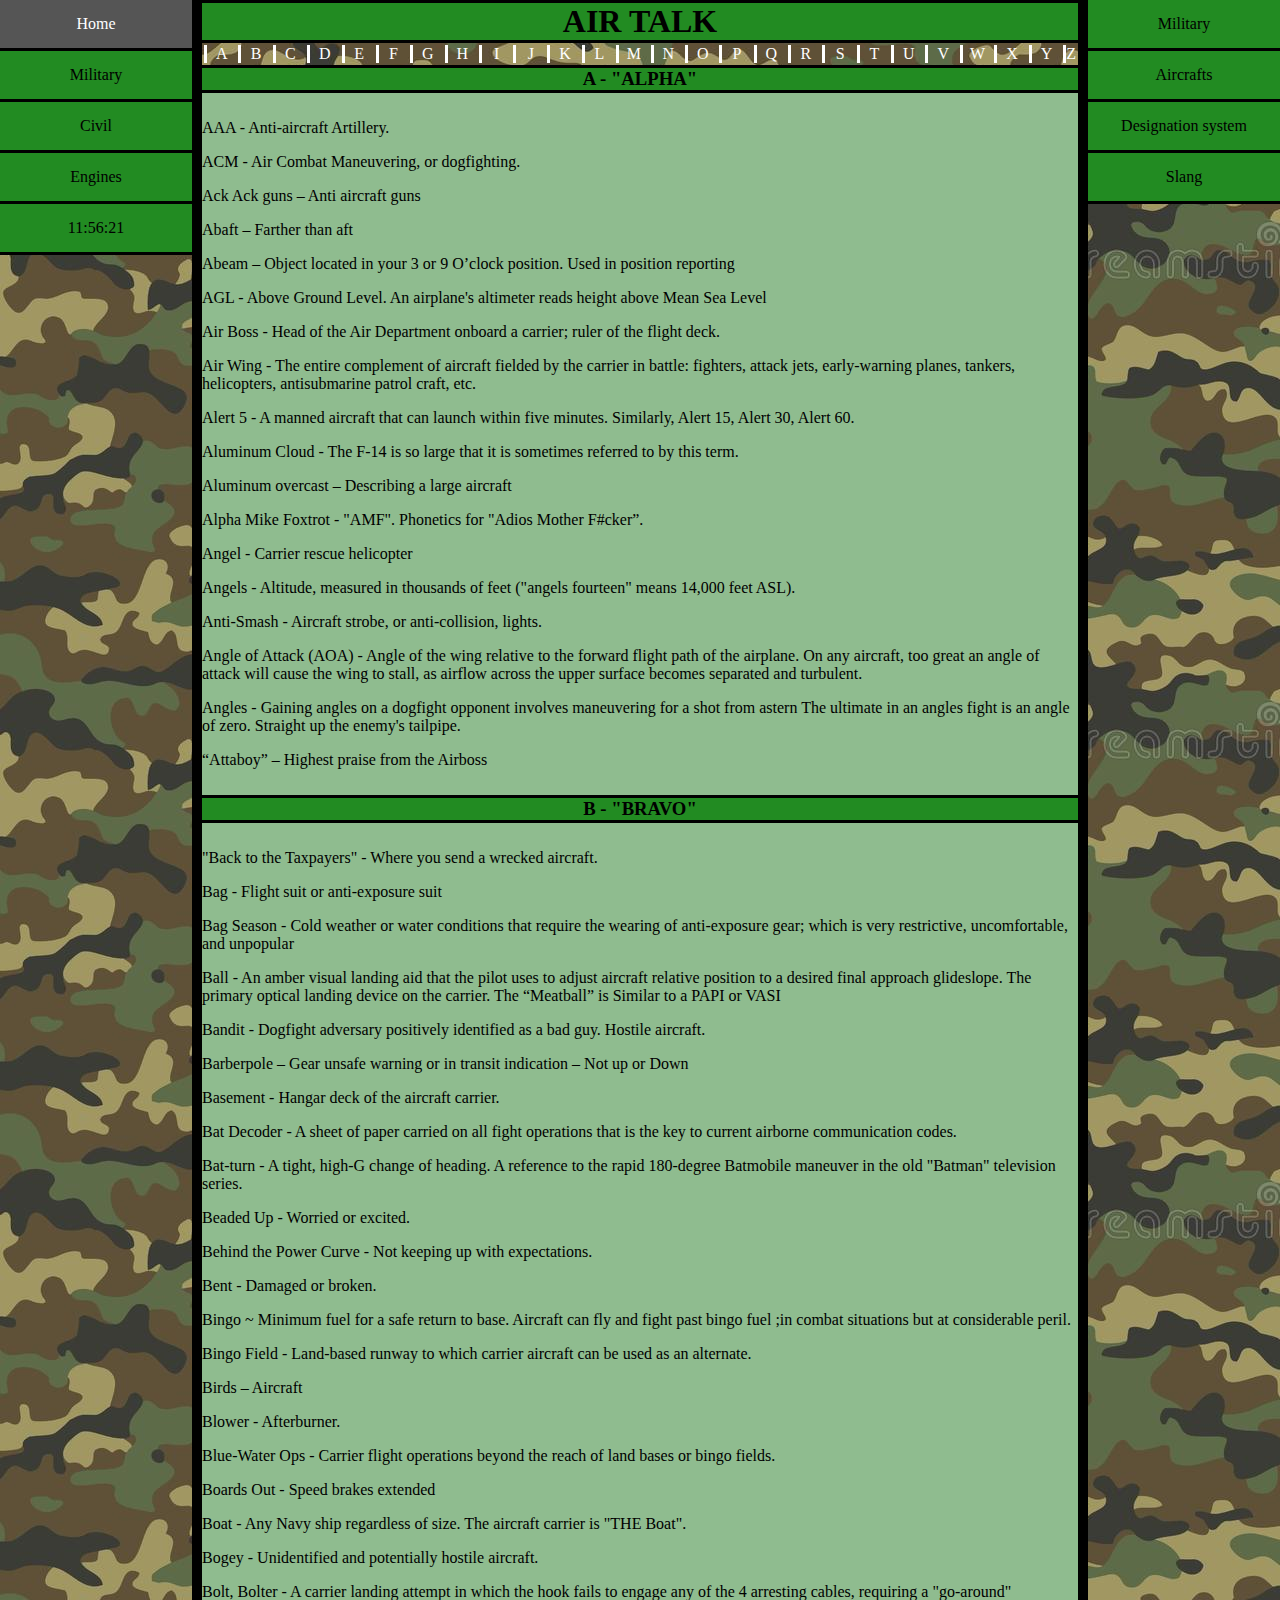
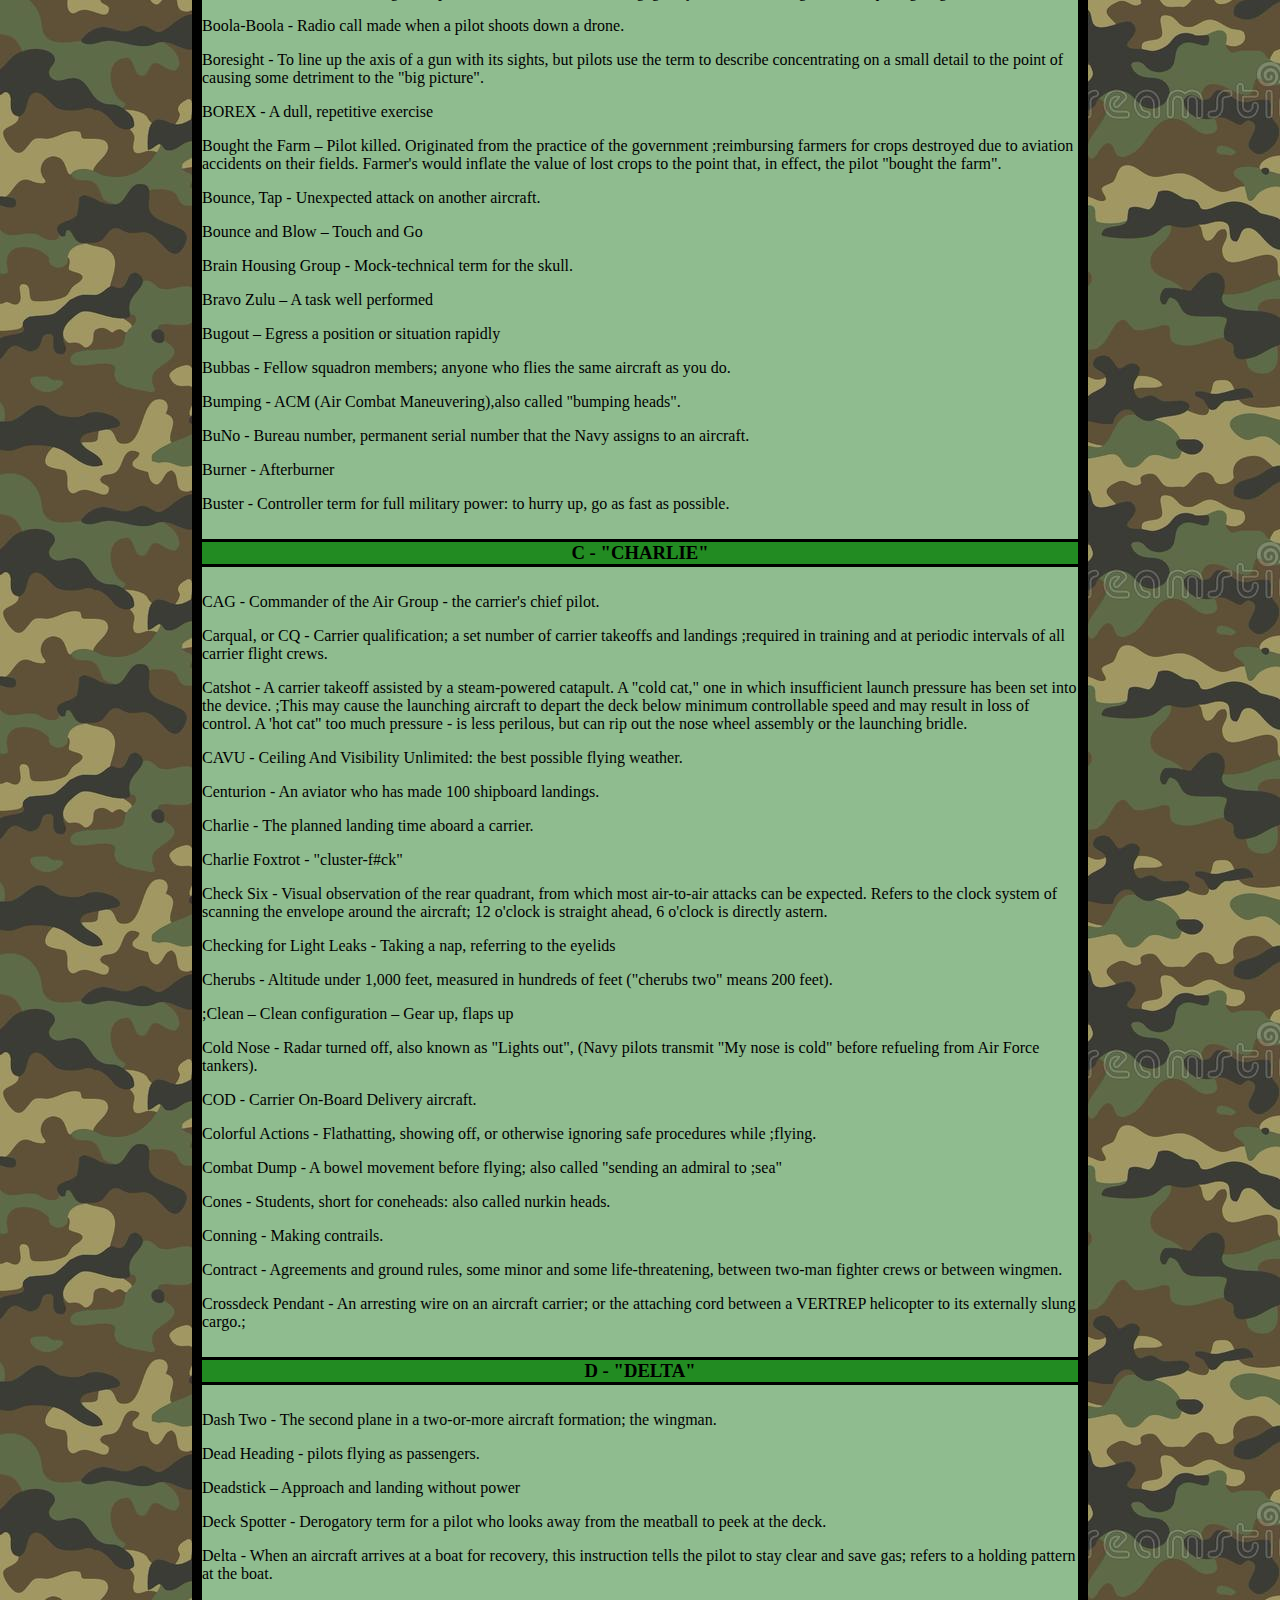
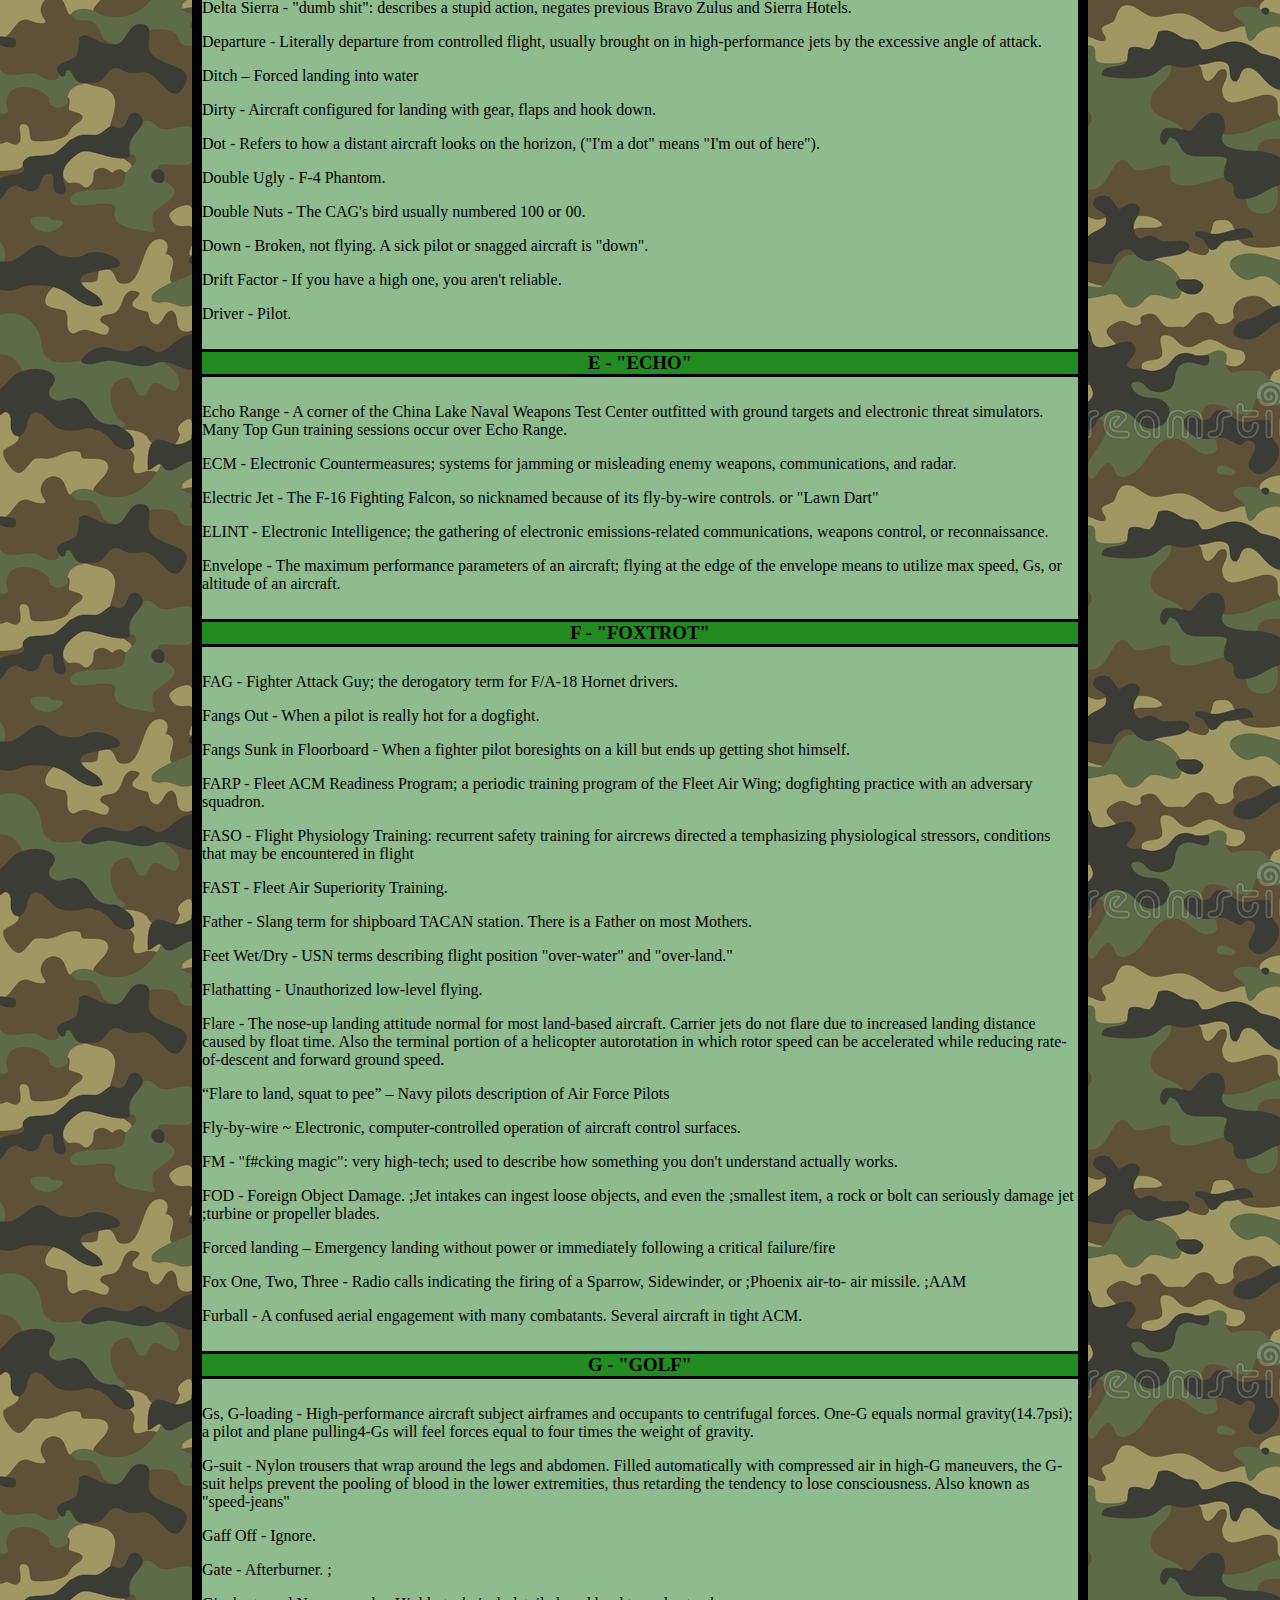
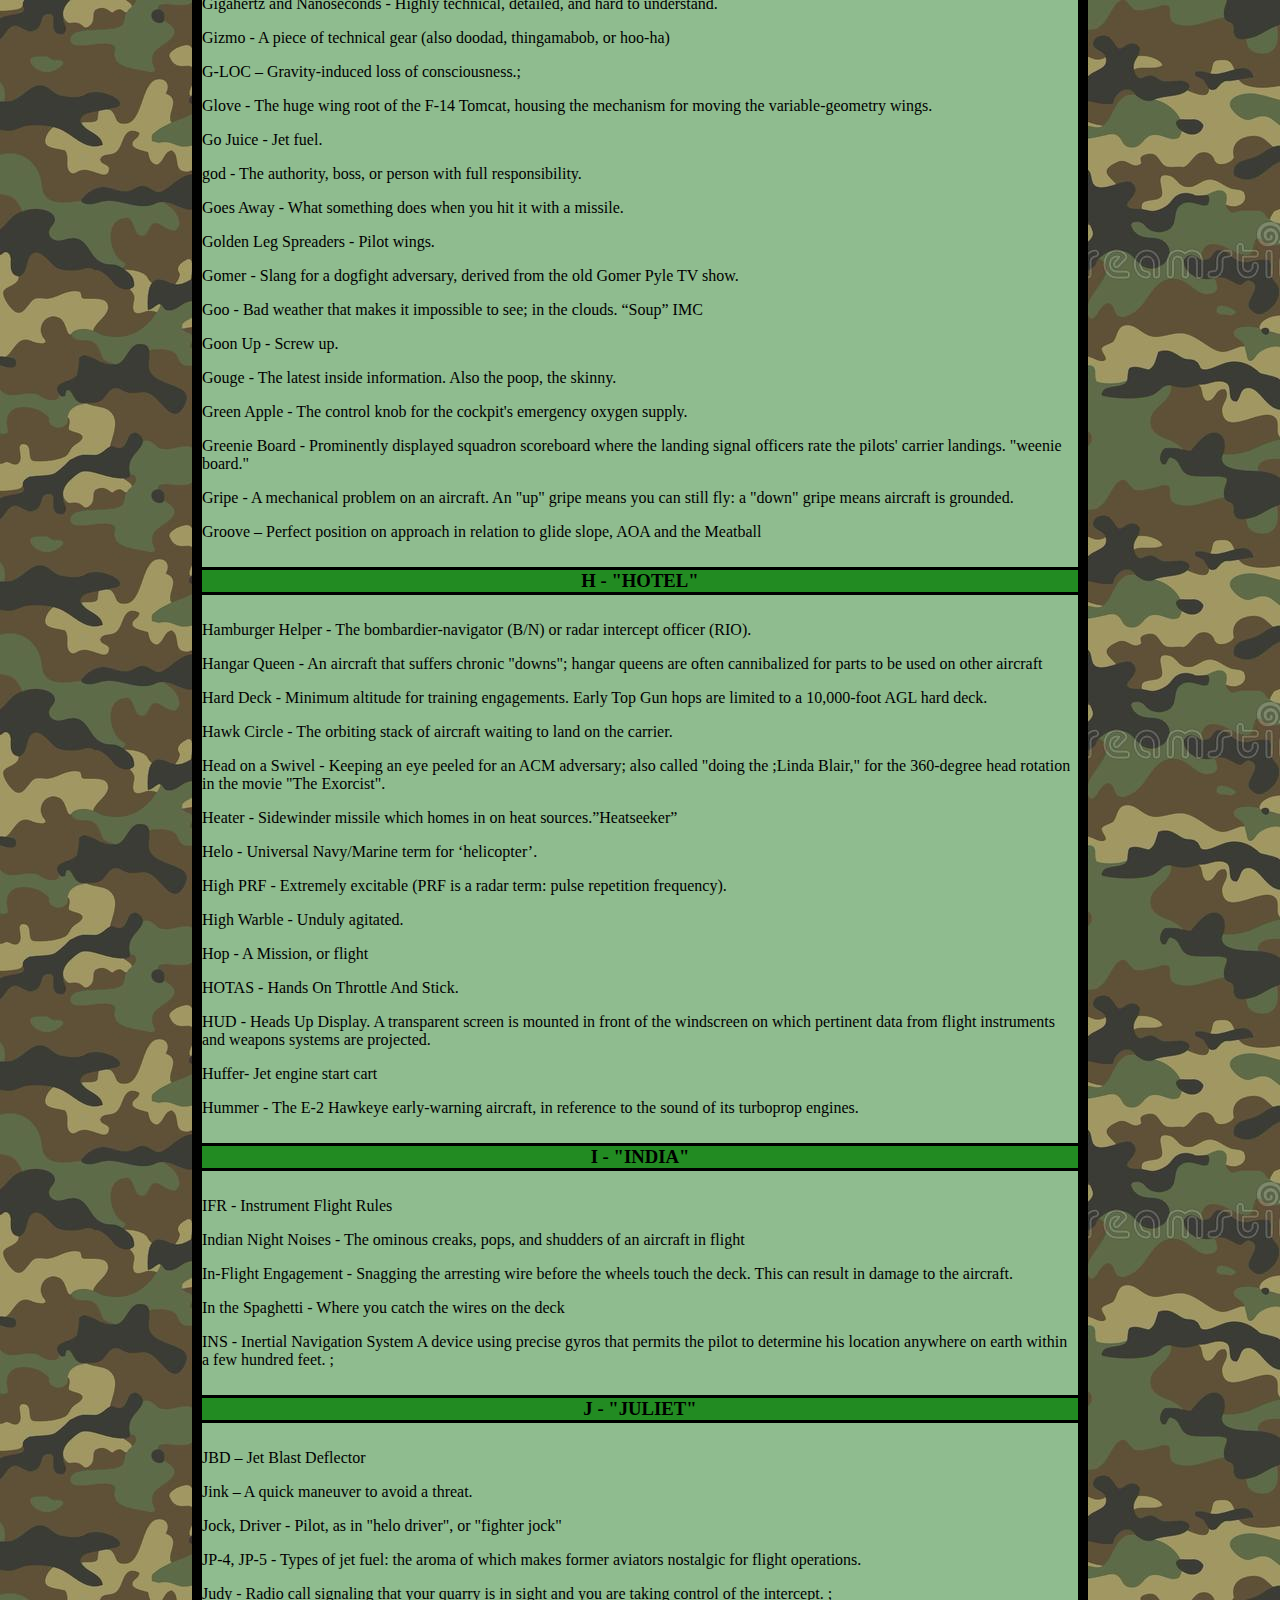
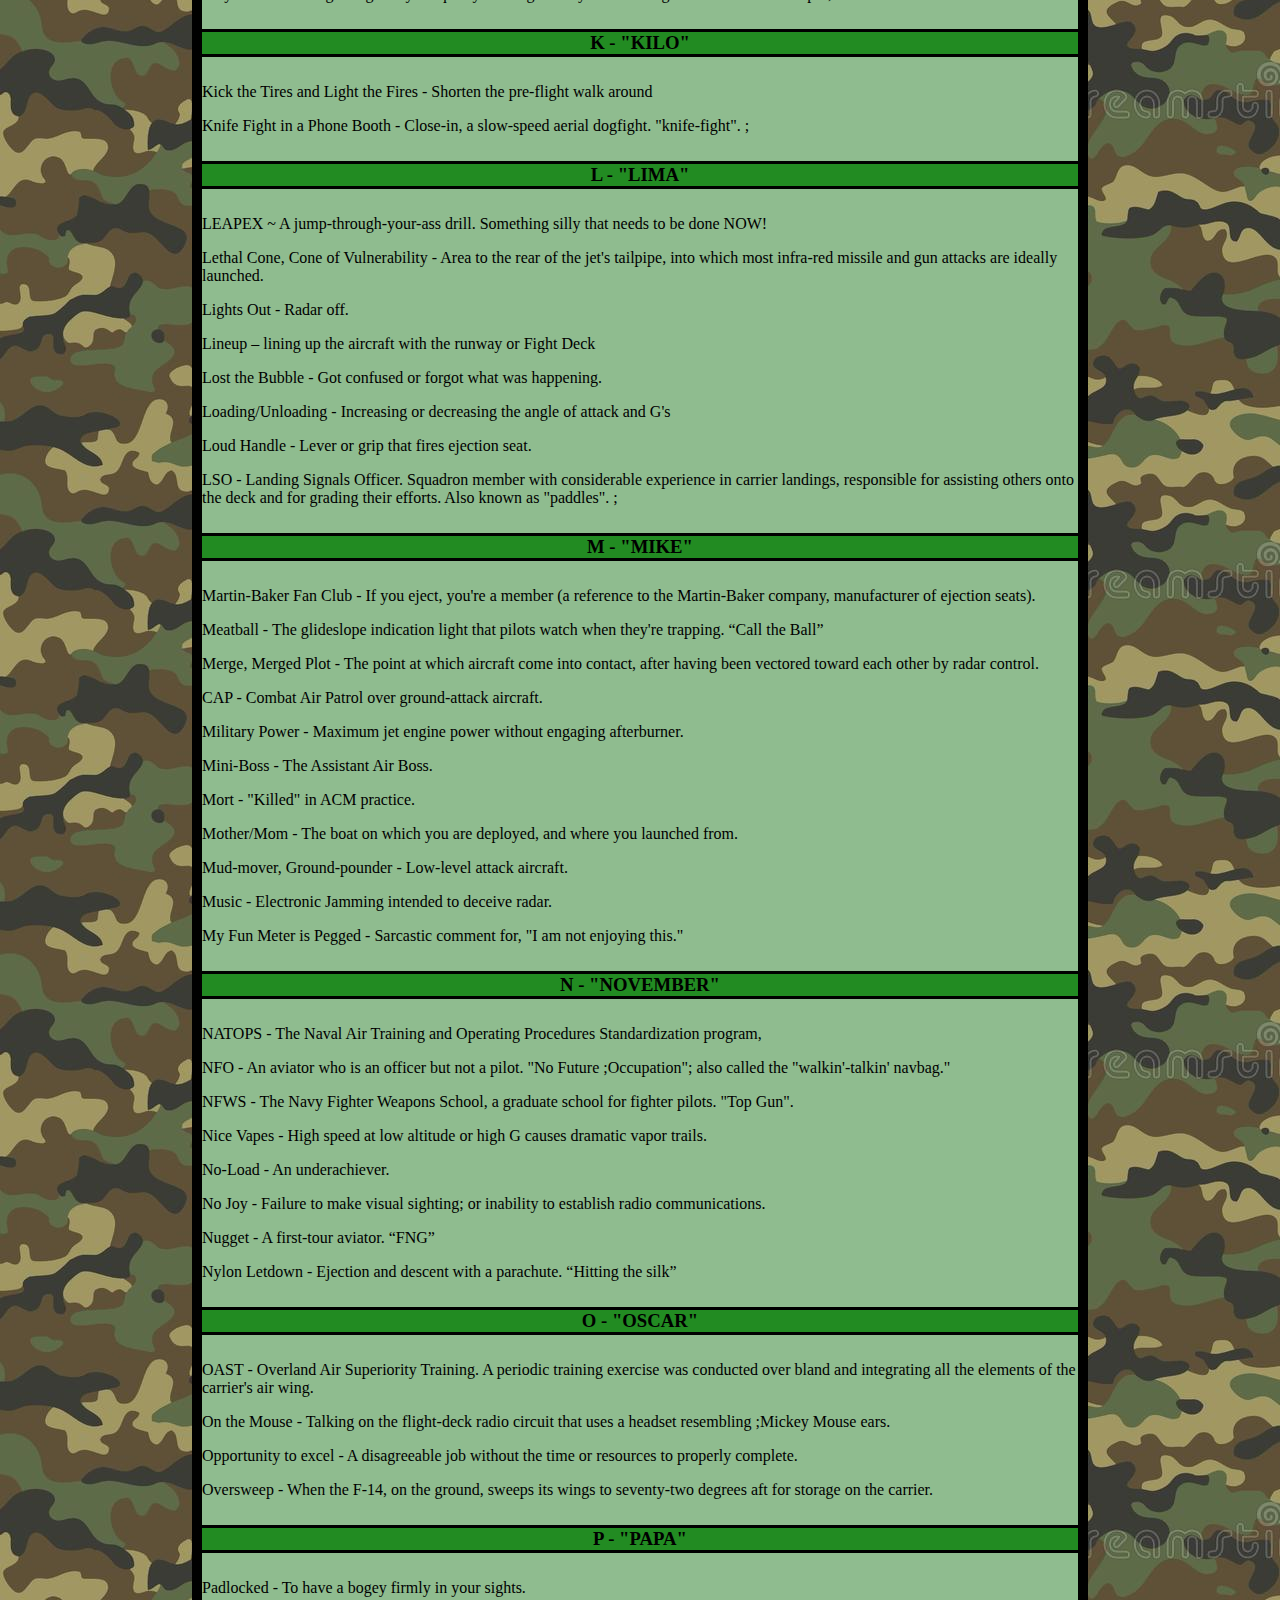
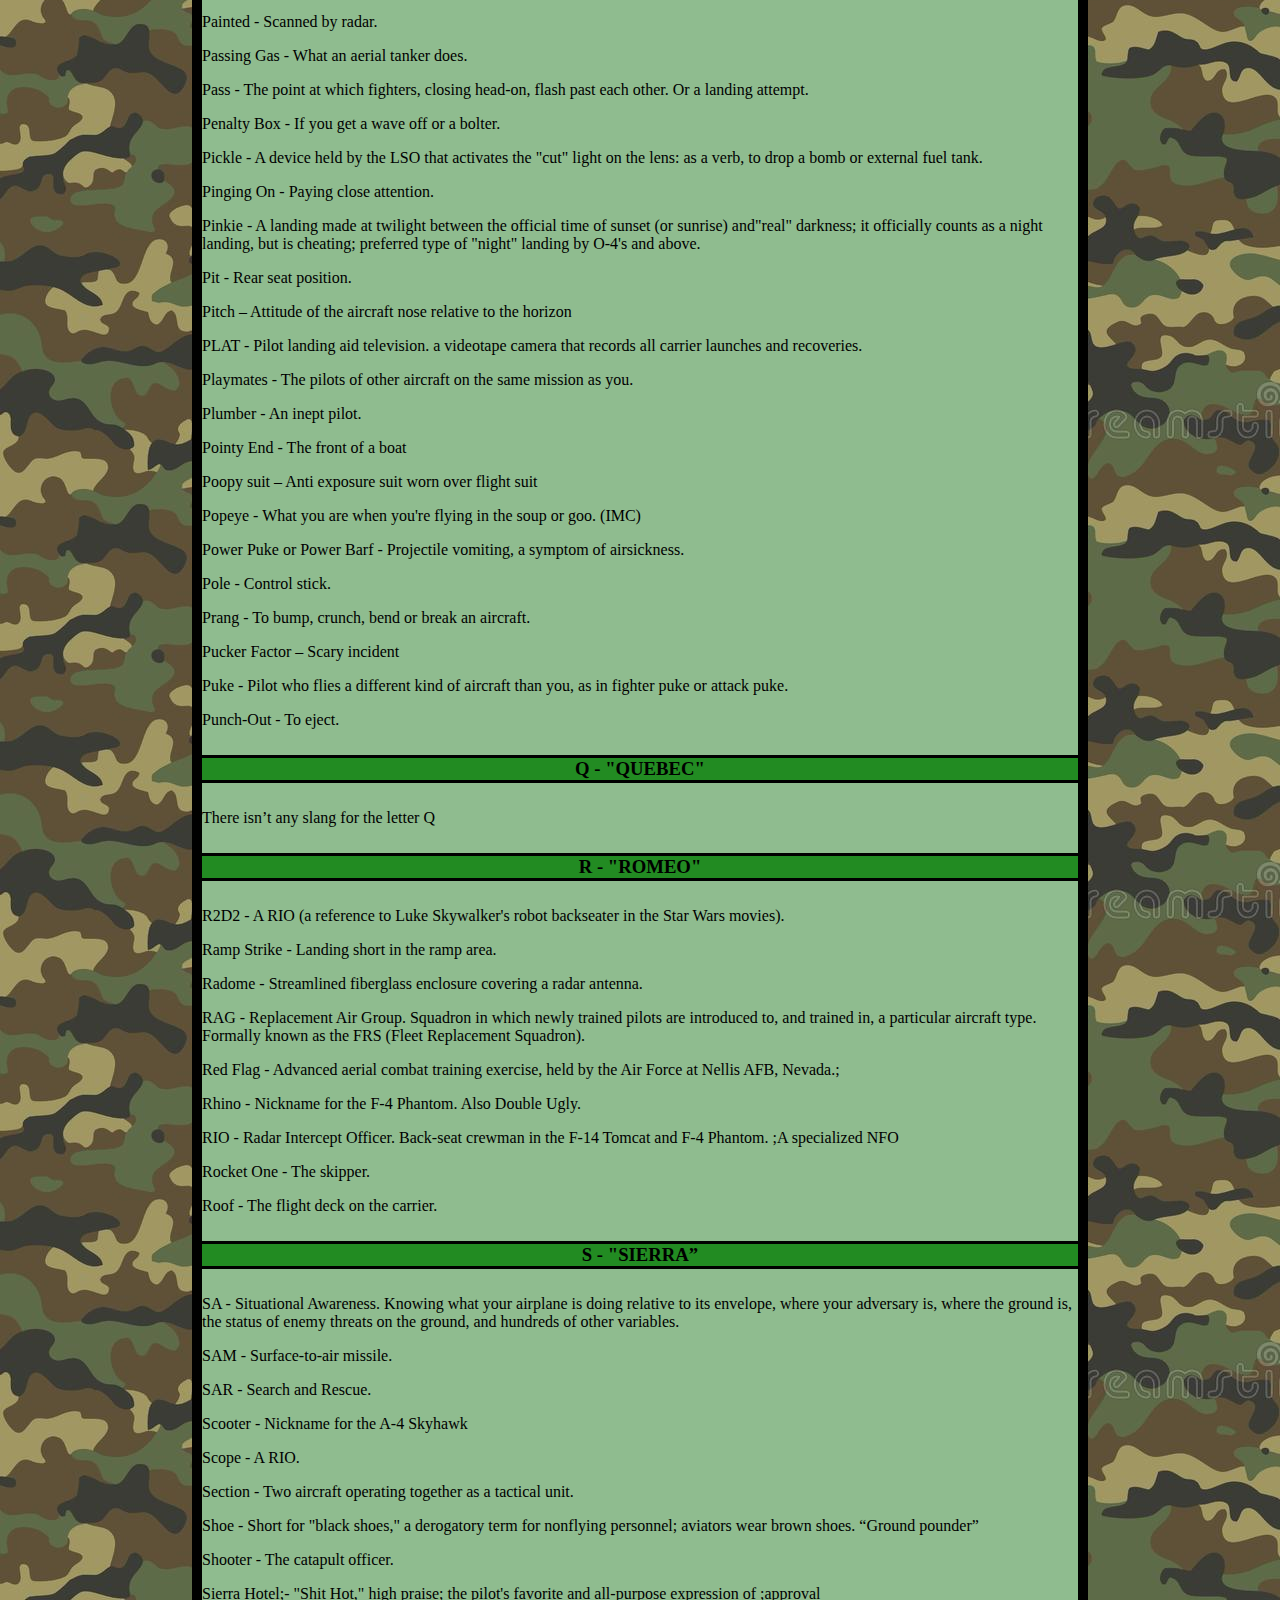
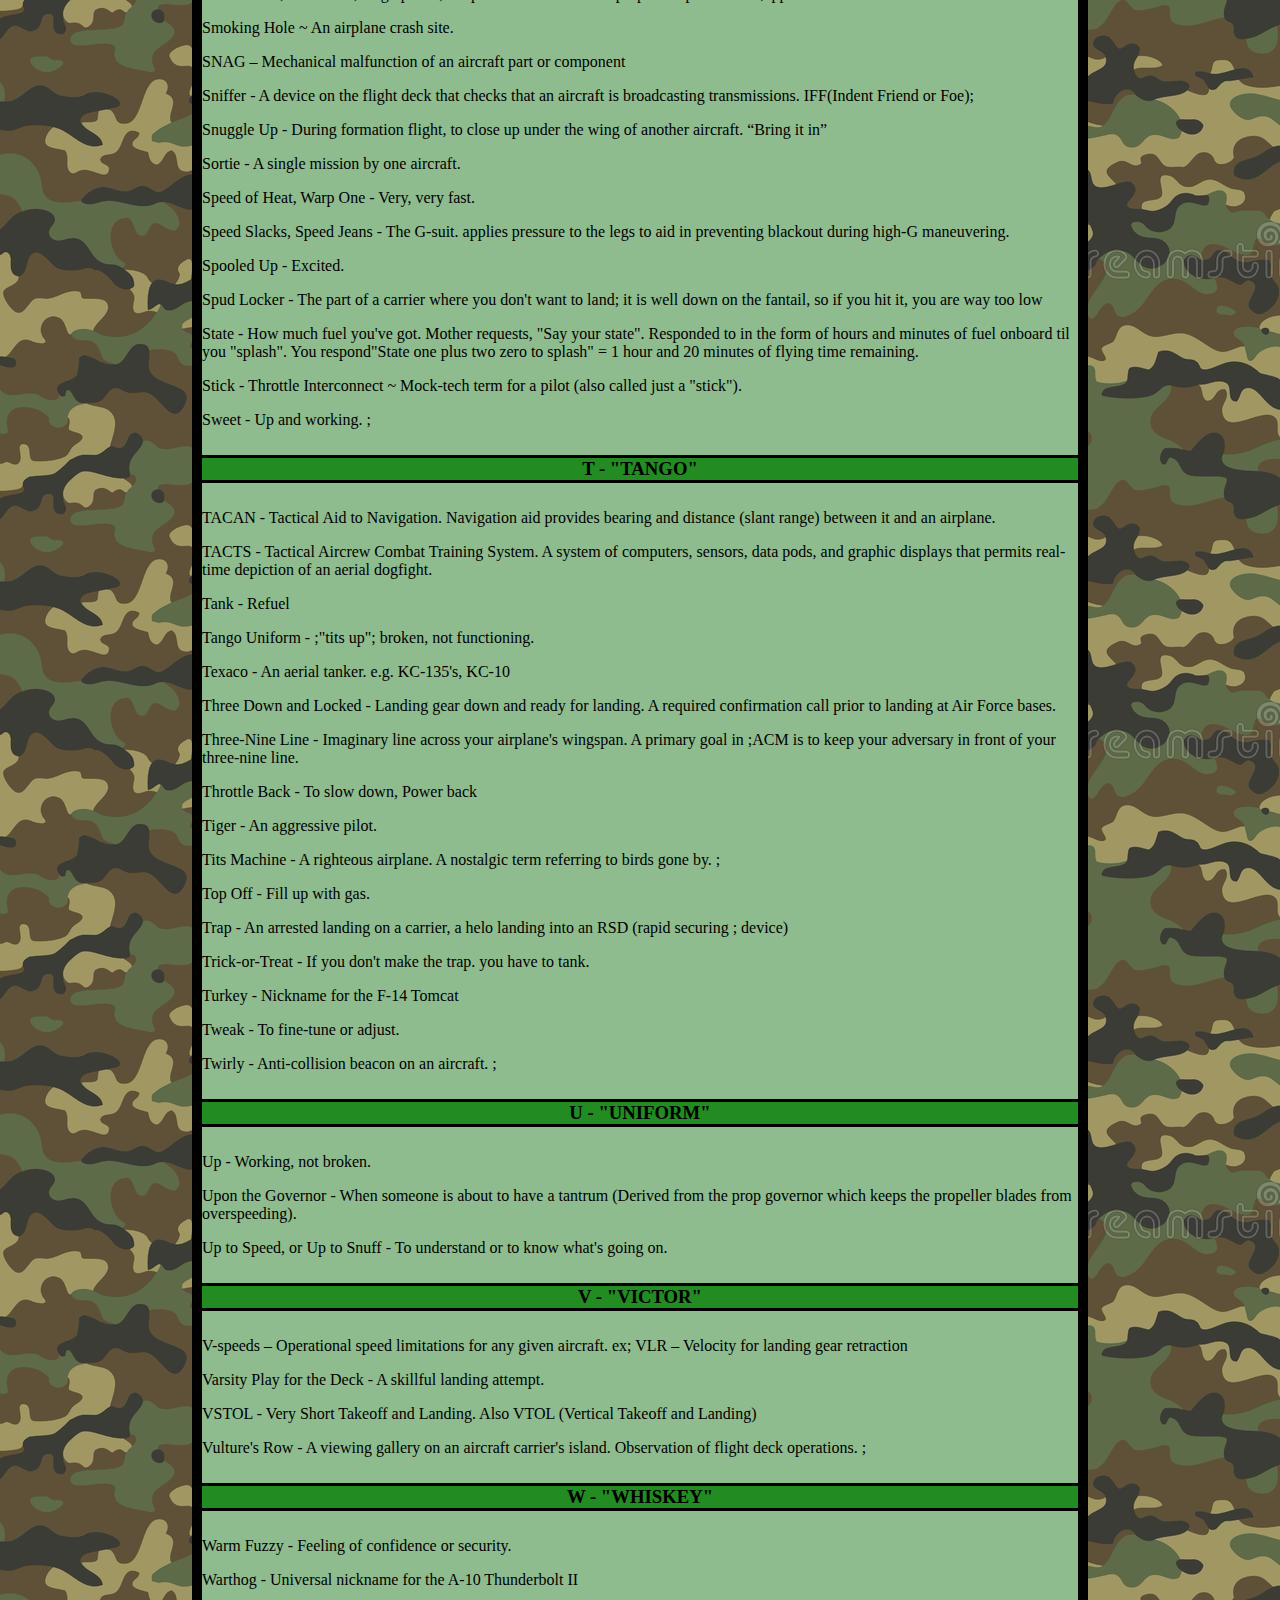
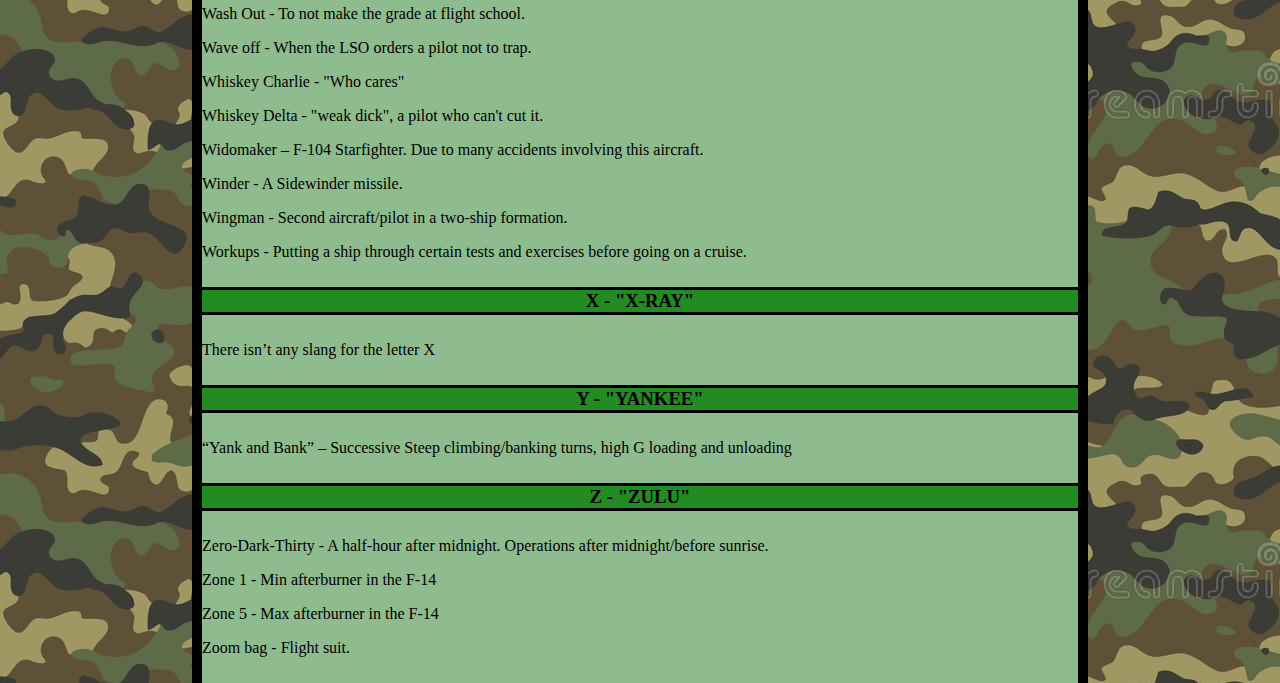
<file: Military/CODE_NAMES.html>
﻿<!DOCTYPE html>

<html lang="en" xmlns="http://www.w3.org/1999/xhtml">
<head>
    <meta charset="utf-8" />
    <title>Slang</title>
    <link rel="stylesheet" href="../StyleSheet.css">
    <script src="../Script.js"></script>
</head>
<body onload="startTime()">
    <ul class="navBar">
        <li><a href="../index.html">Home</a></li>
        <li><a href="../Military/MILITARY.html">Military</a></li>
        <li><a href="../Civil/CIVIL.html">Civil</a></li>
        <li><a href="../Engines/SHAFT.html">Engines</a></li>
        <li><a id="clock" onload="currentTime()"></a></li>
    </ul>
    <div id="body">
        <h1 class="titleBox">AIR TALK</h1>
            <table>
                <tr>
                    <td><a href="#a">A</a></td>
                    <td><a href="#b">B</a></td>
                    <td><a href="#c">C</a></td>
                    <td><a href="#d">D</a></td>
                    <td><a href="#e">E</a></td>
                    <td><a href="#f">F</a></td>
                    <td><a href="#g">G</a></td>
                    <td><a href="#h">H</a></td>
                    <td><a href="#i">I</a></td>
                    <td><a href="#j">J</a></td>
                    <td><a href="#k">K</a></td>
                    <td><a href="#l">L</a></td>
                    <td><a href="#m">M</a></td>
                    <td><a href="#n">N</a></td>
                    <td><a href="#o">O</a></td>
                    <td><a href="#p">P</a></td>
                    <td><a href="#q">Q</a></td>
                    <td><a href="#r">R</a></td>
                    <td><a href="#s">S</a></td>
                    <td><a href="#t">T</a></td>
                    <td><a href="#u">U</a></td>
                    <td><a href="#v">V</a></td>
                    <td><a href="#w">W</a></td>
                    <td><a href="#x">X</a></td>
                    <td><a href="#y">Y</a></td>
                    <td><a href="#z">Z</a></td>
                </tr>
            </table>
            <h3 id="a" class="titleBox">A - &quot;ALPHA&quot;</h3>
        <div class="textBox">
            <p>AAA - Anti-aircraft Artillery.</p>
            <p>ACM - Air Combat Maneuvering, or dogfighting.</p>
            <p>Ack Ack guns &ndash; Anti aircraft guns</p>
            <p>Abaft &ndash; Farther than aft</p>
            <p>Abeam &ndash; Object located in your 3 or 9 O&rsquo;clock position. Used in position reporting</p>
            <p>AGL - Above Ground Level. An airplane&apos;s altimeter reads height above Mean Sea Level</p>
            <p>Air Boss - Head of the Air Department onboard a carrier; ruler of the flight deck.</p>
            <p>Air Wing - The entire complement of aircraft fielded by the carrier in battle: fighters, attack jets, early-warning planes, tankers, helicopters, antisubmarine patrol craft, etc.</p>
            <p>Alert 5 - A manned aircraft that can launch within five minutes. Similarly, Alert 15, Alert 30, Alert 60.</p>
            <p>Aluminum Cloud - The F-14 is so large that it is sometimes referred to by this term.</p>
            <p>Aluminum overcast &ndash; Describing a large aircraft</p>
            <p>Alpha Mike Foxtrot - &quot;AMF&quot;. Phonetics for &quot;Adios Mother F#cker&rdquo;.</p>
            <p>Angel - Carrier rescue helicopter</p>
            <p>Angels - Altitude, measured in thousands of feet (&quot;angels fourteen&quot; means 14,000 feet ASL).</p>
            <p>Anti-Smash - Aircraft strobe, or anti-collision, lights.</p>
            <p>Angle of Attack (AOA) - Angle of the wing relative to the forward flight path of the airplane. On any aircraft, too great an angle of attack will cause the wing to stall, as airflow across the upper surface becomes separated and turbulent.</p>
            <p>Angles - Gaining angles on a dogfight opponent involves maneuvering for a shot from astern The ultimate in an angles fight is an angle of zero. Straight up the enemy&apos;s tailpipe.</p>
            <p>&ldquo;Attaboy&rdquo; &ndash; Highest praise from the Airboss</p>
        </div>
        <h3 id="b" class="titleBox">B - &quot;BRAVO&quot;</h3>
        <div class="textBox">
            <p>&quot;Back to the Taxpayers&quot; - Where you send a wrecked aircraft.</p>
            <p>Bag - Flight suit or anti-exposure suit</p>
            <p>Bag Season - Cold weather or water conditions that require the wearing of anti-exposure gear; which is very restrictive, uncomfortable, and unpopular</p>
            <p>Ball - An amber visual landing aid that the pilot uses to adjust aircraft relative position to a desired final approach glideslope. The primary optical landing device on the carrier. The &ldquo;Meatball&rdquo; is Similar to a PAPI or VASI</p>
            <p>Bandit - Dogfight adversary positively identified as a bad guy. Hostile aircraft.</p>
            <p>Barberpole &ndash; Gear unsafe warning or in transit indication &ndash; Not up or Down</p>
            <p>Basement - Hangar deck of the aircraft carrier.</p>
            <p>Bat Decoder - A sheet of paper carried on all fight operations that is the key to current airborne communication codes.</p>
            <p>Bat-turn - A tight, high-G change of heading. A reference to the rapid 180-degree Batmobile maneuver in the old &quot;Batman&quot; television series.</p>
            <p>Beaded Up - Worried or excited.</p>
            <p>Behind the Power Curve - Not keeping up with expectations.</p>
            <p>Bent - Damaged or broken.</p>
            <p>Bingo ~ Minimum fuel for a safe return to base. Aircraft can fly and fight past bingo fuel ;in combat situations but at considerable peril.</p>
            <p>Bingo Field - Land-based runway to which carrier aircraft can be used as an alternate.</p>
            <p>Birds &ndash; Aircraft</p>
            <p>Blower - Afterburner.</p>
            <p>Blue-Water Ops - Carrier flight operations beyond the reach of land bases or bingo fields.</p>
            <p>Boards Out - Speed brakes extended</p>
            <p>Boat - Any Navy ship regardless of size. The aircraft carrier is &quot;THE Boat&quot;.</p>
            <p>Bogey - Unidentified and potentially hostile aircraft.</p>
            <p>Bolt, Bolter - A carrier landing attempt in which the hook fails to engage any of the 4 arresting cables, requiring a &quot;go-around&quot;</p>
            <p>Boola-Boola - Radio call made when a pilot shoots down a drone.</p>
            <p>Boresight - To line up the axis of a gun with its sights, but pilots use the term to describe concentrating on a small detail to the point of causing some detriment to the &quot;big picture&quot;.</p>
            <p>BOREX - A dull, repetitive exercise</p>
            <p>Bought the Farm &ndash; Pilot killed. Originated from the practice of the government ;reimbursing farmers for crops destroyed due to aviation accidents on their fields. Farmer&apos;s would inflate the value of lost crops to the point that, in effect, the pilot &quot;bought the farm&quot;.</p>
            <p>Bounce, Tap - Unexpected attack on another aircraft.</p>
            <p>Bounce and Blow &ndash; Touch and Go</p>
            <p>Brain Housing Group - Mock-technical term for the skull.</p>
            <p>Bravo Zulu &ndash; A task well performed</p>
            <p>Bugout &ndash; Egress a position or situation rapidly</p>
            <p>Bubbas - Fellow squadron members; anyone who flies the same aircraft as you do.</p>
            <p>Bumping - ACM (Air Combat Maneuvering),also called &quot;bumping heads&quot;.</p>
            <p>BuNo - Bureau number, permanent serial number that the Navy assigns to an aircraft.</p>
            <p>Burner - Afterburner</p>
            <p>Buster - Controller term for full military power: to hurry up, go as fast as possible.</p>
        </div>
        <h3 id="c" class="titleBox">C - &quot;CHARLIE&quot; </h3>
        <div class="textBox">
            <p>CAG - Commander of the Air Group - the carrier&apos;s chief pilot.</p>
            <p>Carqual, or CQ - Carrier qualification; a set number of carrier takeoffs and landings ;required in training and at periodic intervals of all carrier flight crews.</p>
            <p>Catshot - A carrier takeoff assisted by a steam-powered catapult. A &quot;cold cat,&quot; one in which insufficient launch pressure has been set into the device. ;This may cause the launching aircraft to depart the deck below minimum controllable speed and may result in loss of control. A &apos;hot cat&quot; too much pressure - is less perilous, but can rip out the nose wheel assembly or the launching bridle.</p>
            <p>CAVU - Ceiling And Visibility Unlimited: the best possible flying weather.</p>
            <p>Centurion - An aviator who has made 100 shipboard landings.</p>
            <p>Charlie - The planned landing time aboard a carrier.</p>
            <p>Charlie Foxtrot - &quot;cluster-f#ck&quot;</p>
            <p>Check Six - Visual observation of the rear quadrant, from which most air-to-air attacks can be expected. Refers to the clock system of scanning the envelope around the aircraft; 12 o&apos;clock is straight ahead, 6 o&apos;clock is directly astern.</p>
            <p>Checking for Light Leaks - Taking a nap, referring to the eyelids</p>
            <p>Cherubs - Altitude under 1,000 feet, measured in hundreds of feet (&quot;cherubs two&quot; means 200 feet).</p>
            <p>;Clean &ndash; Clean configuration &ndash; Gear up, flaps up</p>
            <p>Cold Nose - Radar turned off, also known as &quot;Lights out&quot;, (Navy pilots transmit &quot;My nose is cold&quot; before refueling from Air Force tankers).</p>
            <p>COD - Carrier On-Board Delivery aircraft.</p>
            <p>Colorful Actions - Flathatting, showing off, or otherwise ignoring safe procedures while ;flying.</p>
            <p>Combat Dump - A bowel movement before flying; also called &quot;sending an admiral to ;sea&quot;</p>
            <p>Cones - Students, short for coneheads: also called nurkin heads.</p>
            <p>Conning - Making contrails.</p>
            <p>Contract - Agreements and ground rules, some minor and some life-threatening, between two-man fighter crews or between wingmen.</p>
            <p>Crossdeck Pendant - An arresting wire on an aircraft carrier; or the attaching cord between a VERTREP helicopter to its externally slung cargo.;</p>
        </div>
        <h3 id="d" class="titleBox">D - &quot;DELTA&quot;</h3>
        <div class="textBox">
            <p>Dash Two - The second plane in a two-or-more aircraft formation; the wingman.</p>
            <p>Dead Heading - pilots flying as passengers.</p>
            <p>Deadstick &ndash; Approach and landing without power</p>
            <p>Deck Spotter - Derogatory term for a pilot who looks away from the meatball to peek at the deck.</p>
            <p>Delta - When an aircraft arrives at a boat for recovery, this instruction tells the pilot to stay clear and save gas; refers to a holding pattern at the boat.</p>
            <p>Delta Sierra - &quot;dumb shit&quot;: describes a stupid action, negates previous Bravo Zulus and Sierra Hotels.</p>
            <p>Departure - Literally departure from controlled flight, usually brought on in high-performance jets by the excessive angle of attack.</p>
            <p>Ditch &ndash; Forced landing into water</p>
            <p>Dirty - Aircraft configured for landing with gear, flaps and hook down.</p>
            <p>Dot - Refers to how a distant aircraft looks on the horizon, (&quot;I&apos;m a dot&quot; means &quot;I&apos;m out of here&quot;).</p>
            <p>Double Ugly - F-4 Phantom.</p>
            <p>Double Nuts - The CAG&apos;s bird usually numbered 100 or 00.</p>
            <p>Down - Broken, not flying. A sick pilot or snagged aircraft is &quot;down&quot;.</p>
            <p>Drift Factor - If you have a high one, you aren&apos;t reliable.</p>
            <p>Driver - Pilot.</p>
        </div>
        <h3 id="e" class="titleBox">E - &quot;ECHO&quot; </h3>
        <div class="textBox">
            <p>Echo Range - A corner of the China Lake Naval Weapons Test Center outfitted with ground targets and electronic threat simulators. Many Top Gun training sessions occur over Echo Range.</p>
            <p>ECM - Electronic Countermeasures; systems for jamming or misleading enemy weapons, communications, and radar.</p>
            <p>Electric Jet - The F-16 Fighting Falcon, so nicknamed because of its fly-by-wire controls. or &quot;Lawn Dart&quot;</p>
            <p>ELINT - Electronic Intelligence; the gathering of electronic emissions-related communications, weapons control, or reconnaissance.</p>
            <p>Envelope - The maximum performance parameters of an aircraft; flying at the edge of the envelope means to utilize max speed, Gs, or altitude of an aircraft.</p>
        </div>
        <h3 id="f" class="titleBox">F - &quot;FOXTROT&quot;</h3>
        <div class="textBox">
            <p>FAG - Fighter Attack Guy; the derogatory term for F/A-18 Hornet drivers.</p>
            <p>Fangs Out - When a pilot is really hot for a dogfight.</p>
            <p>Fangs Sunk in Floorboard - When a fighter pilot boresights on a kill but ends up getting shot himself.</p>
            <p>FARP - Fleet ACM Readiness Program; a periodic training program of the Fleet Air Wing; dogfighting practice with an adversary squadron.</p>
            <p>FASO - Flight Physiology Training: recurrent safety training for aircrews directed a temphasizing physiological stressors, conditions that may be encountered in flight</p>
            <p>FAST - Fleet Air Superiority Training.</p>
            <p>Father - Slang term for shipboard TACAN station. There is a Father on most Mothers.</p>
            <p>Feet Wet/Dry - USN terms describing flight position &quot;over-water&quot; and &quot;over-land.&quot;</p>
            <p>Flathatting - Unauthorized low-level flying.</p>
            <p>Flare - The nose-up landing attitude normal for most land-based aircraft. Carrier jets do not flare due to increased landing distance caused by float time. Also the terminal portion of a helicopter autorotation in which rotor speed can be accelerated while reducing rate-of-descent and forward ground speed.</p>
            <p>&ldquo;Flare to land, squat to pee&rdquo; &ndash; Navy pilots description of Air Force Pilots</p>
            <p>Fly-by-wire ~ Electronic, computer-controlled operation of aircraft control surfaces.</p>
            <p>FM - &quot;f#cking magic&quot;: very high-tech; used to describe how something you don&apos;t understand actually works.</p>
            <p>FOD - Foreign Object Damage. ;Jet intakes can ingest loose objects, and even the ;smallest item, a rock or bolt can seriously damage jet ;turbine or propeller blades.</p>
            <p>Forced landing &ndash; Emergency landing without power or immediately following a critical failure/fire</p>
            <p>Fox One, Two, Three - Radio calls indicating the firing of a Sparrow, Sidewinder, or ;Phoenix air-to- air missile. ;AAM</p>
            <p>Furball - A confused aerial engagement with many combatants. Several aircraft in tight ACM.</p>
        </div>
        <h3 id="g" class="titleBox">G - &quot;GOLF&quot;</h3>
        <div class="textBox">
            <p>Gs, G-loading - High-performance aircraft subject airframes and occupants to centrifugal forces. One-G equals normal gravity(14.7psi); a pilot and plane pulling4-Gs will feel forces equal to four times the weight of gravity.</p>
            <p>G-suit - Nylon trousers that wrap around the legs and abdomen. Filled automatically with compressed air in high-G maneuvers, the G-suit helps prevent the pooling of blood in the lower extremities, thus retarding the tendency to lose consciousness. Also known as &quot;speed-jeans&quot;</p>
            <p>Gaff Off - Ignore.</p>
            <p>Gate - Afterburner. ;</p>
            <p>Gigahertz and Nanoseconds - Highly technical, detailed, and hard to understand.</p>
            <p>Gizmo - A piece of technical gear (also doodad, thingamabob, or hoo-ha)</p>
            <p>G-LOC &ndash; Gravity-induced loss of consciousness.;</p>
            <p>Glove - The huge wing root of the F-14 Tomcat, housing the mechanism for moving the variable-geometry wings.</p>
            <p>Go Juice - Jet fuel.</p>
            <p>god - The authority, boss, or person with full responsibility.</p>
            <p>Goes Away - What something does when you hit it with a missile.</p>
            <p>Golden Leg Spreaders - Pilot wings.</p>
            <p>Gomer - Slang for a dogfight adversary, derived from the old Gomer Pyle TV show.</p>
            <p>Goo - Bad weather that makes it impossible to see; in the clouds. &ldquo;Soup&rdquo; IMC</p>
            <p>Goon Up - Screw up.</p>
            <p>Gouge - The latest inside information. Also the poop, the skinny.</p>
            <p>Green Apple - The control knob for the cockpit&apos;s emergency oxygen supply.</p>
            <p>Greenie Board - Prominently displayed squadron scoreboard where the landing signal officers rate the pilots&apos; carrier landings. &quot;weenie board.&quot;</p>
            <p>Gripe - A mechanical problem on an aircraft. An &quot;up&quot; gripe means you can still fly: a &quot;down&quot; gripe means aircraft is grounded.</p>
            <p>Groove &ndash; Perfect position on approach in relation to glide slope, AOA and the Meatball </p>
        </div>
        <h3 id="h" class="titleBox">H - &quot;HOTEL&quot;</h3>
        <div class="textBox">
            <p>Hamburger Helper - The bombardier-navigator (B/N) or radar intercept officer (RIO).</p>
            <p>Hangar Queen - An aircraft that suffers chronic &quot;downs&quot;; hangar queens are often cannibalized for parts to be used on other aircraft</p>
            <p>Hard Deck - Minimum altitude for training engagements. Early Top Gun hops are limited to a 10,000-foot AGL hard deck.</p>
            <p>Hawk Circle - The orbiting stack of aircraft waiting to land on the carrier.</p>
            <p>Head on a Swivel - Keeping an eye peeled for an ACM adversary; also called &quot;doing the ;Linda Blair,&quot; for the 360-degree head rotation in the movie &quot;The Exorcist&quot;.</p>
            <p>Heater - Sidewinder missile which homes in on heat sources.&rdquo;Heatseeker&rdquo;</p>
            <p>Helo - Universal Navy/Marine term for &lsquo;helicopter&rsquo;.</p>
            <p>High PRF - Extremely excitable (PRF is a radar term: pulse repetition frequency).</p>
            <p>High Warble - Unduly agitated.</p>
            <p>Hop - A Mission, or flight</p>
            <p>HOTAS - Hands On Throttle And Stick.</p>
            <p>HUD - Heads Up Display. A transparent screen is mounted in front of the windscreen on which pertinent data from flight instruments and weapons systems are projected.</p>
            <p>Huffer- Jet engine start cart</p>
            <p>Hummer - The E-2 Hawkeye early-warning aircraft, in reference to the sound of its turboprop engines. </p>
        </div>
        <h3 id="i" class="titleBox">I - &quot;INDIA&quot;</h3>
        <div class="textBox">
            <p>IFR - Instrument Flight Rules</p>
            <p>Indian Night Noises - The ominous creaks, pops, and shudders of an aircraft in flight</p>
            <p>In-Flight Engagement - Snagging the arresting wire before the wheels touch the deck. This can result in damage to the aircraft.</p>
            <p>In the Spaghetti - Where you catch the wires on the deck</p>
            <p>INS - Inertial Navigation System A device using precise gyros that permits the pilot to determine his location anywhere on earth within a few hundred feet. ;</p>
        </div>
        <h3 id="j" class="titleBox">J - &quot;JULIET&quot;</h3>
        <div class="textBox">
            <p>JBD &ndash; Jet Blast Deflector</p>
            <p>Jink &ndash; A quick maneuver to avoid a threat.</p>
            <p>Jock, Driver - Pilot, as in &quot;helo driver&quot;, or &quot;fighter jock&quot;</p>
            <p>JP-4, JP-5 - Types of jet fuel: the aroma of which makes former aviators nostalgic for flight operations.</p>
            <p>Judy - Radio call signaling that your quarry is in sight and you are taking control of the intercept. ;</p>
        </div>
        <h3 id="k" class="titleBox">K - &quot;KILO&quot;</h3>
        <div class="textBox">
            <p>Kick the Tires and Light the Fires - Shorten the pre-flight walk around</p>
            <p>Knife Fight in a Phone Booth - Close-in, a slow-speed aerial dogfight. &quot;knife-fight&quot;. ;</p>
        </div>
        <h3 id="l" class="titleBox">L - &quot;LIMA&quot; </h3>
        <div class="textBox">
            <p>LEAPEX ~ A jump-through-your-ass drill. Something silly that needs to be done NOW!</p>
            <p>Lethal Cone, Cone of Vulnerability - Area to the rear of the jet&apos;s tailpipe, into which most infra-red missile and gun attacks are ideally launched.</p>
            <p>Lights Out - Radar off.</p>
            <p>Lineup &ndash; lining up the aircraft with the runway or Fight Deck</p>
            <p>Lost the Bubble - Got confused or forgot what was happening.</p>
            <p>Loading/Unloading - Increasing or decreasing the angle of attack and G&apos;s</p>
            <p>Loud Handle - Lever or grip that fires ejection seat.</p>
            <p>LSO - Landing Signals Officer. Squadron member with considerable experience in carrier landings, responsible for assisting others onto the deck and for grading their efforts. Also known as &quot;paddles&quot;. ;</p>
        </div>
        <h3 id="m" class="titleBox">M - &quot;MIKE&quot;</h3>
        <div class="textBox">
            <p>Martin-Baker Fan Club - If you eject, you&apos;re a member (a reference to the Martin-Baker company, manufacturer of ejection seats).</p>
            <p>Meatball - The glideslope indication light that pilots watch when they&apos;re trapping. &ldquo;Call the Ball&rdquo;</p>
            <p>Merge, Merged Plot - The point at which aircraft come into contact, after having been vectored toward each other by radar control.</p>
            <p>CAP - Combat Air Patrol over ground-attack aircraft.</p>
            <p>Military Power - Maximum jet engine power without engaging afterburner.</p>
            <p>Mini-Boss - The Assistant Air Boss.</p>
            <p>Mort - &quot;Killed&quot; in ACM practice.</p>
            <p>Mother/Mom - The boat on which you are deployed, and where you launched from.</p>
            <p>Mud-mover, Ground-pounder - Low-level attack aircraft.</p>
            <p>Music - Electronic Jamming intended to deceive radar.</p>
            <p>My Fun Meter is Pegged - Sarcastic comment for, &quot;I am not enjoying this.&quot;</p>
        </div>
        <h3 id="n" class="titleBox">N - &quot;NOVEMBER&quot;</h3>
        <div class="textBox">
            <p>NATOPS - The Naval Air Training and Operating Procedures Standardization program,</p>
            <p>NFO - An aviator who is an officer but not a pilot. &quot;No Future ;Occupation&quot;; also called the &quot;walkin&apos;-talkin&apos; navbag.&quot;</p>
            <p>NFWS - The Navy Fighter Weapons School, a graduate school for fighter pilots. &quot;Top Gun&quot;.</p>
            <p>Nice Vapes - High speed at low altitude or high G causes dramatic vapor trails.</p>
            <p>No-Load - An underachiever.</p>
            <p>No Joy - Failure to make visual sighting; or inability to establish radio communications.</p>
            <p>Nugget - A first-tour aviator. &ldquo;FNG&rdquo;</p>
            <p>Nylon Letdown - Ejection and descent with a parachute. &ldquo;Hitting the silk&rdquo;</p>
        </div>
        <h3 id="o" class="titleBox">O - &quot;OSCAR&quot;</h3>
        <div class="textBox">
            <p>OAST - Overland Air Superiority Training. A periodic training exercise was conducted over bland and integrating all the elements of the carrier&apos;s air wing.</p>
            <p>On the Mouse - Talking on the flight-deck radio circuit that uses a headset resembling ;Mickey Mouse ears.</p>
            <p>Opportunity to excel - A disagreeable job without the time or resources to properly complete.</p>
            <p>Oversweep - When the F-14, on the ground, sweeps its wings to seventy-two degrees aft for storage on the carrier. </p>
        </div>
        <h3 id="p" class="titleBox">P - &quot;PAPA&quot; </h3>
        <div class="textBox">
            <p>Padlocked - To have a bogey firmly in your sights.</p>
            <p>Painted - Scanned by radar.</p>
            <p>Passing Gas - What an aerial tanker does.</p>
            <p>Pass - The point at which fighters, closing head-on, flash past each other. Or a landing attempt.</p>
            <p>Penalty Box - If you get a wave off or a bolter.</p>
            <p>Pickle - A device held by the LSO that activates the &quot;cut&quot; light on the lens: as a verb, to drop a bomb or external fuel tank.</p>
            <p>Pinging On - Paying close attention.</p>
            <p>Pinkie - A landing made at twilight between the official time of sunset (or sunrise) and&quot;real&quot; darkness; it officially counts as a night landing, but is cheating; preferred type of &quot;night&quot; landing by O-4&apos;s and above.</p>
            <p>Pit - Rear seat position.</p>
            <p>Pitch &ndash; Attitude of the aircraft nose relative to the horizon</p>
            <p>PLAT - Pilot landing aid television. a videotape camera that records all carrier launches and recoveries.</p>
            <p>Playmates - The pilots of other aircraft on the same mission as you.</p>
            <p>Plumber - An inept pilot.</p>
            <p>Pointy End - The front of a boat</p>
            <p>Poopy suit &ndash; Anti exposure suit worn over flight suit</p>
            <p>Popeye - What you are when you&apos;re flying in the soup or goo. (IMC)</p>
            <p>Power Puke or Power Barf - Projectile vomiting, a symptom of airsickness.</p>
            <p>Pole - Control stick.</p>
            <p>Prang - To bump, crunch, bend or break an aircraft.</p>
            <p>Pucker Factor &ndash; Scary incident</p>
            <p>Puke - Pilot who flies a different kind of aircraft than you, as in fighter puke or attack puke.</p>
            <p>Punch-Out - To eject. </p>
        </div>
        <h3 id="q" class="titleBox">Q - &quot;QUEBEC&quot;</h3>
        <div class="textBox"><p>There isn&rsquo;t any slang for the letter Q</p></div>
        <h3 id="r" class="titleBox">R - &quot;ROMEO&quot;</h3>
        <div class="textBox">
            <p>R2D2 - A RIO (a reference to Luke Skywalker&apos;s robot backseater in the Star Wars movies).</p>
            <p>Ramp Strike - Landing short in the ramp area.</p>
            <p>Radome - Streamlined fiberglass enclosure covering a radar antenna.</p>
            <p>RAG - Replacement Air Group. Squadron in which newly trained pilots are introduced to, and trained in, a particular aircraft type. Formally known as the FRS (Fleet Replacement Squadron).</p>
            <p>Red Flag - Advanced aerial combat training exercise, held by the Air Force at Nellis AFB, Nevada.;</p>
            <p>Rhino - Nickname for the F-4 Phantom. Also Double Ugly.</p>
            <p>RIO - Radar Intercept Officer. Back-seat crewman in the F-14 Tomcat and F-4 Phantom. ;A specialized NFO</p>
            <p>Rocket One - The skipper.</p>
            <p>Roof - The flight deck on the carrier.</p>
        </div>
        <h3 id="s" class="titleBox">S - &quot;SIERRA&rdquo;</h3>
        <div class="textBox">
            <p>SA - Situational Awareness. Knowing what your airplane is doing relative to its envelope, where your adversary is, where the ground is, the status of enemy threats on the ground, and hundreds of other variables.</p>
            <p>SAM - Surface-to-air missile.</p>
            <p>SAR - Search and Rescue.</p>
            <p>Scooter - Nickname for the A-4 Skyhawk</p>
            <p>Scope - A RIO.</p>
            <p>Section - Two aircraft operating together as a tactical unit.</p>
            <p>Shoe - Short for &quot;black shoes,&quot; a derogatory term for nonflying personnel; aviators wear brown shoes. &ldquo;Ground pounder&rdquo;</p>
            <p>Shooter - The catapult officer.</p>
            <p>Sierra Hotel;- &quot;Shit Hot,&quot; high praise; the pilot&apos;s favorite and all-purpose expression of ;approval</p>
            <p>Smoking Hole ~ An airplane crash site.</p>
            <p>SNAG &ndash; Mechanical malfunction of an aircraft part or component</p>
            <p>Sniffer - A device on the flight deck that checks that an aircraft is broadcasting transmissions. IFF(Indent Friend or Foe);</p>
            <p>Snuggle Up - During formation flight, to close up under the wing of another aircraft. &ldquo;Bring it in&rdquo;</p>
            <p>Sortie - A single mission by one aircraft.</p>
            <p>Speed of Heat, Warp One - Very, very fast.</p>
            <p>Speed Slacks, Speed Jeans - The G-suit. applies pressure to the legs to aid in preventing blackout during high-G maneuvering.</p>
            <p>Spooled Up - Excited.</p>
            <p>Spud Locker - The part of a carrier where you don&apos;t want to land; it is well down on the fantail, so if you hit it, you are way too low</p>
            <p>State - How much fuel you&apos;ve got. Mother requests, &quot;Say your state&quot;. Responded to in the form of hours and minutes of fuel onboard til you &quot;splash&quot;. You respond&quot;State one plus two zero to splash&quot; = 1 hour and 20 minutes of flying time remaining.</p>
            <p>Stick - Throttle Interconnect ~ Mock-tech term for a pilot (also called just a &quot;stick&quot;).</p>
            <p>Sweet - Up and working. ;</p>
        </div>
        <h3 id="t" class="titleBox">T - &quot;TANGO&quot;</h3>
        <div class="textBox">
            <p> TACAN - Tactical Aid to Navigation. Navigation aid provides bearing and distance (slant range) between it and an airplane.</p>
            <p>TACTS - Tactical Aircrew Combat Training System. A system of computers, sensors, data pods, and graphic displays that permits real-time depiction of an aerial dogfight.</p>
            <p>Tank - Refuel</p>
            <p>Tango Uniform - ;&quot;tits up&quot;; broken, not functioning.</p>
            <p>Texaco - An aerial tanker. e.g. KC-135&apos;s, KC-10</p>
            <p>Three Down and Locked - Landing gear down and ready for landing. A required confirmation call prior to landing at Air Force bases.</p>
            <p>Three-Nine Line - Imaginary line across your airplane&apos;s wingspan. A primary goal in ;ACM is to keep your adversary in front of your three-nine line.</p>
            <p>Throttle Back - To slow down, Power back</p>
            <p>Tiger - An aggressive pilot.</p>
            <p>Tits Machine - A righteous airplane. A nostalgic term referring to birds gone by. ;</p>
            <p>Top Off - Fill up with gas.</p>
            <p>Trap - An arrested landing on a carrier, a helo landing into an RSD (rapid securing ; device)</p>
            <p>Trick-or-Treat - If you don&apos;t make the trap. you have to tank.</p>
            <p>Turkey - Nickname for the F-14 Tomcat</p>
            <p>Tweak - To fine-tune or adjust.</p>
            <p>Twirly - Anti-collision beacon on an aircraft. ;</p>
        </div>
        <h3 id="u" class="titleBox">U - &quot;UNIFORM&quot;</h3>
        <div class="textBox">
            <p>Up - Working, not broken.</p>
            <p>Upon the Governor - When someone is about to have a tantrum (Derived from the prop governor which keeps the propeller blades from overspeeding).</p>
            <p>Up to Speed, or Up to Snuff - To understand or to know what&apos;s going on.</p>
        </div>
        <h3 id="v" class="titleBox">V - &quot;VICTOR&quot;</h3>
        <div class="textBox">
            <p>V-speeds &ndash; Operational speed limitations for any given aircraft. ex; VLR &ndash; Velocity for landing gear retraction</p>
            <p>Varsity Play for the Deck - A skillful landing attempt.</p>
            <p>VSTOL - Very Short Takeoff and Landing. Also VTOL (Vertical Takeoff and Landing)</p>
            <p>Vulture&apos;s Row - A viewing gallery on an aircraft carrier&apos;s island. Observation of flight deck operations. ; </p>
        </div>
        <h3 id="w" class="titleBox">W - &quot;WHISKEY&quot;</h3>
        <div class="textBox">
            <p>Warm Fuzzy - Feeling of confidence or security.</p>
            <p>Warthog - Universal nickname for the A-10 Thunderbolt II</p>
            <p>Wash Out - To not make the grade at flight school.</p>
            <p>Wave off - When the LSO orders a pilot not to trap.</p>
            <p>Whiskey Charlie - &quot;Who cares&quot;</p>
            <p>Whiskey Delta - &quot;weak dick&quot;, a pilot who can&apos;t cut it.</p>
            <p>Widomaker &ndash; F-104 Starfighter. Due to many accidents involving this aircraft.</p>
            <p>Winder - A Sidewinder missile.</p>
            <p>Wingman - Second aircraft/pilot in a two-ship formation.</p>
            <p>Workups - Putting a ship through certain tests and exercises before going on a cruise.</p>
        </div>
        <h3 id="x" class="titleBox">X - &quot;X-RAY&quot;</h3>
        <div class="textBox">
            <p> There isn&rsquo;t any slang for the letter X</p>
        </div>
        <h3 id="y" class="titleBox">Y - &quot;YANKEE&quot; </h3>
        <div class="textBox">
            <p>&ldquo;Yank and Bank&rdquo; &ndash; Successive Steep climbing/banking turns, high G loading and unloading</p>
        </div>
        <h3 id="z" class="titleBox">Z - &quot;ZULU&quot;</h3>
        <div class="textBox">
            <p>Zero-Dark-Thirty - A half-hour after midnight. Operations after midnight/before sunrise.</p>
            <p>Zone 1 - Min afterburner in the F-14</p>
            <p>Zone 5 - Max afterburner in the F-14</p>
            <p>Zoom bag - Flight suit.</p>
        </div>
    </div>
    <ul id="pageBar" class="navBar">
        <li><a href="MILITARY.html">Military</a></li>
        <li><a href="AIRCRAFTS_TYPES.html">Aircrafts</a></li>
        <li><a href="DESIGNATION_SYSTEM.html">Designation system</a></li>
        <li><a href="CODE_NAMES.html">Slang</a></li>
    </ul>
</body>
</html>
</file>
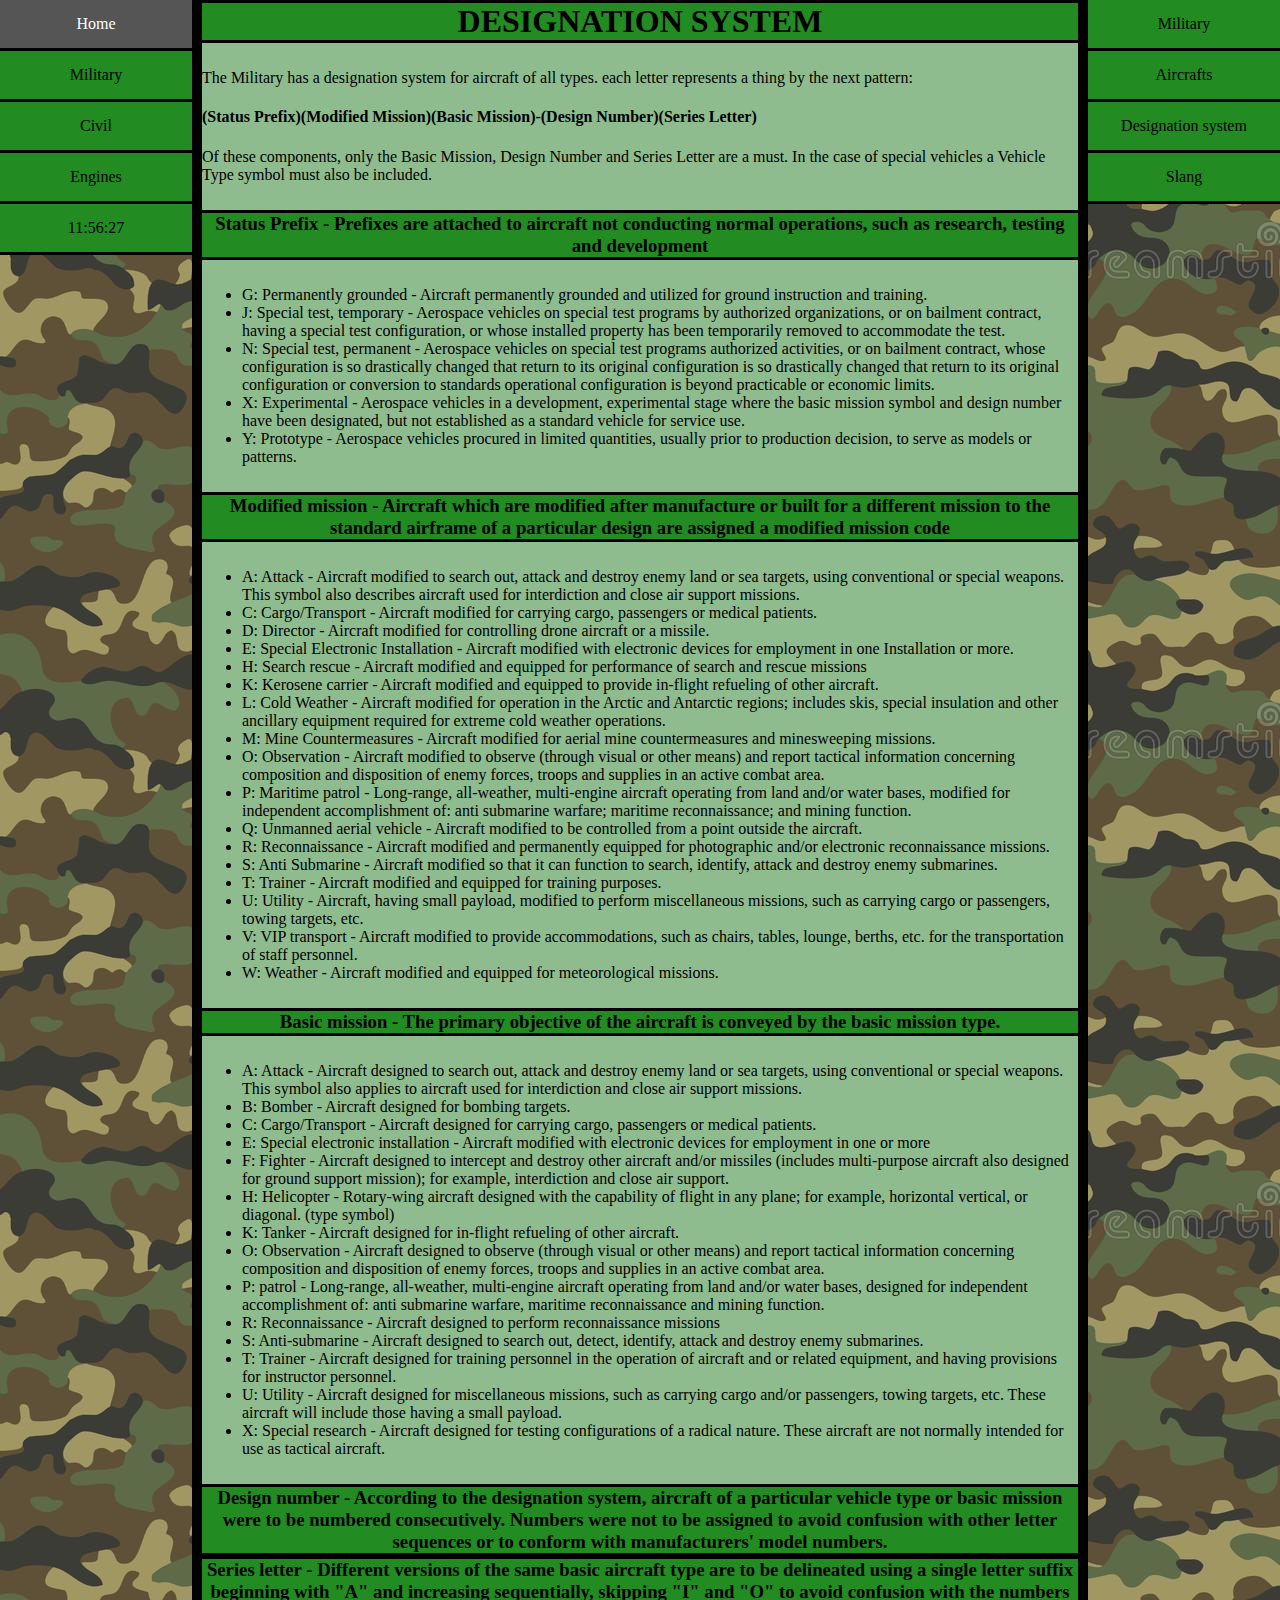
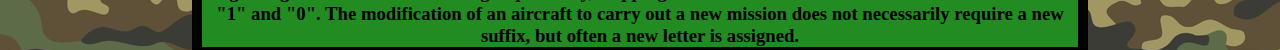
<file: Military/DESIGNATION_SYSTEM.html>
﻿<!DOCTYPE html>

<html lang="en" xmlns="http://www.w3.org/1999/xhtml">
<head>
    <meta charset="utf-8" />
    <title>Designation system</title>
    <link rel="stylesheet" href="../StyleSheet.css">
    <script src="../Script.js"></script>
</head>
<body onload="startTime()">
    <ul class="navBar">
        <li><a href="../index.html">Home</a></li>
        <li><a href="../Military/MILITARY.html">Military</a></li>
        <li><a href="../Civil/CIVIL.html">Civil</a></li>
        <li><a href="../Engines/SHAFT.html">Engines</a></li>
        <li><a id="clock" onload="currentTime()"></a></li>
    </ul>

    <div id="body">
        <h1 class="titleBox">DESIGNATION SYSTEM</h1>
        <div class="textBox">
            <p>
                The Military has a designation system for aircraft of all types. each letter represents a thing by the next pattern:
            </p>
            <h4>
                (Status Prefix)(Modified Mission)(Basic Mission)-(Design Number)(Series Letter)
            </h4>
            <p>
                Of these components, only the Basic Mission, Design Number and Series Letter are a must. In the case of special vehicles a Vehicle Type symbol must also be included.
            </p>
        </div>

        <h3 class="titleBox">Status Prefix - Prefixes are attached to aircraft not conducting normal operations, such as research, testing and development</h3>
        <div class="textBox">
            <ul>
                <li>
                    G: Permanently grounded - Aircraft permanently grounded and utilized for ground instruction and training.
                </li>
                <li>
                    J: Special test, temporary - Aerospace vehicles on special test programs by authorized organizations, or on bailment contract, having a special test configuration, or whose installed property has been temporarily removed to accommodate the test.
                </li>
                <li>
                    N: Special test, permanent - Aerospace vehicles on special test programs authorized activities, or on bailment contract, whose configuration is so drastically changed that return to its original configuration is so drastically changed that return to its original configuration or conversion to standards operational configuration is beyond practicable or economic limits.
                </li>
                <li>
                    X: Experimental - Aerospace vehicles in a development, experimental stage where the basic mission symbol and design number have been designated, but not established as a standard vehicle for service use.
                </li>
                <li>
                    Y: Prototype - Aerospace vehicles procured in limited quantities, usually prior to production decision, to serve as models or patterns.
                </li>
            </ul>
        </div>

        <h3 class="titleBox"> Modified mission - Aircraft which are modified after manufacture or built for a different mission to the standard airframe of a particular design are assigned a modified mission code</h3>
        <div class="textBox">
            <ul>
                <li>
                    A: Attack - Aircraft modified to search out, attack and destroy enemy land or sea targets, using conventional or special weapons. This symbol also describes aircraft used for interdiction and close air support missions.
                </li>
                <li>
                    C: Cargo/Transport - Aircraft modified for carrying cargo, passengers or medical patients.
                </li>
                <li>
                    D: Director - Aircraft modified for controlling drone aircraft or a missile.
                </li>
                <li>
                    E: Special Electronic Installation - Aircraft modified with electronic devices for employment in one Installation or more.
                </li>
                <li>
                    H: Search rescue - Aircraft modified and equipped for performance of search and rescue missions
                </li>
                <li>
                    K: Kerosene carrier - Aircraft modified and equipped to provide in-flight refueling of other aircraft.
                </li>
                <li>
                    L: Cold Weather - Aircraft modified for operation in the Arctic and Antarctic regions; includes skis, special insulation and other ancillary equipment required for extreme cold weather operations.
                </li>
                <li>
                    M: Mine Countermeasures - Aircraft modified for aerial mine countermeasures and minesweeping missions.
                </li>
                <li>
                    O: Observation - Aircraft modified to observe (through visual or other means) and report tactical information concerning composition and disposition of enemy forces, troops and supplies in an active combat area.
                </li>
                <li>
                    P: Maritime patrol - Long-range, all-weather, multi-engine aircraft operating from land and/or water bases, modified for independent accomplishment of: anti submarine warfare; maritime reconnaissance; and mining function.
                </li>
                <li>
                    Q: Unmanned aerial vehicle - Aircraft modified to be controlled from a point outside the aircraft.
                </li>
                <li>
                    R: Reconnaissance - Aircraft modified and permanently equipped for photographic and/or electronic reconnaissance missions.
                </li>
                <li>
                    S: Anti Submarine - Aircraft modified so that it can function to search, identify, attack and destroy enemy submarines.
                </li>
                <li>
                    T: Trainer - Aircraft modified and equipped for training purposes.
                </li>
                <li>
                    U: Utility - Aircraft, having small payload, modified to perform miscellaneous missions, such as carrying cargo or passengers, towing targets, etc.
                </li>
                <li>
                    V: VIP transport - Aircraft modified to provide accommodations, such as chairs, tables, lounge, berths, etc. for the transportation of staff personnel.
                </li>
                <li>
                    W: Weather - Aircraft modified and equipped for meteorological missions.
                </li>
            </ul>
        </div>

        <h3 class="titleBox">Basic mission - The primary objective of the aircraft is conveyed by the basic mission type.</h3>
        <div class="textBox">
            <ul>
                <li>
                    A: Attack - Aircraft designed to search out, attack and destroy enemy land or sea targets, using conventional or special weapons. This symbol also applies to aircraft used for interdiction and close air support missions.
                </li>
                <li>
                    B: Bomber - Aircraft designed for bombing targets.
                </li>
                <li>
                    C: Cargo/Transport - Aircraft designed for carrying cargo, passengers or medical patients.
                </li>
                <li>
                    E: Special electronic installation - Aircraft modified with electronic devices for employment in one or more
                </li>
                <li>
                    F: Fighter - Aircraft designed to intercept and destroy other aircraft and/or missiles (includes multi-purpose aircraft also designed for ground support mission); for example, interdiction and close air support.
                </li>
                <li>
                    H: Helicopter - Rotary-wing aircraft designed with the capability of flight in any plane; for example, horizontal vertical, or diagonal. (type symbol)
                </li>
                <li>
                    K: Tanker - Aircraft designed for in-flight refueling of other aircraft.
                </li>
                <li>
                    O: Observation - Aircraft designed to observe (through visual or other means) and report tactical information concerning composition and disposition of enemy forces, troops and supplies in an active combat area.
                </li>
                <li>
                    P: patrol - Long-range, all-weather, multi-engine aircraft operating from land and/or water bases, designed for independent accomplishment of: anti submarine warfare, maritime reconnaissance and mining function.
                </li>
                <li>
                    R: Reconnaissance - Aircraft designed to perform reconnaissance missions
                </li>
                <li>
                    S: Anti-submarine - Aircraft designed to search out, detect, identify, attack and destroy enemy submarines.
                </li>
                <li>
                    T: Trainer - Aircraft designed for training personnel in the operation of aircraft and or related equipment, and having provisions for instructor personnel.
                </li>
                <li>
                    U: Utility - Aircraft designed for miscellaneous missions, such as carrying cargo and/or passengers, towing targets, etc. These aircraft will include those having a small payload.
                </li>
                <li>
                    X: Special research - Aircraft designed for testing configurations of a radical nature. These aircraft are not normally intended for use as tactical aircraft.
                </li>
            </ul>
        </div>

        <h3 class="titleBox">
            Design number - According to the designation system, aircraft of a particular vehicle type or basic mission were to be numbered consecutively. Numbers were not to be assigned to avoid confusion with other letter sequences or to conform with manufacturers' model numbers.
        </h3>

        <h3 class="titleBox">
            Series letter - Different versions of the same basic aircraft type are to be delineated using a single letter suffix beginning with "A" and increasing sequentially, skipping "I" and "O" to avoid confusion with the numbers "1" and "0". The modification of an aircraft to carry out a new mission does not necessarily require a new suffix, but often a new letter is assigned.
        </h3>
    </div>

    <ul id="pageBar" class="navBar">
        <li><a href="MILITARY.html">Military</a></li>
        <li><a href="AIRCRAFTS_TYPES.html">Aircrafts</a></li>
        <li><a href="DESIGNATION_SYSTEM.html">Designation system</a></li>
        <li><a href="CODE_NAMES.html">Slang</a></li>
    </ul>
</body>
</html>
</file>
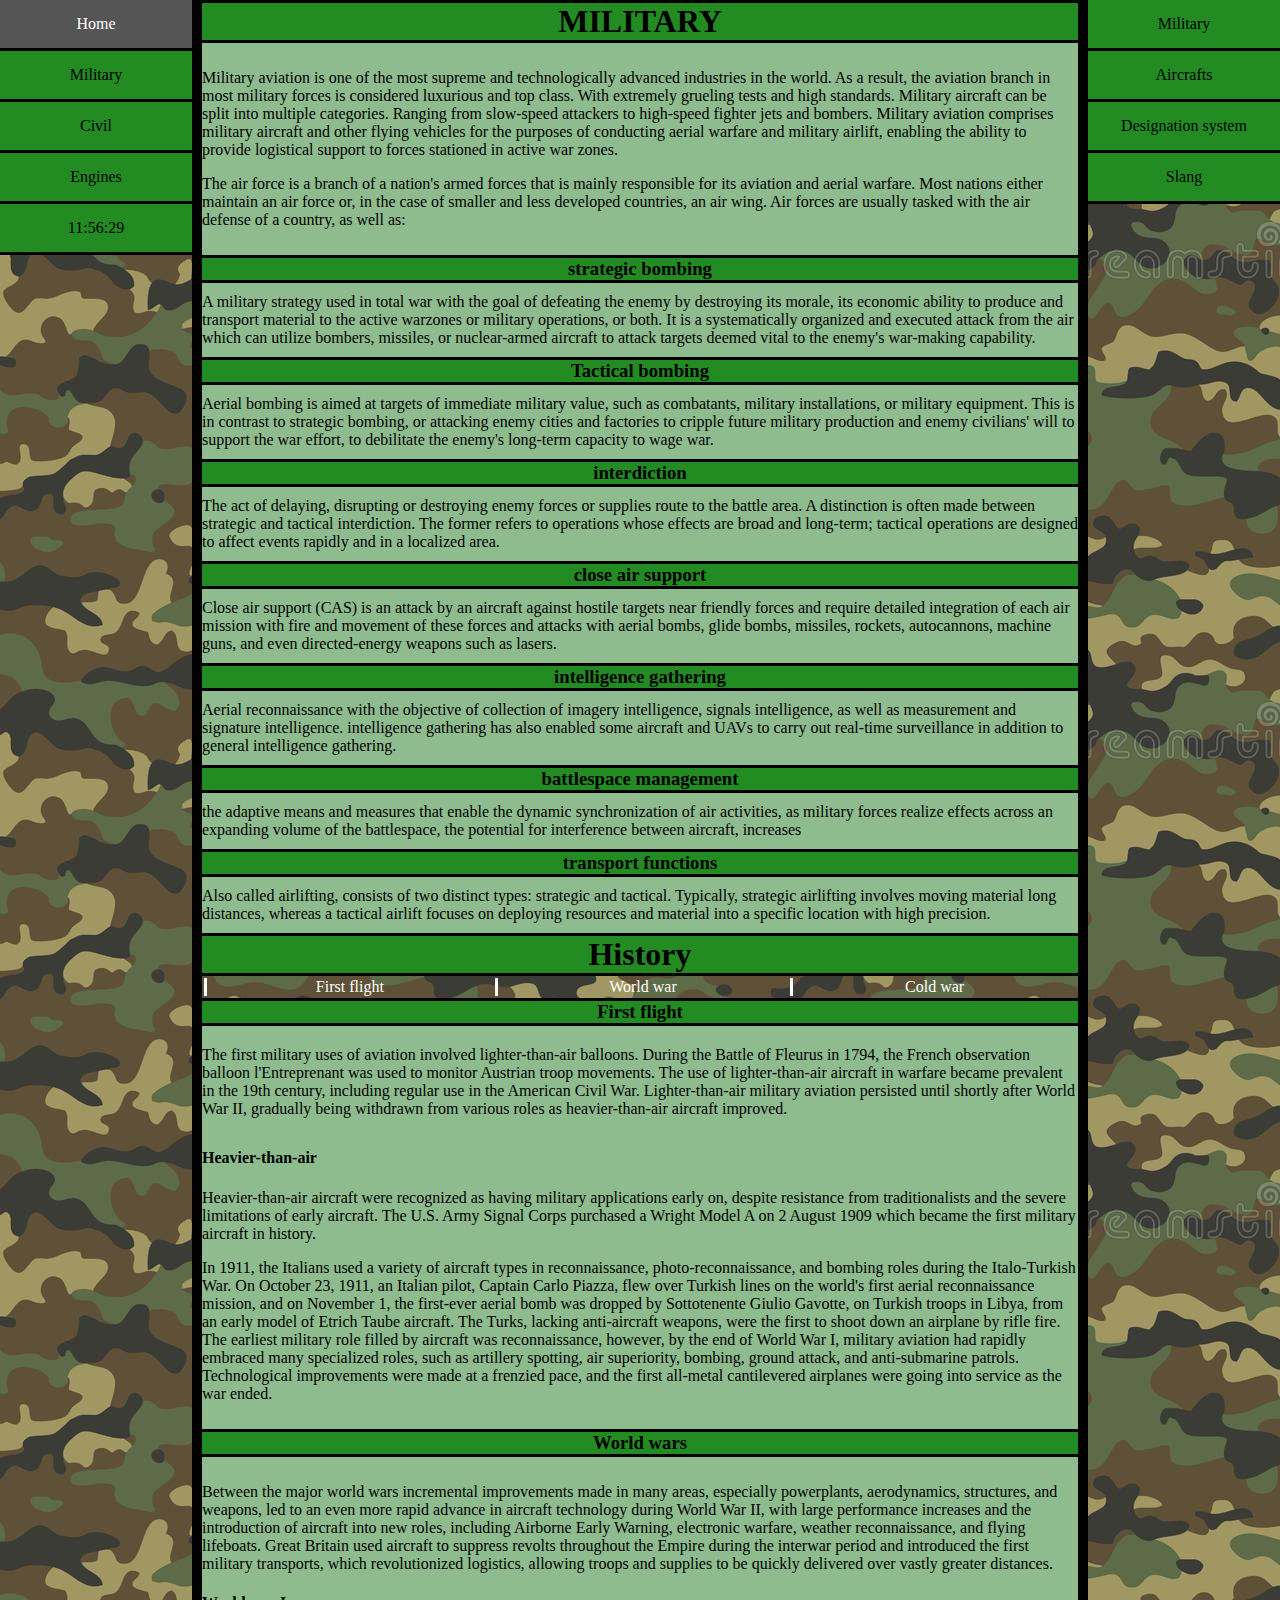
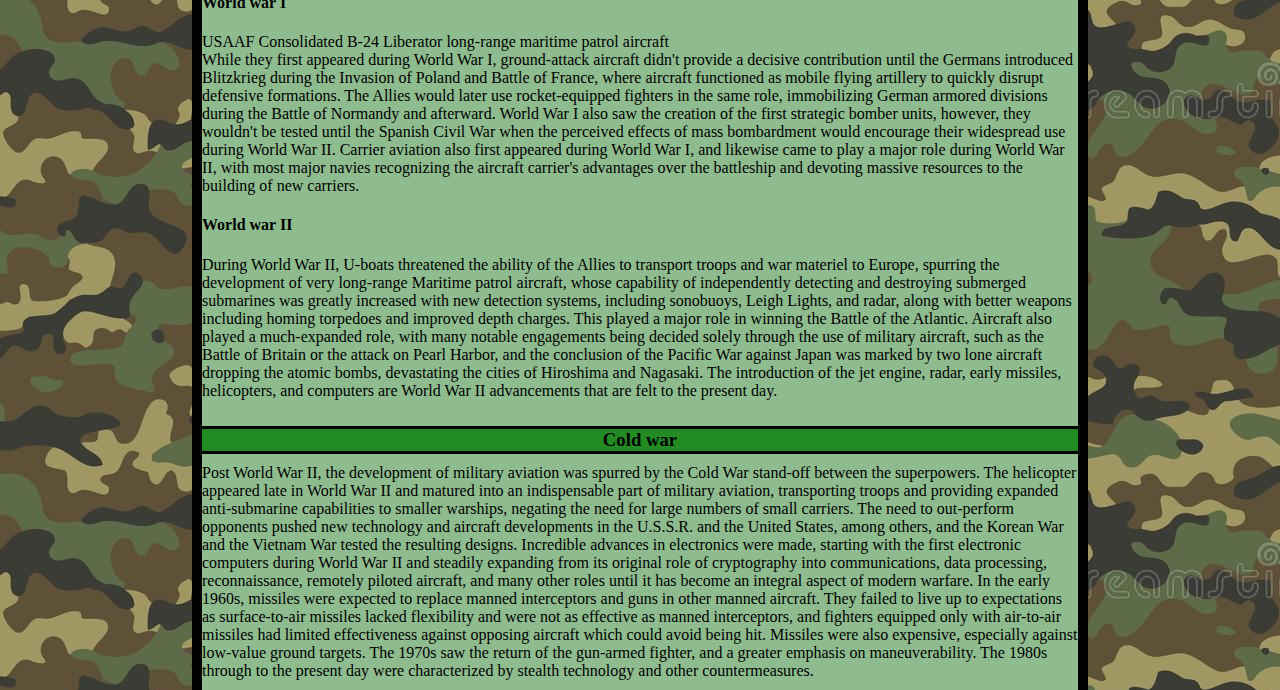
<file: Military/MILITARY.html>
﻿<!DOCTYPE html>

<html lang="en" xmlns="http://www.w3.org/1999/xhtml">
<head>
    <meta charset="utf-8" />
    <title>Military</title>
    <link rel="stylesheet" href="../StyleSheet.css">
    <script src="../Script.js"></script>
</head>
<body onload="startTime()">
    <ul class="navBar">
        <li><a href="../index.html">Home</a></li>
        <li><a href="../Military/MILITARY.html">Military</a></li>
        <li><a href="../Civil/CIVIL.html">Civil</a></li>
        <li><a href="../Engines/SHAFT.html">Engines</a></li>
        <li><a id="clock" onload="currentTime()"></a></li>
    </ul>

    <div id="body">
        <h1 class="titleBox">MILITARY</h1>
        <div class="textBox">
            <p>
                Military aviation is one of the most supreme and technologically advanced industries in the world. As a result, the aviation branch in most military forces is considered luxurious and top class. With extremely grueling tests and high standards. Military aircraft can be split into multiple categories. Ranging from slow-speed attackers to high-speed fighter jets and bombers. Military aviation comprises military aircraft and other flying vehicles for the purposes of conducting aerial warfare and military airlift, enabling the ability to provide logistical support to forces stationed in active war zones.
            </p>
            <p>
                The air force is a branch of a nation's armed forces that is mainly responsible for its aviation and aerial warfare. Most nations either maintain an air force or, in the case of smaller and less developed countries, an air wing. Air forces are usually tasked with the air defense of a country, as well as:
            </p>
        </div>
        <h3 class="titleBox">strategic bombing</h3>

        <p class="textBox">A military strategy used in total war with the goal of defeating the enemy by destroying its morale, its economic ability to produce and transport material to the active warzones or military operations, or both. It is a systematically organized and executed attack from the air which can utilize bombers, missiles, or nuclear-armed aircraft to attack targets deemed vital to the enemy's war-making capability.</p>
        <h3 class="titleBox">Tactical bombing</h3>

        <p class="textBox">Aerial bombing is aimed at targets of immediate military value, such as combatants, military installations, or military equipment. This is in contrast to strategic bombing, or attacking enemy cities and factories to cripple future military production and enemy civilians' will to support the war effort, to debilitate the enemy's long-term capacity to wage war.</p>

        <h3 class="titleBox">interdiction</h3>

        <p class="textBox">The act of delaying, disrupting or destroying enemy forces or supplies route to the battle area. A distinction is often made between strategic and tactical interdiction. The former refers to operations whose effects are broad and long-term; tactical operations are designed to affect events rapidly and in a localized area.</p>

        <h3 class="titleBox">close air support</h3>

        <p class="textBox">Close air support (CAS) is an attack by an aircraft against hostile targets near friendly forces and require detailed integration of each air mission with fire and movement of these forces and attacks with aerial bombs, glide bombs, missiles, rockets, autocannons, machine guns, and even directed-energy weapons such as lasers.</p>

        <h3 class="titleBox">intelligence gathering</h3>

        <p class="textBox">Aerial reconnaissance with the objective of collection of imagery intelligence, signals intelligence, as well as measurement and signature intelligence. intelligence gathering has also enabled some aircraft and UAVs to carry out real-time surveillance in addition to general intelligence gathering.</p>

        <h3 class="titleBox">battlespace management</h3>

        <p class="textBox">the adaptive means and measures that enable the dynamic synchronization of air activities, as military forces realize effects across an expanding volume of the battlespace, the potential for interference between aircraft, increases</p>
        <h3 class="titleBox">transport functions</h3>

        <p class="textBox">Also called airlifting, consists of two distinct types: strategic and tactical. Typically, strategic airlifting involves moving material long distances, whereas a tactical airlift focuses on deploying resources and material into a specific location with high precision.</p>

        <h1 class="titleBox">History</h1>
        <table>
            <tr>
                <td><a href="#firstFlight">First flight</a></td>
                <td><a href="#worldWar">World war</a></td>
                <td><a href="#coldWar">Cold war</a></td>
            </tr>
        </table>
            <h3 id="firstFlight" class="titleBox">First flight</h3>
            <div class="textBox">
                <p class="textBox">The first military uses of aviation involved lighter-than-air balloons. During the Battle of Fleurus in 1794, the French observation balloon l&#39;Entreprenant was used to monitor Austrian troop movements. The use of lighter-than-air aircraft in warfare became prevalent in the 19th century, including regular use in the American Civil War. Lighter-than-air military aviation persisted until shortly after World War II, gradually being withdrawn from various roles as heavier-than-air aircraft improved.</p>

                <h4>Heavier-than-air</h4>
                <p>
                    Heavier-than-air aircraft were recognized as having military applications early on, despite resistance from traditionalists and the severe limitations of early aircraft.
                    The U.S. Army Signal Corps purchased a Wright Model A on 2 August 1909 which became the first military aircraft in history.
                </p>
                <p>
                    In 1911, the Italians used a variety of aircraft types in reconnaissance, photo-reconnaissance, and bombing roles during the Italo-Turkish War.
                    On October 23, 1911, an Italian pilot, Captain Carlo Piazza, flew over Turkish lines on the world&#39;s first aerial reconnaissance mission, and on November 1, the first-ever aerial bomb was dropped by Sottotenente Giulio Gavotte, on Turkish troops in Libya, from an early model of Etrich Taube aircraft.
                    The Turks, lacking anti-aircraft weapons, were the first to shoot down an airplane by rifle fire.
                    The earliest military role filled by aircraft was reconnaissance, however, by the end of World War I, military aviation had rapidly embraced many specialized roles, such as artillery spotting, air superiority, bombing, ground attack, and anti-submarine patrols.
                    Technological improvements were made at a frenzied pace, and the first all-metal cantilevered airplanes were going into service as the war ended.
                </p>
            </div>

        <h3 id="worldWar" class="titleBox">World wars</h3>
        <div class="textBox">
            <p>Between the major world wars incremental improvements made in many areas, especially powerplants, aerodynamics, structures, and weapons, led to an even more rapid advance in aircraft technology during World War II, with large performance increases and the introduction of aircraft into new roles, including Airborne Early Warning, electronic warfare, weather reconnaissance, and flying lifeboats. Great Britain used aircraft to suppress revolts throughout the Empire during the interwar period and introduced the first military transports, which revolutionized logistics, allowing troops and supplies to be quickly delivered over vastly greater distances.</p>
            <h4>World war I</h4>
            <p>
                USAAF Consolidated B-24 Liberator long-range maritime patrol aircraft<br />
                While they first appeared during World War I, ground-attack aircraft didn&#39;t provide a decisive contribution until the Germans introduced Blitzkrieg during the Invasion of Poland and Battle of France, where aircraft functioned as mobile flying artillery to quickly disrupt defensive formations. The Allies would later use rocket-equipped fighters in the same role, immobilizing German armored divisions during the Battle of Normandy and afterward. World War I also saw the creation of the first strategic bomber units, however, they wouldn&#39;t be tested until the Spanish Civil War when the perceived effects of mass bombardment would encourage their widespread use during World War II. Carrier aviation also first appeared during World War I, and likewise came to play a major role during World War II, with most major navies recognizing the aircraft carrier&#39;s advantages over the battleship and devoting massive resources to the building of new carriers.
            </p>
            <h4>World war II</h4>
            <p>During World War II, U-boats threatened the ability of the Allies to transport troops and war materiel to Europe, spurring the development of very long-range Maritime patrol aircraft, whose capability of independently detecting and destroying submerged submarines was greatly increased with new detection systems, including sonobuoys, Leigh Lights, and radar, along with better weapons including homing torpedoes and improved depth charges. This played a major role in winning the Battle of the Atlantic. Aircraft also played a much-expanded role, with many notable engagements being decided solely through the use of military aircraft, such as the Battle of Britain or the attack on Pearl Harbor, and the conclusion of the Pacific War against Japan was marked by two lone aircraft dropping the atomic bombs, devastating the cities of Hiroshima and Nagasaki. The introduction of the jet engine, radar, early missiles, helicopters, and computers are World War II advancements that are felt to the present day.</p>
        </div>

        <h3 id="coldWar" class="titleBox">Cold war</h3>
        <p class="textBox">Post World War II, the development of military aviation was spurred by the Cold War stand-off between the superpowers. The helicopter appeared late in World War II and matured into an indispensable part of military aviation, transporting troops and providing expanded anti-submarine capabilities to smaller warships, negating the need for large numbers of small carriers. The need to out-perform opponents pushed new technology and aircraft developments in the U.S.S.R. and the United States, among others, and the Korean War and the Vietnam War tested the resulting designs. Incredible advances in electronics were made, starting with the first electronic computers during World War II and steadily expanding from its original role of cryptography into communications, data processing, reconnaissance, remotely piloted aircraft, and many other roles until it has become an integral aspect of modern warfare. In the early 1960s, missiles were expected to replace manned interceptors and guns in other manned aircraft. They failed to live up to expectations as surface-to-air missiles lacked flexibility and were not as effective as manned interceptors, and fighters equipped only with air-to-air missiles had limited effectiveness against opposing aircraft which could avoid being hit. Missiles were also expensive, especially against low-value ground targets. The 1970s saw the return of the gun-armed fighter, and a greater emphasis on maneuverability. The 1980s through to the present day were characterized by stealth technology and other countermeasures.</p>
    </div>

        <ul id="pageBar" class="navBar">
            <li><a href="MILITARY.html">Military</a></li>
            <li><a href="AIRCRAFTS_TYPES.html">Aircrafts</a></li>
            <li><a href="DESIGNATION_SYSTEM.html">Designation system</a></li>
            <li><a href="CODE_NAMES.html">Slang</a></li>
        </ul>
</body>
</html>
</file>
<file: StyleSheet.css>
﻿.leftImage {
    float: left;
    direction: ltr;
    background-color: darkgreen;
    width: 98%;
    padding-right: 1%;
    padding-left: 1%;
    padding-bottom: 1%
}
.rightImage {
    float: right;
    direction: rtl;
    background-color: darkolivegreen;
    width: 98%;
    padding-right: 1%;
    padding-left: 1%;
    padding-bottom: 1%
}
.clearfix {
            clear: both;
            border-bottom: 3px solid black;
            width: 100%;
}
#body {
    display: inline-block;
    border-left: 10px solid black;
    border-right: 10px solid black;
    margin-right: 15%;
    margin-left: 15%;
    height: 100%;
    margin-block: 0px
}
.titleBox {
    background-color: forestgreen;
    margin: 0;
    text-align: center;
    border-block: 3px solid black;
    display: inline-block;
    width: 100%;
}

.textBox {
    background-color: darkseagreen;
    margin: 0;
    padding-block: 10px;
    display: inline-block;
    width: 100%;
}

.navBar {
    position: absolute;
    display: inline-block;
    margin: 0;
    padding: 0;
    background-color: forestgreen;
    width: 15%;
    list-style-type: none;
}

#pageBar {
    right:0;
}

li a {
    position: relative;
    display: inline-block;
    color: black;
    padding-block: 15px;
    border-block-end: 3px solid black;
    text-align: center;
    text-decoration: none;
    font-family: "Lucida Console";
    width: 100%;
}

    li a:hover {
        background-color: #555;
        color: white;
    }

body {
    padding: 0;
    margin: 0;
    background-image: url("background.jpg");
}

.img {
    padding-left: 15px;
    padding-right: 15px;
    border-radius: 20%;
    border: 3px;
}

td {
    width: 4%;
    border-left: 3px solid white;
    margin: 0;
    padding: 0;
    text-align: center;
}
td a {
    text-decoration: none;
    color: white;
    text-align: center;
    font-family: "Lucida Console";
}


.container {
    position: relative;
    float: left;
    width: 250px;
    padding: 7%;
    height: 69.9vh;
}

.image {
    opacity: 1;
    display: block;
    width: 100%;
    transition: .5s ease;
    backface-visibility: hidden;
    border: 2px solid black;
}

.middle {
    transition: .5s ease;
    opacity: 0;
    color: black;
    position: absolute;
    top: 50%;
    left: 50%;
    text-decoration: none;
    font-family: "Lucida Console";
    text-decoration-line: overline underline;
    text-decoration-color: forestgreen;
    text-decoration-thickness: 2px;
    transform: translate(-50%, -50%);
    -ms-transform: translate(-50%, -50%);
    text-align: center;
}

.container:hover .image {
    opacity: 0.3;
}

.container:hover .middle {
    opacity: 1;
}

.login {
    padding-block:3% ;
    padding-left: 5%;
}

input, textarea {
    width: 90%;
    font-size: 12pt;
    padding: 12px 20px;
    margin: 8px;
    border: 3px solid;
    box-sizing: border-box;
}

#submit_button {
    background-color: darkgreen;
    color: sandybrown;
    padding-block: 12px;
    border-block: 2px solid black;
    cursor: pointer;
    width: 100%;
}
    button:hover {
        opacity: 0.9;
    }
span.psw {
    float: right;
    padding-top: 16px;
}

input[type=radio] {
    padding: 0;
    margin: 0;
    width: 5%;
}

#toHome {
    position: absolute;
    display: inline-block;
    margin: 0;
    padding-left: 3.75%;
    width: 7.5%;
}
#congratulations {
    height: 95vh;
    width: 68.5vw;
    text-align:center
}
</file>
